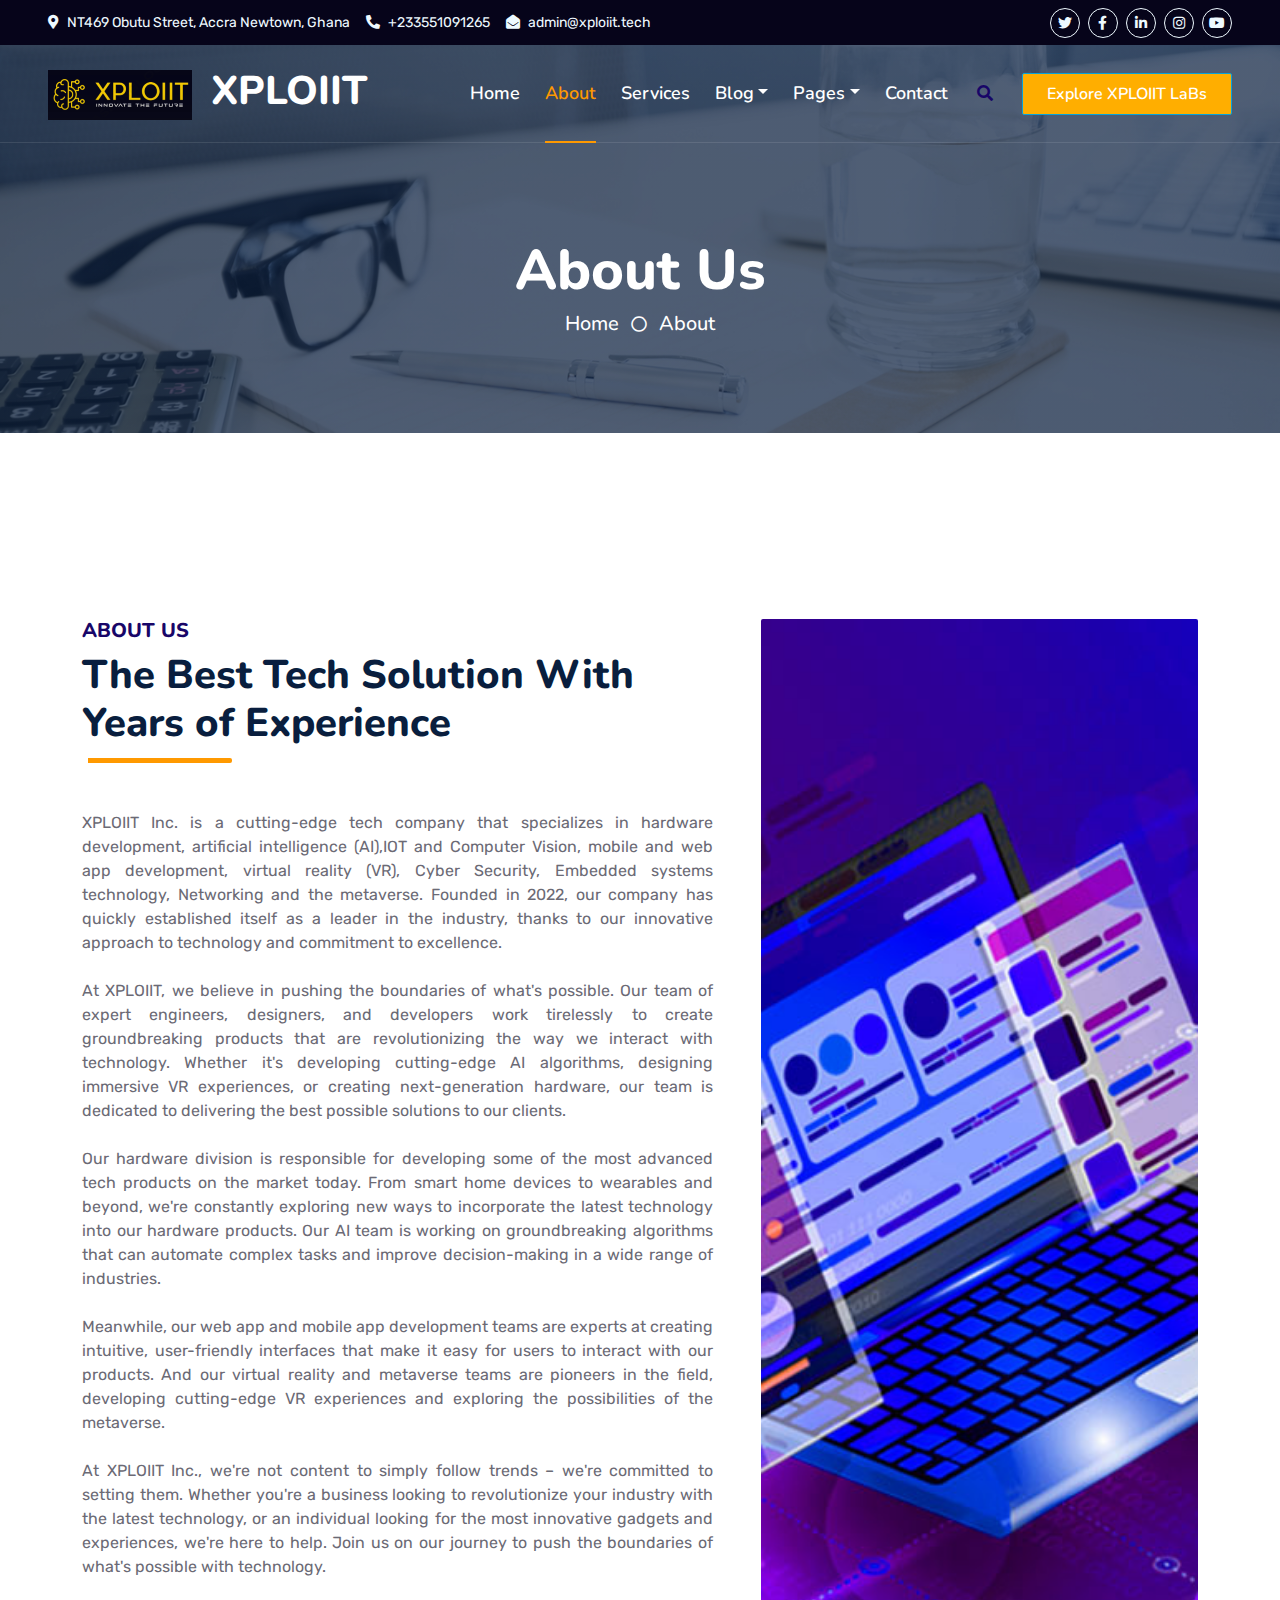
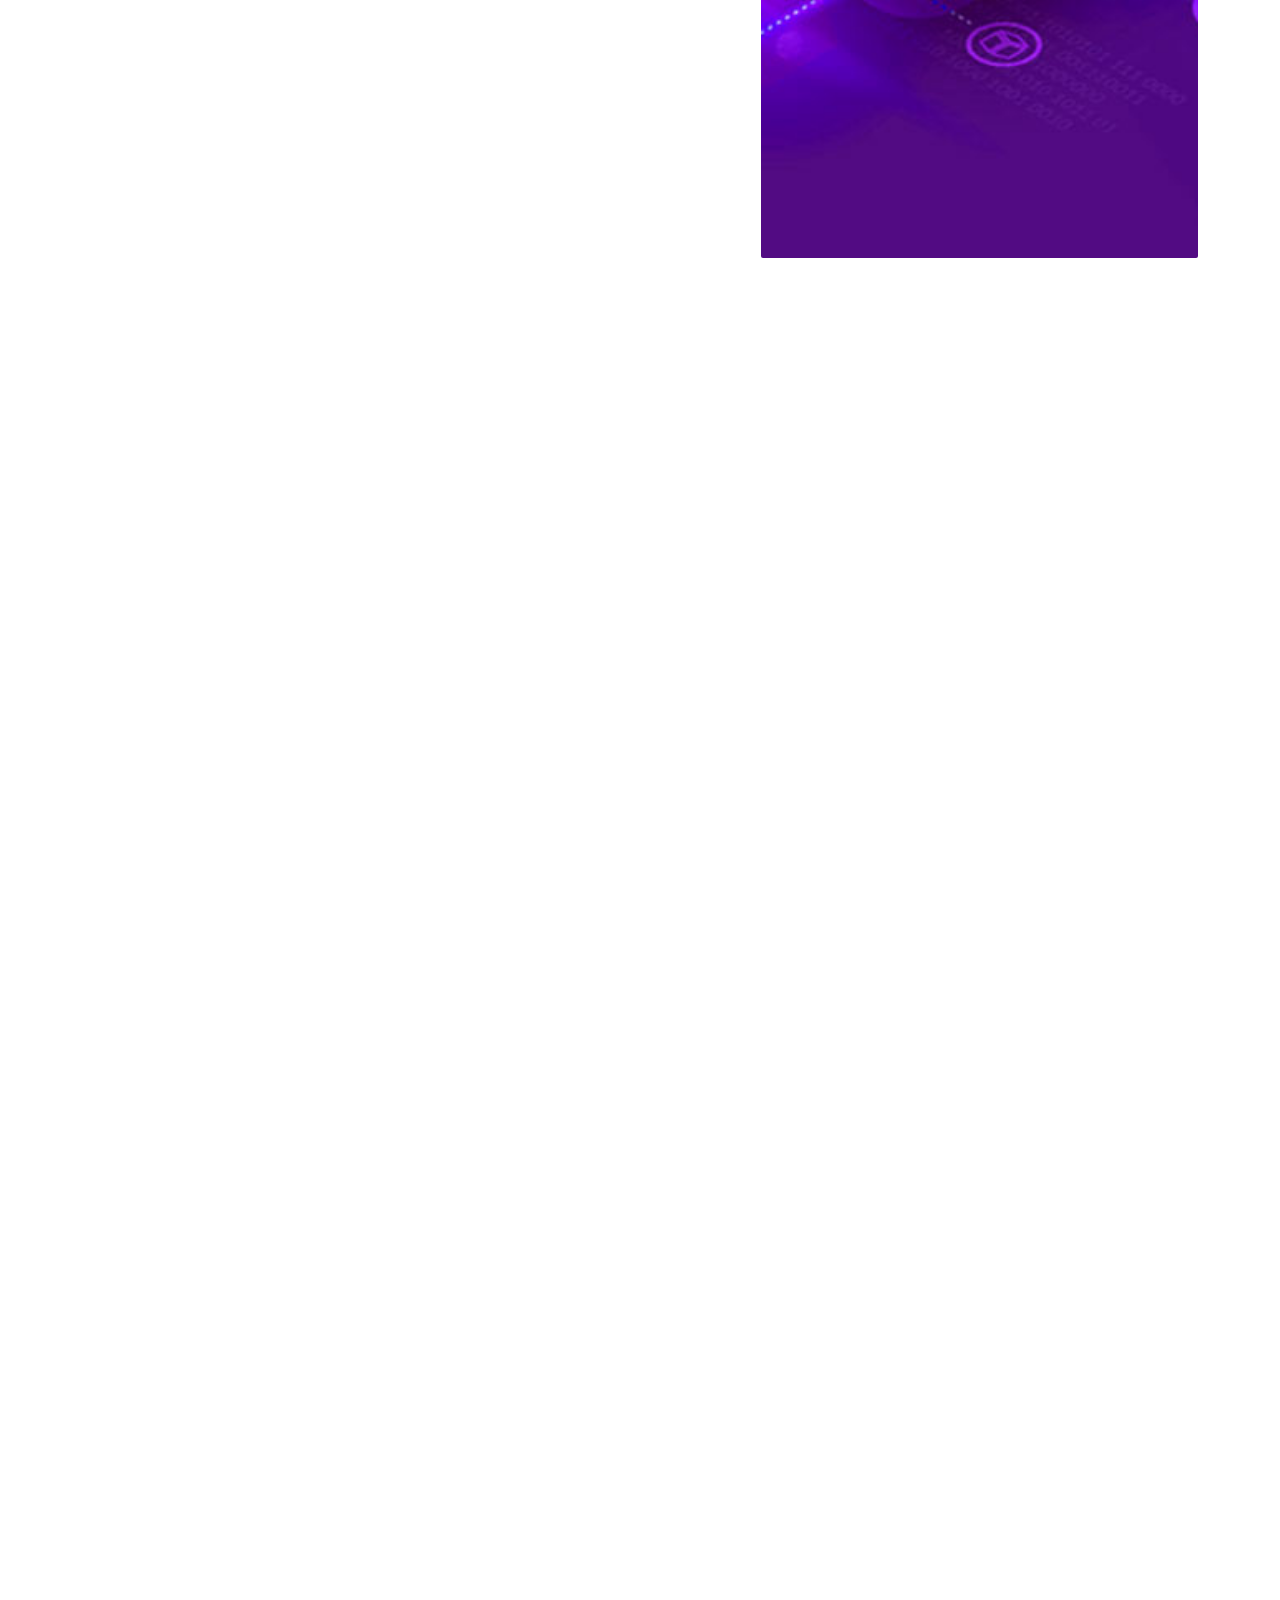
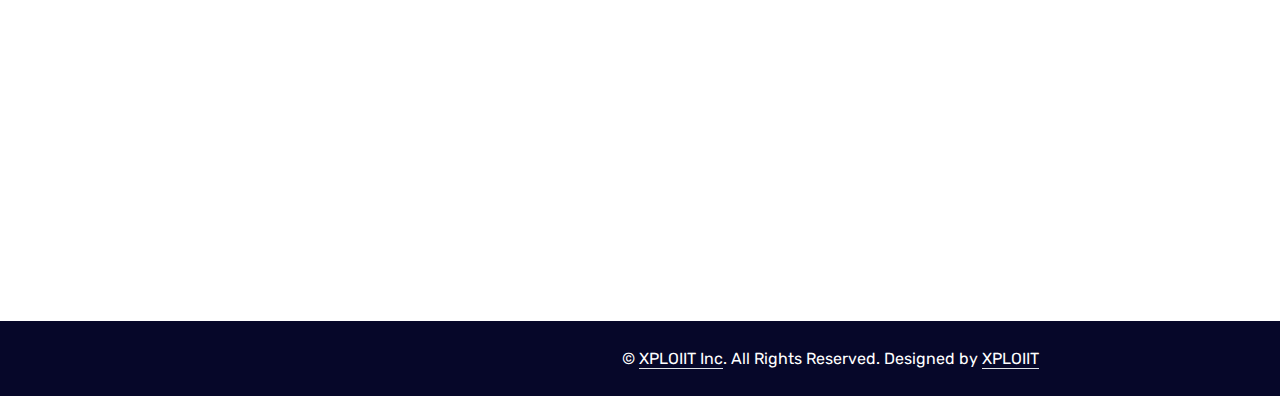
<file: public/about.html>
<!DOCTYPE html>
<html lang="en">

<head>
    <meta charset="utf-8">
    <title>XPLOIIT - Innovate The Future</title>
    <meta content="width=device-width, initial-scale=1.0" name="viewport">
    <meta content="Blending Innovation and Design for the Next Frontier" name="Tech Fusion">
    <meta content="Redefining What's Possible" name="Tech Evolution">
    <meta name="msvalidate.01" content="3BBA353D9FCB8566BD4DC71B04472F76" />
    <!-- Favicon -->
    <link href="pic/xpt-main.png" rel="icon">

    <!-- Google Web Fonts -->
    <link rel="preconnect" href="https://fonts.googleapis.com">
    <link rel="preconnect" href="https://fonts.gstatic.com" crossorigin>
    <link href="https://fonts.googleapis.com/css2?family=Nunito:wght@400;600;700;800&family=Rubik:wght@400;500;600;700&display=swap" rel="stylesheet">

    <!-- Icon Font Stylesheet -->
    <link href="https://cdnjs.cloudflare.com/ajax/libs/font-awesome/5.10.0/css/all.min.css" rel="stylesheet">
    <link href="https://cdn.jsdelivr.net/npm/bootstrap-icons@1.4.1/font/bootstrap-icons.css" rel="stylesheet">

    <!-- Libraries Stylesheet -->
    <link href="lib/owlcarousel/assets/owl.carousel.min.css" rel="stylesheet">
    <link href="lib/animate/animate.min.css" rel="stylesheet">

    <!-- Customized Bootstrap Stylesheet -->
    <link href="css/bootstrap.min.css" rel="stylesheet">

    <!-- Template Stylesheet -->
    <link href="css/style.css" rel="stylesheet">
</head>

<body>
    <!-- Spinner Start -->
    <div id="spinner" class="show bg-white position-fixed translate-middle w-100 vh-100 top-50 start-50 d-flex align-items-center justify-content-center">
        <div class="spinner"></div>
    </div>
    <!-- Spinner End -->


    <!-- Topbar Start -->
    <div class="container-fluid bg-dark px-5 d-none d-lg-block">
        <div class="row gx-0">
            <div class="col-lg-8 text-center text-lg-start mb-2 mb-lg-0">
                <div class="d-inline-flex align-items-center" style="height: 45px;">
                    <small class="me-3 text-light"><i class="fa fa-map-marker-alt me-2"></i>NT469 Obutu Street, Accra Newtown, Ghana</small>
                    <small class="me-3 text-light"><i class="fa fa-phone-alt me-2"></i>+233551091265</small>
                    <small class="text-light"><i class="fa fa-envelope-open me-2"></i>admin@xploiit.tech</small>
                </div>
            </div>
            <div class="col-lg-4 text-center text-lg-end">
                <div class="d-inline-flex align-items-center" style="height: 45px;">
                    <a class="btn btn-sm btn-outline-light btn-sm-square rounded-circle me-2" href=""><i class="fab fa-twitter fw-normal"></i></a>
                    <a class="btn btn-sm btn-outline-light btn-sm-square rounded-circle me-2" href=""><i class="fab fa-facebook-f fw-normal"></i></a>
                    <a class="btn btn-sm btn-outline-light btn-sm-square rounded-circle me-2" href=""><i class="fab fa-linkedin-in fw-normal"></i></a>
                    <a class="btn btn-sm btn-outline-light btn-sm-square rounded-circle me-2" href=""><i class="fab fa-instagram fw-normal"></i></a>
                    <a class="btn btn-sm btn-outline-light btn-sm-square rounded-circle" href=""><i class="fab fa-youtube fw-normal"></i></a>
                </div>
            </div>
        </div>
    </div>
    <!-- Topbar End -->


    <!-- Navbar Start -->
    <div class="container-fluid position-relative p-0">
        <nav class="navbar navbar-expand-lg navbar-dark px-5 py-3 py-lg-0">
            <a href="index.html" class="navbar-brand p-0">
                <h1 class="m-0"> <img src="./pic/xpt-main.png" class="me-2 fa"> XPLOIIT</h1>
            </a>
            <button class="navbar-toggler" type="button" data-bs-toggle="collapse" data-bs-target="#navbarCollapse">
                <span class="fa fa-bars"></span>
            </button>
            <div class="collapse navbar-collapse" id="navbarCollapse">
                <div class="navbar-nav ms-auto py-0">
                    <a href="index.html" class="nav-item nav-link">Home</a>
                    <a href="about.html" class="nav-item nav-link active">About</a>
                    <a href="service.html" class="nav-item nav-link">Services</a>
                    <div class="nav-item dropdown">
                        <a href="#" class="nav-link dropdown-toggle" data-bs-toggle="dropdown">Blog</a>
                        <div class="dropdown-menu m-0">
                            <a href="blog.html" class="dropdown-item">Blog Grid</a>
                            <a href="detail.html" class="dropdown-item">Blog Detail</a>
                        </div>
                    </div>
                    <div class="nav-item dropdown">
                        <a href="#" class="nav-link dropdown-toggle" data-bs-toggle="dropdown">Pages</a>
                        <div class="dropdown-menu m-0">
                            <a href="price.html" class="dropdown-item">Pricing Plan</a>
                            <a href="feature.html" class="dropdown-item">Our features</a>
                            <a href="team.html" class="dropdown-item">Team Members</a>
                            <a href="testimonial.html" class="dropdown-item">Testimonial</a>
                            <a href="quote.html" class="dropdown-item">Free Quote</a>
                        </div>
                    </div>
                    <a href="contact.html" class="nav-item nav-link">Contact</a>
                </div>
                <butaton type="button" class="btn text-primary ms-3" data-bs-toggle="modal" data-bs-target="#searchModal"><i class="fa fa-search"></i></butaton>
                <a href="https://microtech-labs.000webhostapp.com" class="btn btn-primary py-2 px-4 ms-3">Explore XPLOIIT LaBs</a>
            </div>
        </nav>

        <div class="container-fluid bg-primary py-5 bg-header" style="margin-bottom: 90px;">
            <div class="row py-5">
                <div class="col-12 pt-lg-5 mt-lg-5 text-center">
                    <h1 class="display-4 text-white animated zoomIn">About Us</h1>
                    <a href="" class="h5 text-white">Home</a>
                    <i class="far fa-circle text-white px-2"></i>
                    <a href="" class="h5 text-white">About</a>
                </div>
            </div>
        </div>
    </div>
    <!-- Navbar End -->


    <!-- Full Screen Search Start -->
    <div class="modal fade" id="searchModal" tabindex="-1">
        <div class="modal-dialog modal-fullscreen">
            <div class="modal-content" style="background: rgba(7, 24, 49, 0.7);">
                <div class="modal-header border-0">
                    <button type="button" class="btn bg-white btn-close" data-bs-dismiss="modal" aria-label="Close"></button>
                </div>
                <div class="modal-body d-flex align-items-center justify-content-center">
                    <div class="input-group" style="max-width: 600px;">
                        <input type="text" class="form-control bg-transparent border-primary p-3" placeholder="Type search keyword">
                        <button class="btn btn-primary px-4"><i class="bi bi-search"></i></button>
                    </div>
                </div>
            </div>
        </div>
    </div>
    <!-- Full Screen Search End -->


    <!-- About Start -->
    <div class="container-fluid py-5 wow fadeInUp" data-wow-delay="0.1s">
        <div class="container py-5">
            <div class="row g-5">
                <div class="col-lg-7">
                    <div class="section-title position-relative pb-3 mb-5">
                        <h5 class="fw-bold text-primary text-uppercase">About Us</h5>
                        <h1 class="mb-0">The Best Tech Solution With  Years of Experience</h1>
                    </div>
                    <p class="mb-4">XPLOIIT Inc. is a cutting-edge tech company that specializes in hardware development,
                         artificial intelligence (AI),IOT and Computer Vision, mobile and web app development, virtual reality (VR), Cyber Security, Embedded systems technology, Networking and the metaverse.
                         Founded in 2022, our company has quickly established itself as a leader in the industry, thanks to our innovative approach to technology and commitment to excellence.</p>
                         <p class="mb-4">At XPLOIIT, we believe in pushing the boundaries of what's possible. Our team of expert engineers, designers, and
                            developers work tirelessly to create groundbreaking products that are revolutionizing the way we interact with
                            technology. Whether it's developing cutting-edge AI algorithms, designing immersive VR experiences, or creating
                            next-generation hardware, our team is dedicated to delivering the best possible solutions to our clients.</p>
                            <p class="mb-4">Our hardware division is responsible for developing some of the most advanced tech products on the market today.
                                From smart home devices to wearables and beyond, we're constantly exploring new ways to incorporate the latest
                                technology into our hardware products. Our AI team is working on groundbreaking algorithms that can automate
                                complex tasks and improve decision-making in a wide range of industries.</p>
                            <p class="mb-4">Meanwhile, our web app and mobile app development teams are experts at creating intuitive, user-friendly
                                interfaces that make it easy for users to interact with our products. And our virtual reality and metaverse teams are
                                pioneers in the field, developing cutting-edge VR experiences and exploring the possibilities of the metaverse.</p>
                            <p class="mb-4">At XPLOIIT Inc., we're not content to simply follow trends – we're committed to setting them. Whether you're a
                                business looking to revolutionize your industry with the latest technology, or an individual looking for the most
                                innovative gadgets and experiences, we're here to help. Join us on our journey to push the boundaries of what's
                                possible with technology.</p>
                    <div class="row g-0 mb-3">
                        <div class="col-sm-6 wow zoomIn" data-wow-delay="0.2s">
                            <h5 class="mb-3"><i class="fa fa-check text-primary me-3"></i>Award Winning</h5>
                            <h5 class="mb-3"><i class="fa fa-check text-primary me-3"></i>Professional Staff</h5>
                        </div>
                        <div class="col-sm-6 wow zoomIn" data-wow-delay="0.4s">
                            <h5 class="mb-3"><i class="fa fa-check text-primary me-3"></i>24/7 Support</h5>
                            <h5 class="mb-3"><i class="fa fa-check text-primary me-3"></i>Fair Prices</h5>
                        </div>
                    </div>
                    <div class="d-flex align-items-center mb-4 wow fadeIn" data-wow-delay="0.6s">
                        <div class="bg-primary d-flex align-items-center justify-content-center rounded" style="width: 60px; height: 60px;">
                            <i class="fa fa-phone-alt text-white"></i>
                        </div>
                        <div class="ps-4">
                            <h5 class="mb-2">Call to ask any question</h5>
                          <a href="tel:+233551091265"><h4 class="text-primary mb-0">+233551091265</h4></a>
                        </div>
                    </div>
                    <a href="quote.html" class="btn btn-primary py-3 px-5 mt-3 wow zoomIn" data-wow-delay="0.9s">Request A Quote</a>
                </div>
                <div class="col-lg-5" style="min-height: 500px;">
                    <div class="position-relative h-100">
                        <img class="position-absolute w-100 h-100 rounded wow zoomIn" data-wow-delay="0.9s" src="img/about_right.jpg" style="object-fit: cover;">
                    </div>
                </div>
            </div>
        </div>
    </div>
    <!-- About End -->


    <!-- Team Start -->
    <div class="container-fluid py-5 wow fadeInUp" data-wow-delay="0.1s">
        <div class="container py-5">
            <div class="section-title text-center position-relative pb-3 mb-5 mx-auto" style="max-width: 600px;">
                <h5 class="fw-bold text-primary text-uppercase">Team Members</h5>
                <h1 class="mb-0">Professional Stuffs Ready to Help Your Business</h1>
            </div>
            <div class="row g-5">
                <div class="col-lg-4 wow slideInUp" data-wow-delay="0.3s">
                    <div class="team-item bg-light rounded overflow-hidden">
                        <div class="team-img position-relative overflow-hidden">
                            <img class="img-fluid w-100" src="img/ceo.jpeg" alt="">
                            <div class="team-social">
                                <a class="btn btn-lg btn-primary btn-lg-square rounded" href=""><i class="fab fa-twitter fw-normal"></i></a>
                                <a class="btn btn-lg btn-primary btn-lg-square rounded" href=""><i class="fab fa-facebook-f fw-normal"></i></a>
                                <a class="btn btn-lg btn-primary btn-lg-square rounded" href=""><i class="fab fa-instagram fw-normal"></i></a>
                                <a class="btn btn-lg btn-primary btn-lg-square rounded" href=""><i class="fab fa-linkedin-in fw-normal"></i></a>
                            </div>
                        </div>
                        <div class="text-center py-4">
                            <h4 class="text-primary">OKYERE NANA KOFI</h4>
                            <p class="text-uppercase m-0">HARDWARE DEVELOPER</p>
                        </div>
                    </div>
                </div>
                <div class="col-lg-4 wow slideInUp" data-wow-delay="0.6s">
                    <div class="team-item bg-light rounded overflow-hidden">
                        <div class="team-img position-relative overflow-hidden">
                            <img class="img-fluid w-100" src="img/team-2.jpg" alt="">
                            <div class="team-social">
                                <a class="btn btn-lg btn-primary btn-lg-square rounded" href=""><i class="fab fa-twitter fw-normal"></i></a>
                                <a class="btn btn-lg btn-primary btn-lg-square rounded" href=""><i class="fab fa-facebook-f fw-normal"></i></a>
                                <a class="btn btn-lg btn-primary btn-lg-square rounded" href=""><i class="fab fa-instagram fw-normal"></i></a>
                                <a class="btn btn-lg btn-primary btn-lg-square rounded" href=""><i class="fab fa-linkedin-in fw-normal"></i></a>
                            </div>
                        </div>
                        <div class="text-center py-4">
                            <h4 class="text-primary">FOSTER NUSER DELALI</h4>
                            <p class="text-uppercase m-0">BACKEND DEVELOPER</p>
                        </div>
                    </div>
                </div>
                <div class="col-lg-4 wow slideInUp" data-wow-delay="0.9s">
                    <div class="team-item bg-light rounded overflow-hidden">
                        <div class="team-img position-relative overflow-hidden">
                            <img class="img-fluid w-100" src="img/team-3.jpg" alt="">
                            <div class="team-social">
                                <a class="btn btn-lg btn-primary btn-lg-square rounded" href=""><i class="fab fa-twitter fw-normal"></i></a>
                                <a class="btn btn-lg btn-primary btn-lg-square rounded" href=""><i class="fab fa-facebook-f fw-normal"></i></a>
                                <a class="btn btn-lg btn-primary btn-lg-square rounded" href=""><i class="fab fa-instagram fw-normal"></i></a>
                                <a class="btn btn-lg btn-primary btn-lg-square rounded" href=""><i class="fab fa-linkedin-in fw-normal"></i></a>
                            </div>
                        </div>
                        <div class="text-center py-4">
                            <h4 class="text-primary">ANGEL ODURO-TEMENG TWUMASI</h4>
                            <p class="text-uppercase m-0">FULLSTACK DEVELOPER</p>
                        </div>
                    </div>
                </div>
            </div>
        </div>
    </div>
    <!-- Team End -->


    <!-- Vendor Start -->
    <div class="container-fluid py-5 wow fadeInUp" data-wow-delay="0.1s">
        <div class="container py-5 mb-5">
            <div class="bg-white">
                <div class="owl-carousel vendor-carousel">
                    <img src="pic/xpt-main.png" alt="">
                    <img src="pic/xpt1.png" alt="">
                    <img src="pic/xploiit-white.png" alt="">
                    <img src="pic/XPLOIIT new .png" alt="">
                    <img src="pic/xpt-main.png" alt="">
                    <img src="pic/xploiit-white.png" alt="">
                    <img src="pic/xpt1.png" alt="">
                    <img src="pic/XPLOIIT new .png" alt="">
                    <img src="pic/xploiit-white.png" alt="">
                    <img src="pic/xpt1.png" alt="">
                </div>
            </div>
        </div>
    </div>
    <!-- Vendor End -->
    

    <!-- Footer Start -->
    <div class="container-fluid bg-dark text-light mt-5 wow fadeInUp" data-wow-delay="0.1s">
        <div class="container">
            <div class="row gx-5">
                <div class="col-lg-4 col-md-6 footer-about">
                    <div class="d-flex flex-column align-items-center justify-content-center text-center h-100 bg-primary p-4">
                        <a href="index.html" class="navbar-brand">
                            <h1 class="m-0 text-white"><!--<i class="fa fa-user-tie me-2"></i>--> <img src="./pic/xpt-main.png" class="me-2 fa">XPLOIIT</h1>
                        </a>
                        <p class="mt-3 mb-4"> Let's help you Innovate the future. Sign Up to our newsletter feeds to stay updated with Our Futuristic and Innovative trends.</p>
                        <form action="Post">
                            <div class="input-group">
                                <input type="text" class="form-control border-white p-3" placeholder="Your Email">
                                <button class="btn btn-dark">Sign Up</button>
                            </div>
                        </form>
                    </div>
                </div>
                <div class="col-lg-8 col-md-6">
                    <div class="row gx-5">
                        <div class="col-lg-4 col-md-12 pt-5 mb-5">
                            <div class="section-title section-title-sm position-relative pb-3 mb-4">
                                <h3 class="text-light mb-0">Get In Touch</h3>
                            </div>
                            <div class="d-flex mb-2">
                                <i class="bi bi-geo-alt text-primary me-2"></i>
                                <p class="mb-0">NT469 Obutu Street, Accra Newtown, Ghana</p>
                            </div>
                            <div class="d-flex mb-2">
                                <i class="bi bi-envelope-open text-primary me-2"></i>
                                <p class="mb-0">admin@xploiit.tech</p>
                            </div>
                            <div class="d-flex mb-2">
                                <i class="bi bi-telephone text-primary me-2"></i>
                                <p class="mb-0">+233551091265</p>
                            </div>
                            <div class="d-flex mt-4">
                                <a class="btn btn-primary btn-square me-2" href="#"><i class="fab fa-twitter fw-normal"></i></a>
                                <a class="btn btn-primary btn-square me-2" href="#"><i class="fab fa-facebook-f fw-normal"></i></a>
                                <a class="btn btn-primary btn-square me-2" href="#"><i class="fab fa-linkedin-in fw-normal"></i></a>
                                <a class="btn btn-primary btn-square" href="#"><i class="fab fa-instagram fw-normal"></i></a>
                            </div>
                        </div>
                        <div class="col-lg-4 col-md-12 pt-0 pt-lg-5 mb-5">
                            <div class="section-title section-title-sm position-relative pb-3 mb-4">
                                <h3 class="text-light mb-0">Quick Links</h3>
                            </div>
                            <div class="link-animated d-flex flex-column justify-content-start">
                                <a class="text-light mb-2" href="#"><i class="bi bi-arrow-right text-primary me-2"></i>Home</a>
                                <a class="text-light mb-2" href="#"><i class="bi bi-arrow-right text-primary me-2"></i>About Us</a>
                                <a class="text-light mb-2" href="#"><i class="bi bi-arrow-right text-primary me-2"></i>Our Services</a>
                                <a class="text-light mb-2" href="#"><i class="bi bi-arrow-right text-primary me-2"></i>Meet The Team</a>
                                <a class="text-light mb-2" href="#"><i class="bi bi-arrow-right text-primary me-2"></i>Latest Blog</a>
                                <a class="text-light" href="#"><i class="bi bi-arrow-right text-primary me-2"></i>Contact Us</a>
                            </div>
                        </div>
                        <div class="col-lg-4 col-md-12 pt-0 pt-lg-5 mb-5">
                            <div class="section-title section-title-sm position-relative pb-3 mb-4">
                                <h3 class="text-light mb-0">Popular Links</h3>
                            </div>
                            <div class="link-animated d-flex flex-column justify-content-start">
                                <a class="text-light mb-2" href="#"><i class="bi bi-arrow-right text-primary me-2"></i>Home</a>
                                <a class="text-light mb-2" href="#"><i class="bi bi-arrow-right text-primary me-2"></i>About Us</a>
                                <a class="text-light mb-2" href="#"><i class="bi bi-arrow-right text-primary me-2"></i>Our Services</a>
                                <a class="text-light mb-2" href="#"><i class="bi bi-arrow-right text-primary me-2"></i>Meet The Team</a>
                                <a class="text-light mb-2" href="#"><i class="bi bi-arrow-right text-primary me-2"></i>Latest Blog</a>
                                <a class="text-light" href="#"><i class="bi bi-arrow-right text-primary me-2"></i>Contact Us</a>
                            </div>
                        </div>
                    </div>
                </div>
            </div>
        </div>
    </div>
    <div class="container-fluid text-white" style="background: #060729;">
        <div class="container text-center">
            <div class="row justify-content-end">
                <div class="col-lg-8 col-md-6">
                    <div class="d-flex align-items-center justify-content-center" style="height: 75px;">
                        <p class="mb-0">&copy; <a class="text-white border-bottom" href="#">XPLOIIT Inc</a>. All Rights Reserved. 
						
						<!--/*** This template is free as long as you keep the footer author’s credit link/attribution link/backlink. If you'd like to use the template without the footer author’s credit link/attribution link/backlink, you can purchase the Credit Removal License from "https://htmlcodex.com/credit-removal". Thank you for your support. ***/-->
						Designed by <a class="text-white border-bottom" href="https://www.xploiit.tech">XPLOIIT</a></p>
                    </div>
                </div>
            </div>
        </div>
    </div>
    <!-- Footer End -->


    <!-- Back to Top -->
    <a href="#" class="btn btn-lg btn-primary btn-lg-square rounded back-to-top"><i class="bi bi-arrow-up"></i></a>


    <!-- JavaScript Libraries -->
    <script src="https://code.jquery.com/jquery-3.4.1.min.js"></script>
    <script src="https://cdn.jsdelivr.net/npm/bootstrap@5.0.0/dist/js/bootstrap.bundle.min.js"></script>
    <script src="lib/wow/wow.min.js"></script>
    <script src="lib/easing/easing.min.js"></script>
    <script src="lib/waypoints/waypoints.min.js"></script>
    <script src="lib/counterup/counterup.min.js"></script>
    <script src="lib/owlcarousel/owl.carousel.min.js"></script>

    <!-- Template Javascript -->
    <script src="js/main.js"></script>
</body>

</html>
</file>
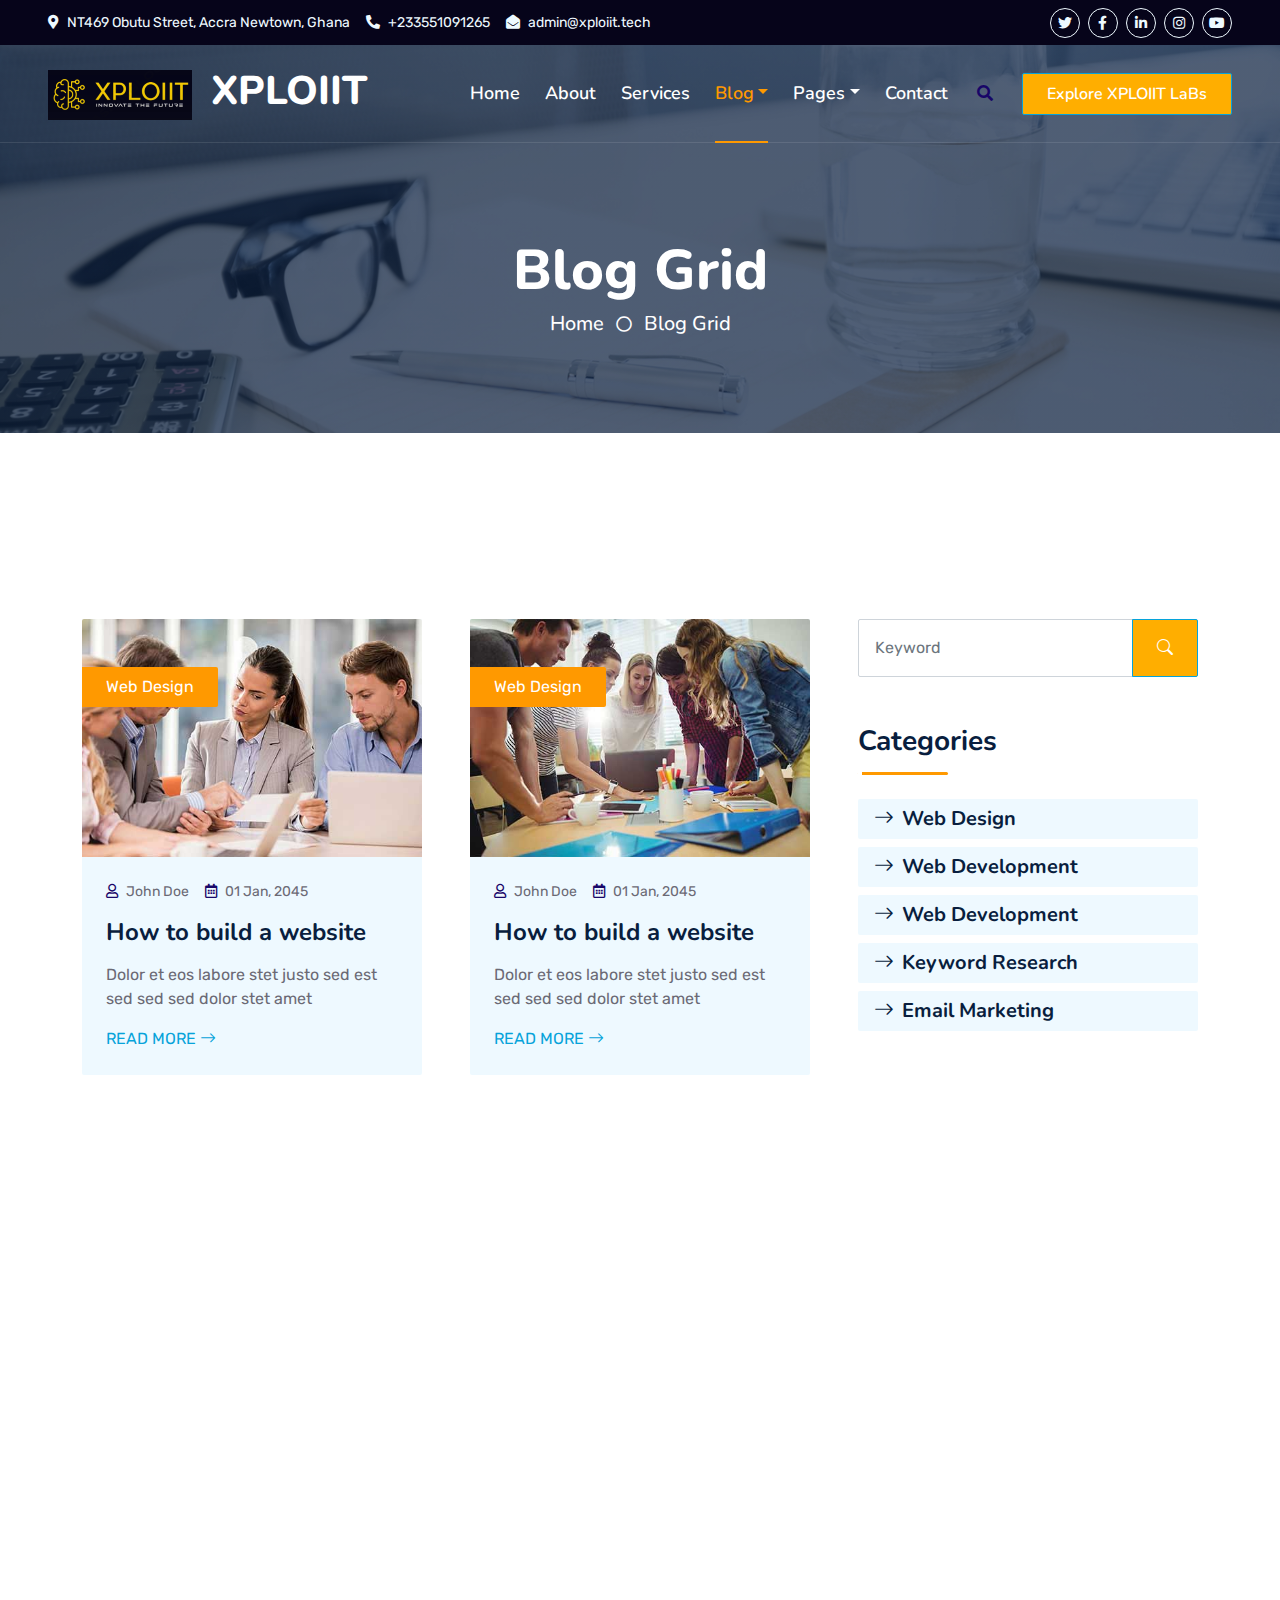
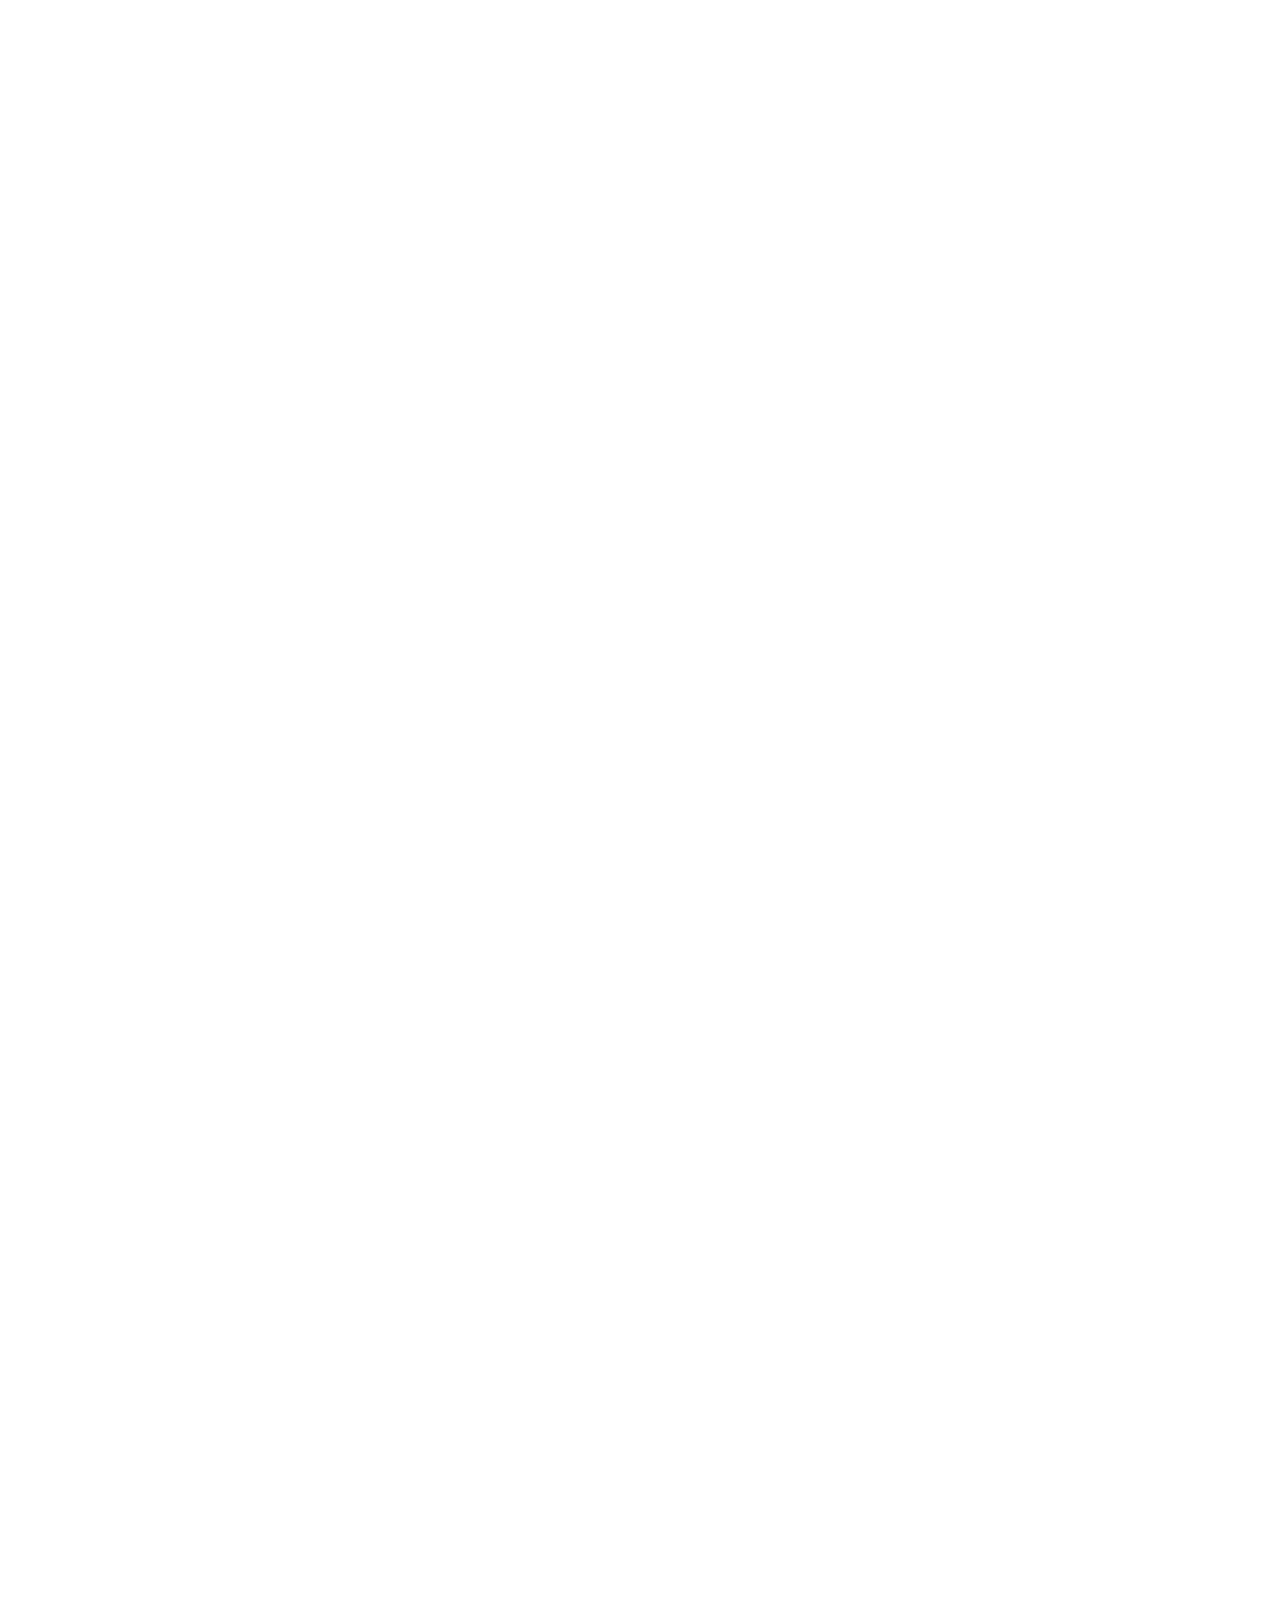
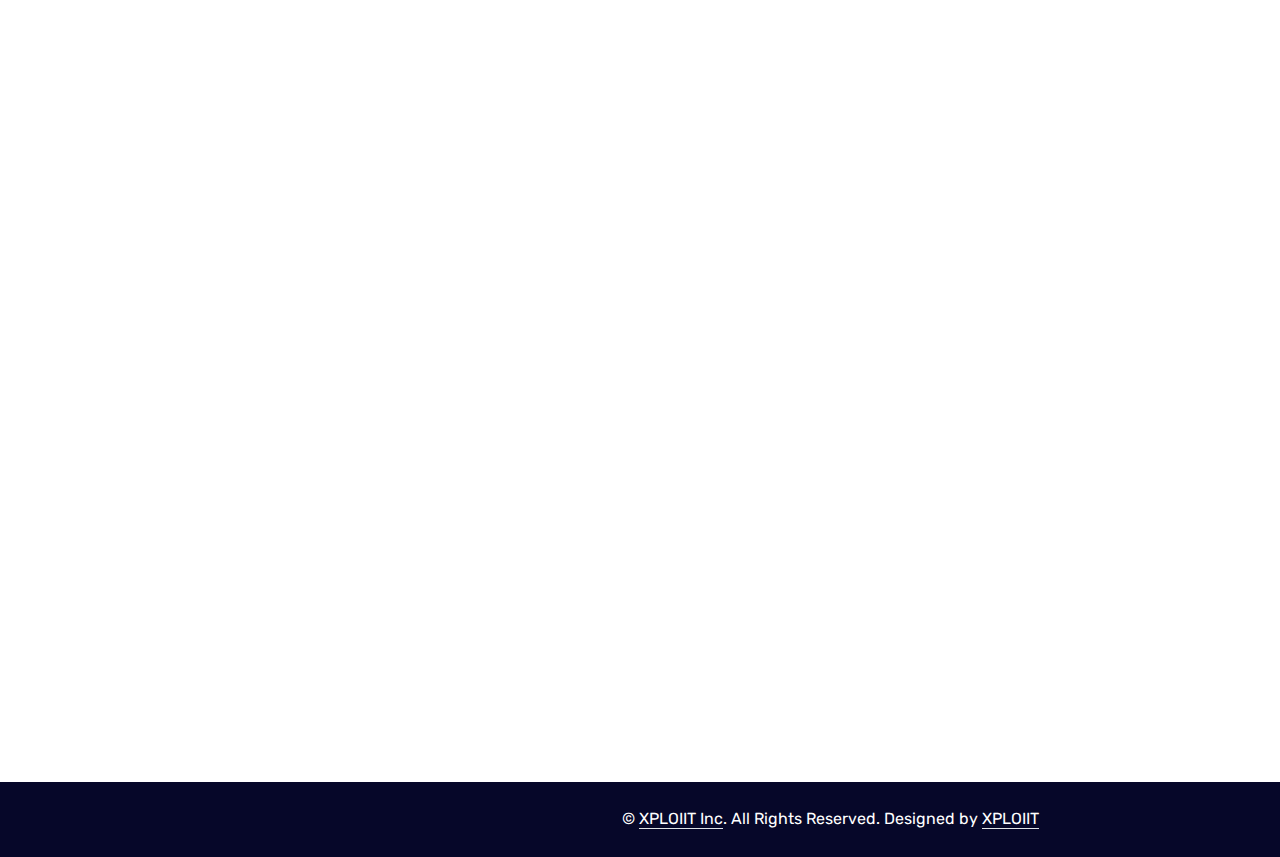
<file: public/blog.html>
<!DOCTYPE html>
<html lang="en">

<head>
    <meta charset="utf-8">
    <title>XPLOIIT - Innovate The Future</title>
    <meta content="width=device-width, initial-scale=1.0" name="viewport">
    <meta content="Blending Innovation and Design for the Next Frontier" name="Tech Fusion">
    <meta content="Redefining What's Possible" name="Tech Evolution">
    <meta name="msvalidate.01" content="3BBA353D9FCB8566BD4DC71B04472F76" />
    <!-- Favicon -->
    <link href="pic/xpt-main.png" rel="icon">

    <!-- Google Web Fonts -->
    <link rel="preconnect" href="https://fonts.googleapis.com">
    <link rel="preconnect" href="https://fonts.gstatic.com" crossorigin>
    <link href="https://fonts.googleapis.com/css2?family=Nunito:wght@400;600;700;800&family=Rubik:wght@400;500;600;700&display=swap" rel="stylesheet">

    <!-- Icon Font Stylesheet -->
    <link href="https://cdnjs.cloudflare.com/ajax/libs/font-awesome/5.10.0/css/all.min.css" rel="stylesheet">
    <link href="https://cdn.jsdelivr.net/npm/bootstrap-icons@1.4.1/font/bootstrap-icons.css" rel="stylesheet">

    <!-- Libraries Stylesheet -->
    <link href="lib/owlcarousel/assets/owl.carousel.min.css" rel="stylesheet">
    <link href="lib/animate/animate.min.css" rel="stylesheet">

    <!-- Customized Bootstrap Stylesheet -->
    <link href="css/bootstrap.min.css" rel="stylesheet">

    <!-- Template Stylesheet -->
    <link href="css/style.css" rel="stylesheet">
</head>

<body>
    <!-- Spinner Start -->
    <div id="spinner" class="show bg-white position-fixed translate-middle w-100 vh-100 top-50 start-50 d-flex align-items-center justify-content-center">
        <div class="spinner"></div>
    </div>
    <!-- Spinner End -->


    <!-- Topbar Start -->
    <div class="container-fluid bg-dark px-5 d-none d-lg-block">
        <div class="row gx-0">
            <div class="col-lg-8 text-center text-lg-start mb-2 mb-lg-0">
                <div class="d-inline-flex align-items-center" style="height: 45px;">
                    <small class="me-3 text-light"><i class="fa fa-map-marker-alt me-2"></i>NT469 Obutu Street, Accra Newtown, Ghana</small>
                    <small class="me-3 text-light"><i class="fa fa-phone-alt me-2"></i>+233551091265</small>
                    <small class="text-light"><i class="fa fa-envelope-open me-2"></i>admin@xploiit.tech</small>
                </div>
            </div>
            <div class="col-lg-4 text-center text-lg-end">
                <div class="d-inline-flex align-items-center" style="height: 45px;">
                    <a class="btn btn-sm btn-outline-light btn-sm-square rounded-circle me-2" href=""><i class="fab fa-twitter fw-normal"></i></a>
                    <a class="btn btn-sm btn-outline-light btn-sm-square rounded-circle me-2" href=""><i class="fab fa-facebook-f fw-normal"></i></a>
                    <a class="btn btn-sm btn-outline-light btn-sm-square rounded-circle me-2" href=""><i class="fab fa-linkedin-in fw-normal"></i></a>
                    <a class="btn btn-sm btn-outline-light btn-sm-square rounded-circle me-2" href=""><i class="fab fa-instagram fw-normal"></i></a>
                    <a class="btn btn-sm btn-outline-light btn-sm-square rounded-circle" href=""><i class="fab fa-youtube fw-normal"></i></a>
                </div>
            </div>
        </div>
    </div>
    <!-- Topbar End -->


    <!-- Navbar Start -->
    <div class="container-fluid position-relative p-0">
        <nav class="navbar navbar-expand-lg navbar-dark px-5 py-3 py-lg-0">
            <a href="index.html" class="navbar-brand p-0">
                <h1 class="m-0"> <!--<i class="fa fa-user-tie me-2"></i>--> <img src="./pic/xpt-main.png" class="me-2 fa"> XPLOIIT</h1>
            </a>
            <button class="navbar-toggler" type="button" data-bs-toggle="collapse" data-bs-target="#navbarCollapse">
                <span class="fa fa-bars"></span>
            </button>
            <div class="collapse navbar-collapse" id="navbarCollapse">
                <div class="navbar-nav ms-auto py-0">
                    <a href="index.html" class="nav-item nav-link">Home</a>
                    <a href="about.html" class="nav-item nav-link">About</a>
                    <a href="service.html" class="nav-item nav-link">Services</a>
                    <div class="nav-item dropdown">
                        <a href="#" class="nav-link dropdown-toggle active" data-bs-toggle="dropdown">Blog</a>
                        <div class="dropdown-menu m-0">
                            <a href="blog.html" class="dropdown-item active">Blog Grid</a>
                            <a href="detail.html" class="dropdown-item">Blog Detail</a>
                        </div>
                    </div>
                    <div class="nav-item dropdown">
                        <a href="#" class="nav-link dropdown-toggle" data-bs-toggle="dropdown">Pages</a>
                        <div class="dropdown-menu m-0">
                            <a href="price.html" class="dropdown-item">Pricing Plan</a>
                            <a href="feature.html" class="dropdown-item">Our features</a>
                            <a href="team.html" class="dropdown-item">Team Members</a>
                            <a href="testimonial.html" class="dropdown-item">Testimonial</a>
                            <a href="quote.html" class="dropdown-item">Free Quote</a>
                        </div>
                    </div>
                    <a href="contact.html" class="nav-item nav-link">Contact</a>
                </div>
                <butaton type="button" class="btn text-primary ms-3" data-bs-toggle="modal" data-bs-target="#searchModal"><i class="fa fa-search"></i></butaton>
                <a href="https://microtech-labs.000webhostapp.com" class="btn btn-primary py-2 px-4 ms-3">Explore XPLOIIT LaBs</a>
            </div>
        </nav>

        <div class="container-fluid bg-primary py-5 bg-header" style="margin-bottom: 90px;">
            <div class="row py-5">
                <div class="col-12 pt-lg-5 mt-lg-5 text-center">
                    <h1 class="display-4 text-white animated zoomIn">Blog Grid</h1>
                    <a href="" class="h5 text-white">Home</a>
                    <i class="far fa-circle text-white px-2"></i>
                    <a href="" class="h5 text-white">Blog Grid</a>
                </div>
            </div>
        </div>
    </div>
    <!-- Navbar End -->


    <!-- Full Screen Search Start -->
    <div class="modal fade" id="searchModal" tabindex="-1">
        <div class="modal-dialog modal-fullscreen">
            <div class="modal-content" style="background: rgba(9, 30, 62, .7);">
                <div class="modal-header border-0">
                    <button type="button" class="btn bg-white btn-close" data-bs-dismiss="modal" aria-label="Close"></button>
                </div>
                <div class="modal-body d-flex align-items-center justify-content-center">
                    <div class="input-group" style="max-width: 600px;">
                        <input type="text" class="form-control bg-transparent border-primary p-3" placeholder="Type search keyword">
                        <button class="btn btn-primary px-4"><i class="bi bi-search"></i></button>
                    </div>
                </div>
            </div>
        </div>
    </div>
    <!-- Full Screen Search End -->


    <!-- Blog Start -->
    <div class="container-fluid py-5 wow fadeInUp" data-wow-delay="0.1s">
        <div class="container py-5">
            <div class="row g-5">
                <!-- Blog list Start -->
                <div class="col-lg-8">
                    <div class="row g-5">
                        <div class="col-md-6 wow slideInUp" data-wow-delay="0.1s">
                            <div class="blog-item bg-light rounded overflow-hidden">
                                <div class="blog-img position-relative overflow-hidden">
                                    <img class="img-fluid" src="img/blog-1.jpg" alt="">
                                    <a class="position-absolute top-0 start-0 bg-primary text-white rounded-end mt-5 py-2 px-4" href="">Web Design</a>
                                </div>
                                <div class="p-4">
                                    <div class="d-flex mb-3">
                                        <small class="me-3"><i class="far fa-user text-primary me-2"></i>John Doe</small>
                                        <small><i class="far fa-calendar-alt text-primary me-2"></i>01 Jan, 2045</small>
                                    </div>
                                    <h4 class="mb-3">How to build a website</h4>
                                    <p>Dolor et eos labore stet justo sed est sed sed sed dolor stet amet</p>
                                    <a class="text-uppercase" href="">Read More <i class="bi bi-arrow-right"></i></a>
                                </div>
                            </div>
                        </div>
                        <div class="col-md-6 wow slideInUp" data-wow-delay="0.6s">
                            <div class="blog-item bg-light rounded overflow-hidden">
                                <div class="blog-img position-relative overflow-hidden">
                                    <img class="img-fluid" src="img/blog-2.jpg" alt="">
                                    <a class="position-absolute top-0 start-0 bg-primary text-white rounded-end mt-5 py-2 px-4" href="">Web Design</a>
                                </div>
                                <div class="p-4">
                                    <div class="d-flex mb-3">
                                        <small class="me-3"><i class="far fa-user text-primary me-2"></i>John Doe</small>
                                        <small><i class="far fa-calendar-alt text-primary me-2"></i>01 Jan, 2045</small>
                                    </div>
                                    <h4 class="mb-3">How to build a website</h4>
                                    <p>Dolor et eos labore stet justo sed est sed sed sed dolor stet amet</p>
                                    <a class="text-uppercase" href="">Read More <i class="bi bi-arrow-right"></i></a>
                                </div>
                            </div>
                        </div>
                        <div class="col-md-6 wow slideInUp" data-wow-delay="0.1s">
                            <div class="blog-item bg-light rounded overflow-hidden">
                                <div class="blog-img position-relative overflow-hidden">
                                    <img class="img-fluid" src="img/blog-3.jpg" alt="">
                                    <a class="position-absolute top-0 start-0 bg-primary text-white rounded-end mt-5 py-2 px-4" href="">Web Design</a>
                                </div>
                                <div class="p-4">
                                    <div class="d-flex mb-3">
                                        <small class="me-3"><i class="far fa-user text-primary me-2"></i>John Doe</small>
                                        <small><i class="far fa-calendar-alt text-primary me-2"></i>01 Jan, 2045</small>
                                    </div>
                                    <h4 class="mb-3">How to build a website</h4>
                                    <p>Dolor et eos labore stet justo sed est sed sed sed dolor stet amet</p>
                                    <a class="text-uppercase" href="">Read More <i class="bi bi-arrow-right"></i></a>
                                </div>
                            </div>
                        </div>
                        <div class="col-md-6 wow slideInUp" data-wow-delay="0.6s">
                            <div class="blog-item bg-light rounded overflow-hidden">
                                <div class="blog-img position-relative overflow-hidden">
                                    <img class="img-fluid" src="img/blog-1.jpg" alt="">
                                    <a class="position-absolute top-0 start-0 bg-primary text-white rounded-end mt-5 py-2 px-4" href="">Web Design</a>
                                </div>
                                <div class="p-4">
                                    <div class="d-flex mb-3">
                                        <small class="me-3"><i class="far fa-user text-primary me-2"></i>John Doe</small>
                                        <small><i class="far fa-calendar-alt text-primary me-2"></i>01 Jan, 2045</small>
                                    </div>
                                    <h4 class="mb-3">How to build a website</h4>
                                    <p>Dolor et eos labore stet justo sed est sed sed sed dolor stet amet</p>
                                    <a class="text-uppercase" href="">Read More <i class="bi bi-arrow-right"></i></a>
                                </div>
                            </div>
                        </div>
                        <div class="col-md-6 wow slideInUp" data-wow-delay="0.1s">
                            <div class="blog-item bg-light rounded overflow-hidden">
                                <div class="blog-img position-relative overflow-hidden">
                                    <img class="img-fluid" src="img/blog-2.jpg" alt="">
                                    <a class="position-absolute top-0 start-0 bg-primary text-white rounded-end mt-5 py-2 px-4" href="">Web Design</a>
                                </div>
                                <div class="p-4">
                                    <div class="d-flex mb-3">
                                        <small class="me-3"><i class="far fa-user text-primary me-2"></i>John Doe</small>
                                        <small><i class="far fa-calendar-alt text-primary me-2"></i>01 Jan, 2045</small>
                                    </div>
                                    <h4 class="mb-3">How to build a website</h4>
                                    <p>Dolor et eos labore stet justo sed est sed sed sed dolor stet amet</p>
                                    <a class="text-uppercase" href="">Read More <i class="bi bi-arrow-right"></i></a>
                                </div>
                            </div>
                        </div>
                        <div class="col-md-6 wow slideInUp" data-wow-delay="0.6s">
                            <div class="blog-item bg-light rounded overflow-hidden">
                                <div class="blog-img position-relative overflow-hidden">
                                    <img class="img-fluid" src="img/blog-3.jpg" alt="">
                                    <a class="position-absolute top-0 start-0 bg-primary text-white rounded-end mt-5 py-2 px-4" href="">Web Design</a>
                                </div>
                                <div class="p-4">
                                    <div class="d-flex mb-3">
                                        <small class="me-3"><i class="far fa-user text-primary me-2"></i>John Doe</small>
                                        <small><i class="far fa-calendar-alt text-primary me-2"></i>01 Jan, 2045</small>
                                    </div>
                                    <h4 class="mb-3">How to build a website</h4>
                                    <p>Dolor et eos labore stet justo sed est sed sed sed dolor stet amet</p>
                                    <a class="text-uppercase" href="">Read More <i class="bi bi-arrow-right"></i></a>
                                </div>
                            </div>
                        </div>
                        <div class="col-md-6 wow slideInUp" data-wow-delay="0.1s">
                            <div class="blog-item bg-light rounded overflow-hidden">
                                <div class="blog-img position-relative overflow-hidden">
                                    <img class="img-fluid" src="img/blog-1.jpg" alt="">
                                    <a class="position-absolute top-0 start-0 bg-primary text-white rounded-end mt-5 py-2 px-4" href="">Web Design</a>
                                </div>
                                <div class="p-4">
                                    <div class="d-flex mb-3">
                                        <small class="me-3"><i class="far fa-user text-primary me-2"></i>John Doe</small>
                                        <small><i class="far fa-calendar-alt text-primary me-2"></i>01 Jan, 2045</small>
                                    </div>
                                    <h4 class="mb-3">How to build a website</h4>
                                    <p>Dolor et eos labore stet justo sed est sed sed sed dolor stet amet</p>
                                    <a class="text-uppercase" href="">Read More <i class="bi bi-arrow-right"></i></a>
                                </div>
                            </div>
                        </div>
                        <div class="col-md-6 wow slideInUp" data-wow-delay="0.6s">
                            <div class="blog-item bg-light rounded overflow-hidden">
                                <div class="blog-img position-relative overflow-hidden">
                                    <img class="img-fluid" src="img/blog-2.jpg" alt="">
                                    <a class="position-absolute top-0 start-0 bg-primary text-white rounded-end mt-5 py-2 px-4" href="">Web Design</a>
                                </div>
                                <div class="p-4">
                                    <div class="d-flex mb-3">
                                        <small class="me-3"><i class="far fa-user text-primary me-2"></i>John Doe</small>
                                        <small><i class="far fa-calendar-alt text-primary me-2"></i>01 Jan, 2045</small>
                                    </div>
                                    <h4 class="mb-3">How to build a website</h4>
                                    <p>Dolor et eos labore stet justo sed est sed sed sed dolor stet amet</p>
                                    <a class="text-uppercase" href="">Read More <i class="bi bi-arrow-right"></i></a>
                                </div>
                            </div>
                        </div>
                        <div class="col-md-6 wow slideInUp" data-wow-delay="0.1s">
                            <div class="blog-item bg-light rounded overflow-hidden">
                                <div class="blog-img position-relative overflow-hidden">
                                    <img class="img-fluid" src="img/blog-3.jpg" alt="">
                                    <a class="position-absolute top-0 start-0 bg-primary text-white rounded-end mt-5 py-2 px-4" href="">Web Design</a>
                                </div>
                                <div class="p-4">
                                    <div class="d-flex mb-3">
                                        <small class="me-3"><i class="far fa-user text-primary me-2"></i>John Doe</small>
                                        <small><i class="far fa-calendar-alt text-primary me-2"></i>01 Jan, 2045</small>
                                    </div>
                                    <h4 class="mb-3">How to build a website</h4>
                                    <p>Dolor et eos labore stet justo sed est sed sed sed dolor stet amet</p>
                                    <a class="text-uppercase" href="">Read More <i class="bi bi-arrow-right"></i></a>
                                </div>
                            </div>
                        </div>
                        <div class="col-md-6 wow slideInUp" data-wow-delay="0.6s">
                            <div class="blog-item bg-light rounded overflow-hidden">
                                <div class="blog-img position-relative overflow-hidden">
                                    <img class="img-fluid" src="img/blog-1.jpg" alt="">
                                    <a class="position-absolute top-0 start-0 bg-primary text-white rounded-end mt-5 py-2 px-4" href="">Web Design</a>
                                </div>
                                <div class="p-4">
                                    <div class="d-flex mb-3">
                                        <small class="me-3"><i class="far fa-user text-primary me-2"></i>John Doe</small>
                                        <small><i class="far fa-calendar-alt text-primary me-2"></i>01 Jan, 2045</small>
                                    </div>
                                    <h4 class="mb-3">How to build a website</h4>
                                    <p>Dolor et eos labore stet justo sed est sed sed sed dolor stet amet</p>
                                    <a class="text-uppercase" href="">Read More <i class="bi bi-arrow-right"></i></a>
                                </div>
                            </div>
                        </div>
                        <div class="col-12 wow slideInUp" data-wow-delay="0.1s">
                            <nav aria-label="Page navigation">
                              <ul class="pagination pagination-lg m-0">
                                <li class="page-item disabled">
                                  <a class="page-link rounded-0" href="#" aria-label="Previous">
                                    <span aria-hidden="true"><i class="bi bi-arrow-left"></i></span>
                                  </a>
                                </li>
                                <li class="page-item active"><a class="page-link" href="#">1</a></li>
                                <li class="page-item"><a class="page-link" href="#">2</a></li>
                                <li class="page-item"><a class="page-link" href="#">3</a></li>
                                <li class="page-item">
                                  <a class="page-link rounded-0" href="#" aria-label="Next">
                                    <span aria-hidden="true"><i class="bi bi-arrow-right"></i></span>
                                  </a>
                                </li>
                              </ul>
                            </nav>
                        </div>
                    </div>
                </div>
                <!-- Blog list End -->
    
                <!-- Sidebar Start -->
                <div class="col-lg-4">
                    <!-- Search Form Start -->
                    <div class="mb-5 wow slideInUp" data-wow-delay="0.1s">
                        <div class="input-group">
                            <input type="text" class="form-control p-3" placeholder="Keyword">
                            <button class="btn btn-primary px-4"><i class="bi bi-search"></i></button>
                        </div>
                    </div>
                    <!-- Search Form End -->
    
                    <!-- Category Start -->
                    <div class="mb-5 wow slideInUp" data-wow-delay="0.1s">
                        <div class="section-title section-title-sm position-relative pb-3 mb-4">
                            <h3 class="mb-0">Categories</h3>
                        </div>
                        <div class="link-animated d-flex flex-column justify-content-start">
                            <a class="h5 fw-semi-bold bg-light rounded py-2 px-3 mb-2" href="#"><i class="bi bi-arrow-right me-2"></i>Web Design</a>
                            <a class="h5 fw-semi-bold bg-light rounded py-2 px-3 mb-2" href="#"><i class="bi bi-arrow-right me-2"></i>Web Development</a>
                            <a class="h5 fw-semi-bold bg-light rounded py-2 px-3 mb-2" href="#"><i class="bi bi-arrow-right me-2"></i>Web Development</a>
                            <a class="h5 fw-semi-bold bg-light rounded py-2 px-3 mb-2" href="#"><i class="bi bi-arrow-right me-2"></i>Keyword Research</a>
                            <a class="h5 fw-semi-bold bg-light rounded py-2 px-3 mb-2" href="#"><i class="bi bi-arrow-right me-2"></i>Email Marketing</a>
                        </div>
                    </div>
                    <!-- Category End -->
    
                    <!-- Recent Post Start -->
                    <div class="mb-5 wow slideInUp" data-wow-delay="0.1s">
                        <div class="section-title section-title-sm position-relative pb-3 mb-4">
                            <h3 class="mb-0">Recent Post</h3>
                        </div>
                        <div class="d-flex rounded overflow-hidden mb-3">
                            <img class="img-fluid" src="img/blog-1.jpg" style="width: 100px; height: 100px; object-fit: cover;" alt="">
                            <a href="" class="h5 fw-semi-bold d-flex align-items-center bg-light px-3 mb-0">Lorem ipsum dolor sit amet adipis elit
                            </a>
                        </div>
                        <div class="d-flex rounded overflow-hidden mb-3">
                            <img class="img-fluid" src="img/blog-2.jpg" style="width: 100px; height: 100px; object-fit: cover;" alt="">
                            <a href="" class="h5 fw-semi-bold d-flex align-items-center bg-light px-3 mb-0">Lorem ipsum dolor sit amet adipis elit
                            </a>
                        </div>
                        <div class="d-flex rounded overflow-hidden mb-3">
                            <img class="img-fluid" src="img/blog-3.jpg" style="width: 100px; height: 100px; object-fit: cover;" alt="">
                            <a href="" class="h5 fw-semi-bold d-flex align-items-center bg-light px-3 mb-0">Lorem ipsum dolor sit amet adipis elit
                            </a>
                        </div>
                        <div class="d-flex rounded overflow-hidden mb-3">
                            <img class="img-fluid" src="img/blog-1.jpg" style="width: 100px; height: 100px; object-fit: cover;" alt="">
                            <a href="" class="h5 fw-semi-bold d-flex align-items-center bg-light px-3 mb-0">Lorem ipsum dolor sit amet adipis elit
                            </a>
                        </div>
                        <div class="d-flex rounded overflow-hidden mb-3">
                            <img class="img-fluid" src="img/blog-2.jpg" style="width: 100px; height: 100px; object-fit: cover;" alt="">
                            <a href="" class="h5 fw-semi-bold d-flex align-items-center bg-light px-3 mb-0">Lorem ipsum dolor sit amet adipis elit
                            </a>
                        </div>
                        <div class="d-flex rounded overflow-hidden mb-3">
                            <img class="img-fluid" src="img/blog-3.jpg" style="width: 100px; height: 100px; object-fit: cover;" alt="">
                            <a href="" class="h5 fw-semi-bold d-flex align-items-center bg-light px-3 mb-0">Lorem ipsum dolor sit amet adipis elit
                            </a>
                        </div>
                    </div>
                    <!-- Recent Post End -->
    
                    <!-- Image Start -->
                    <div class="mb-5 wow slideInUp" data-wow-delay="0.1s">
                        <img src="img/blog-1.jpg" alt="" class="img-fluid rounded">
                    </div>
                    <!-- Image End -->
    
                    <!-- Tags Start -->
                    <div class="mb-5 wow slideInUp" data-wow-delay="0.1s">
                        <div class="section-title section-title-sm position-relative pb-3 mb-4">
                            <h3 class="mb-0">Tag Cloud</h3>
                        </div>
                        <div class="d-flex flex-wrap m-n1">
                            <a href="" class="btn btn-light m-1">Design</a>
                            <a href="" class="btn btn-light m-1">Development</a>
                            <a href="" class="btn btn-light m-1">Marketing</a>
                            <a href="" class="btn btn-light m-1">SEO</a>
                            <a href="" class="btn btn-light m-1">Writing</a>
                            <a href="" class="btn btn-light m-1">Consulting</a>
                            <a href="" class="btn btn-light m-1">Design</a>
                            <a href="" class="btn btn-light m-1">Development</a>
                            <a href="" class="btn btn-light m-1">Marketing</a>
                            <a href="" class="btn btn-light m-1">SEO</a>
                            <a href="" class="btn btn-light m-1">Writing</a>
                            <a href="" class="btn btn-light m-1">Consulting</a>
                        </div>
                    </div>
                    <!-- Tags End -->
    
                    <!-- Plain Text Start -->
                    <div class="wow slideInUp" data-wow-delay="0.1s">
                        <div class="section-title section-title-sm position-relative pb-3 mb-4">
                            <h3 class="mb-0">Plain Text</h3>
                        </div>
                        <div class="bg-light text-center" style="padding: 30px;">
                            <p>Vero sea et accusam justo dolor accusam lorem consetetur, dolores sit amet sit dolor clita kasd justo, diam accusam no sea ut tempor magna takimata, amet sit et diam dolor ipsum amet diam</p>
                            <a href="" class="btn btn-primary py-2 px-4">Read More</a>
                        </div>
                    </div>
                    <!-- Plain Text End -->
                </div>
                <!-- Sidebar End -->
            </div>
        </div>
    </div>
    <!-- Blog End -->


    <!-- Vendor Start -->
    <div class="container-fluid py-5 wow fadeInUp" data-wow-delay="0.1s">
        <div class="container py-5 mb-5">
            <div class="bg-white">
                <div class="owl-carousel vendor-carousel">
                    <img src="pic/xpt-main.png" alt="">
                    <img src="pic/xpt1.png" alt="">
                    <img src="pic/xploiit-white.png" alt="">
                    <img src="pic/XPLOIIT new .png" alt="">
                    <img src="pic/xpt-main.png" alt="">
                    <img src="pic/xploiit-white.png" alt="">
                    <img src="pic/xpt1.png" alt="">
                    <img src="pic/XPLOIIT new .png" alt="">
                    <img src="pic/xploiit-white.png" alt="">
                    <img src="pic/xpt1.png" alt="">
                </div>
            </div>
        </div>
    </div>
    <!-- Vendor End -->
    

    <!-- Footer Start -->
    <div class="container-fluid bg-dark text-light mt-5 wow fadeInUp" data-wow-delay="0.1s">
        <div class="container">
            <div class="row gx-5">
                <div class="col-lg-4 col-md-6 footer-about">
                    <div class="d-flex flex-column align-items-center justify-content-center text-center h-100 bg-primary p-4">
                        <a href="index.html" class="navbar-brand">
                            <h1 class="m-0 text-white"><!--<i class="fa fa-user-tie me-2"></i>--> <img src="./pic/xpt-main.png" class="me-2 fa">XPLOIIT</h1>
                        </a>
                        <p class="mt-3 mb-4"> Let's help you Innovate the future. Sign Up to our newsletter feeds to stay updated with Our Futuristic and Innovative trends.</p>
                        <form action="Post">
                            <div class="input-group">
                                <input type="text" class="form-control border-white p-3" placeholder="Your Email">
                                <button class="btn btn-dark">Sign Up</button>
                            </div>
                        </form>
                    </div>
                </div>
                <div class="col-lg-8 col-md-6">
                    <div class="row gx-5">
                        <div class="col-lg-4 col-md-12 pt-5 mb-5">
                            <div class="section-title section-title-sm position-relative pb-3 mb-4">
                                <h3 class="text-light mb-0">Get In Touch</h3>
                            </div>
                            <div class="d-flex mb-2">
                                <i class="bi bi-geo-alt text-primary me-2"></i>
                                <p class="mb-0">NT469 Obutu Street, Accra Newtown, Ghana</p>
                            </div>
                            <div class="d-flex mb-2">
                                <i class="bi bi-envelope-open text-primary me-2"></i>
                                <p class="mb-0">admin@xploiit.tech</p>
                            </div>
                            <div class="d-flex mb-2">
                                <i class="bi bi-telephone text-primary me-2"></i>
                                <p class="mb-0">+233551091265</p>
                            </div>
                            <div class="d-flex mt-4">
                                <a class="btn btn-primary btn-square me-2" href="#"><i class="fab fa-twitter fw-normal"></i></a>
                                <a class="btn btn-primary btn-square me-2" href="#"><i class="fab fa-facebook-f fw-normal"></i></a>
                                <a class="btn btn-primary btn-square me-2" href="#"><i class="fab fa-linkedin-in fw-normal"></i></a>
                                <a class="btn btn-primary btn-square" href="#"><i class="fab fa-instagram fw-normal"></i></a>
                            </div>
                        </div>
                        <div class="col-lg-4 col-md-12 pt-0 pt-lg-5 mb-5">
                            <div class="section-title section-title-sm position-relative pb-3 mb-4">
                                <h3 class="text-light mb-0">Quick Links</h3>
                            </div>
                            <div class="link-animated d-flex flex-column justify-content-start">
                                <a class="text-light mb-2" href="#"><i class="bi bi-arrow-right text-primary me-2"></i>Home</a>
                                <a class="text-light mb-2" href="#"><i class="bi bi-arrow-right text-primary me-2"></i>About Us</a>
                                <a class="text-light mb-2" href="#"><i class="bi bi-arrow-right text-primary me-2"></i>Our Services</a>
                                <a class="text-light mb-2" href="#"><i class="bi bi-arrow-right text-primary me-2"></i>Meet The Team</a>
                                <a class="text-light mb-2" href="#"><i class="bi bi-arrow-right text-primary me-2"></i>Latest Blog</a>
                                <a class="text-light" href="#"><i class="bi bi-arrow-right text-primary me-2"></i>Contact Us</a>
                            </div>
                        </div>
                        <div class="col-lg-4 col-md-12 pt-0 pt-lg-5 mb-5">
                            <div class="section-title section-title-sm position-relative pb-3 mb-4">
                                <h3 class="text-light mb-0">Popular Links</h3>
                            </div>
                            <div class="link-animated d-flex flex-column justify-content-start">
                                <a class="text-light mb-2" href="#"><i class="bi bi-arrow-right text-primary me-2"></i>Home</a>
                                <a class="text-light mb-2" href="#"><i class="bi bi-arrow-right text-primary me-2"></i>About Us</a>
                                <a class="text-light mb-2" href="#"><i class="bi bi-arrow-right text-primary me-2"></i>Our Services</a>
                                <a class="text-light mb-2" href="#"><i class="bi bi-arrow-right text-primary me-2"></i>Meet The Team</a>
                                <a class="text-light mb-2" href="#"><i class="bi bi-arrow-right text-primary me-2"></i>Latest Blog</a>
                                <a class="text-light" href="#"><i class="bi bi-arrow-right text-primary me-2"></i>Contact Us</a>
                            </div>
                        </div>
                    </div>
                </div>
            </div>
        </div>
    </div>
    <div class="container-fluid text-white" style="background: #060729;">
        <div class="container text-center">
            <div class="row justify-content-end">
                <div class="col-lg-8 col-md-6">
                    <div class="d-flex align-items-center justify-content-center" style="height: 75px;">
                        <p class="mb-0">&copy; <a class="text-white border-bottom" href="#">XPLOIIT Inc</a>. All Rights Reserved. 
						
						<!--/*** This template is free as long as you keep the footer author’s credit link/attribution link/backlink. If you'd like to use the template without the footer author’s credit link/attribution link/backlink, you can purchase the Credit Removal License from "https://htmlcodex.com/credit-removal". Thank you for your support. ***/-->
						Designed by <a class="text-white border-bottom" href="https://www.xploiit.tech">XPLOIIT</a></p>
                    </div>
                </div>
            </div>
        </div>
    </div>
    <!-- Footer End -->


    <!-- Back to Top -->
    <a href="#" class="btn btn-lg btn-primary btn-lg-square rounded back-to-top"><i class="bi bi-arrow-up"></i></a>


    <!-- JavaScript Libraries -->
    <script src="https://code.jquery.com/jquery-3.4.1.min.js"></script>
    <script src="https://cdn.jsdelivr.net/npm/bootstrap@5.0.0/dist/js/bootstrap.bundle.min.js"></script>
    <script src="lib/wow/wow.min.js"></script>
    <script src="lib/easing/easing.min.js"></script>
    <script src="lib/waypoints/waypoints.min.js"></script>
    <script src="lib/counterup/counterup.min.js"></script>
    <script src="lib/owlcarousel/owl.carousel.min.js"></script>

    <!-- Template Javascript -->
    <script src="js/main.js"></script>
</body>

</html>
</file>
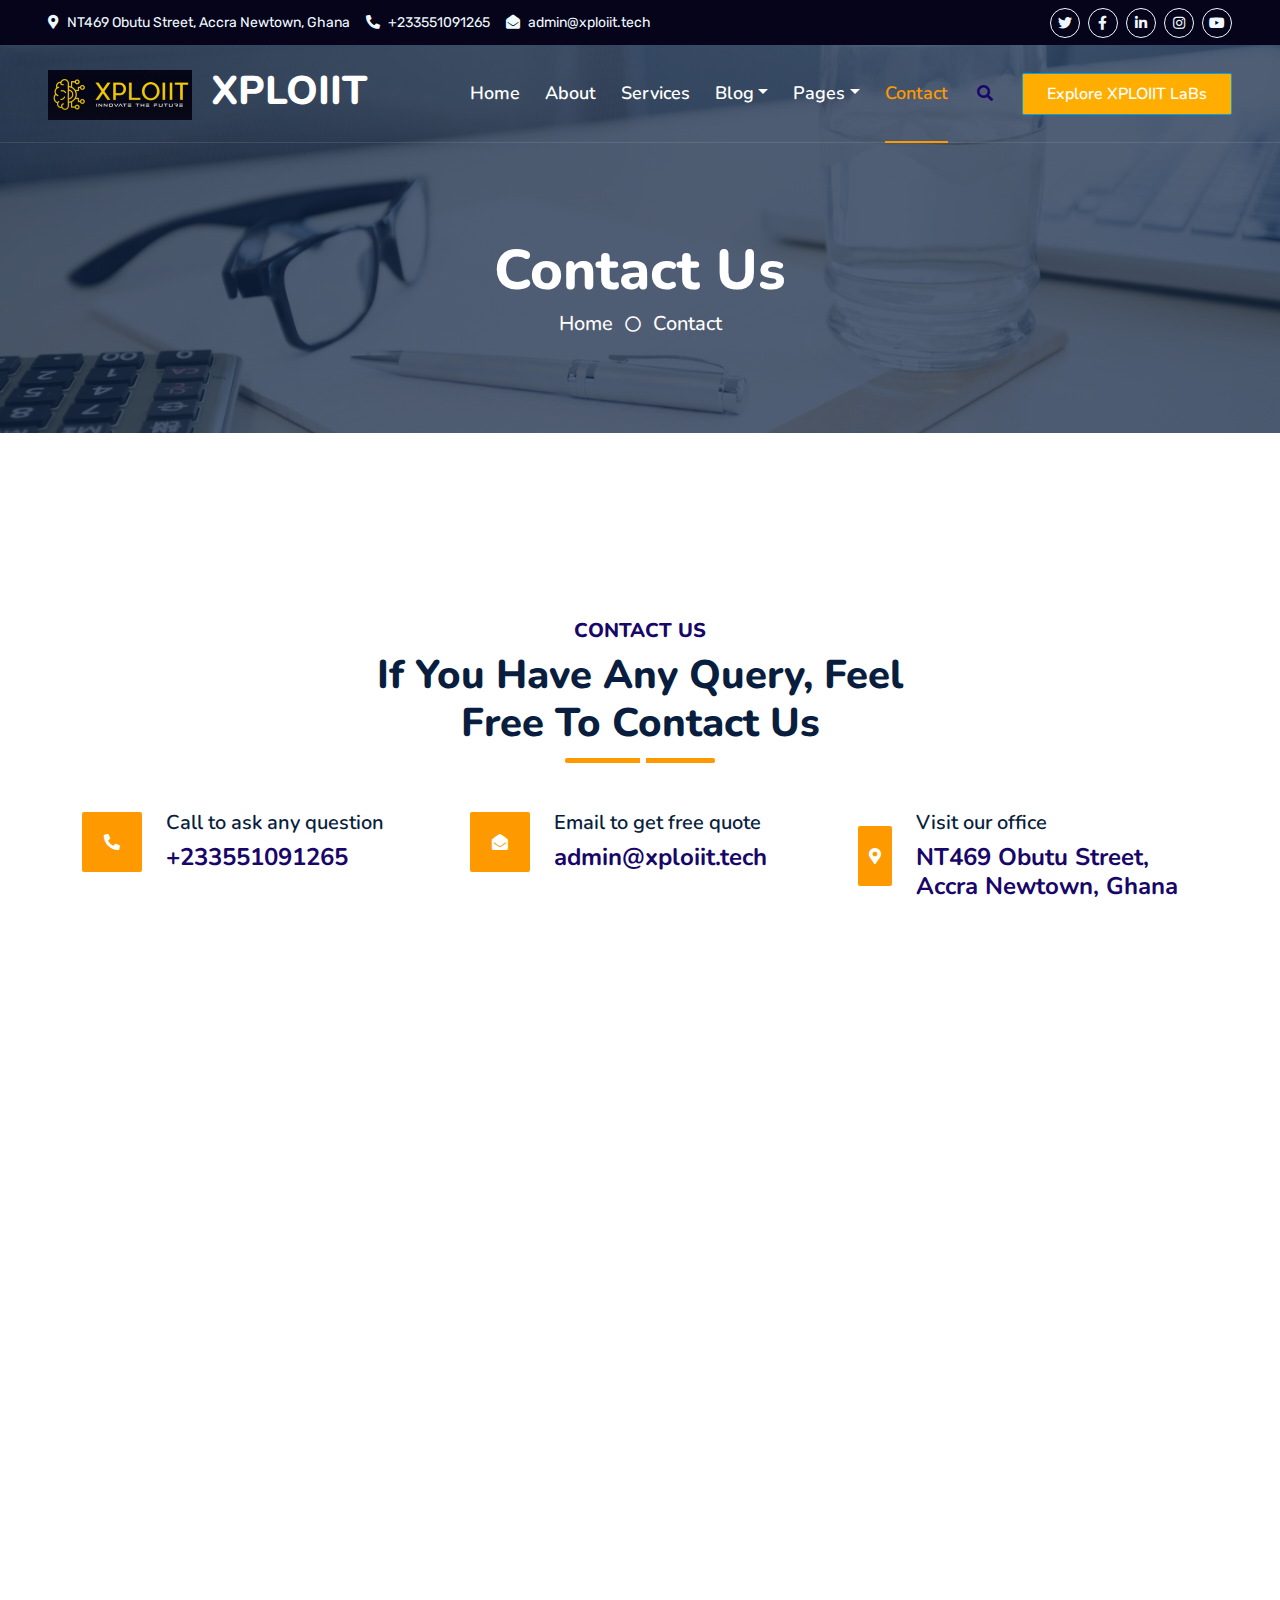
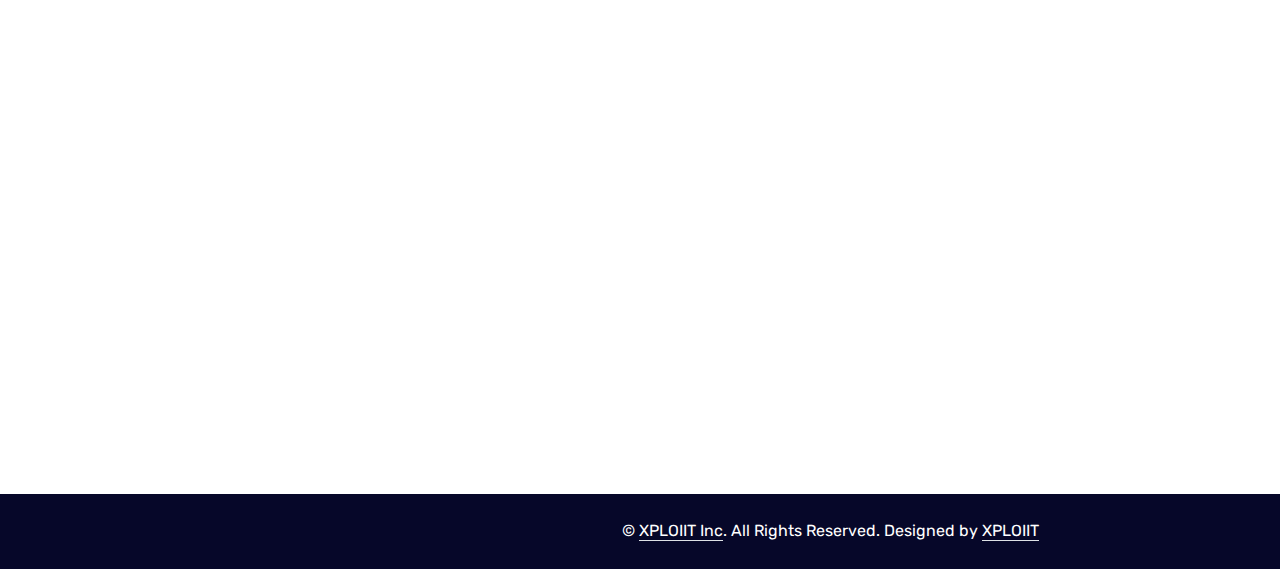
<file: public/contact.html>
<!DOCTYPE html>
<html lang="en">

<head>
    <meta charset="utf-8">
    <title>XPLOIIT - Innovate The Future</title>
    <meta content="width=device-width, initial-scale=1.0" name="viewport">
    <meta content="Blending Innovation and Design for the Next Frontier" name="Tech Fusion">
    <meta content="Redefining What's Possible" name="Tech Evolution">
    <meta name="msvalidate.01" content="3BBA353D9FCB8566BD4DC71B04472F76" />
    <!-- Favicon -->
    <link href="pic/xpt-main.png" rel="icon">

    <!-- Google Web Fonts -->
    <link rel="preconnect" href="https://fonts.googleapis.com">
    <link rel="preconnect" href="https://fonts.gstatic.com" crossorigin>
    <link href="https://fonts.googleapis.com/css2?family=Nunito:wght@400;600;700;800&family=Rubik:wght@400;500;600;700&display=swap" rel="stylesheet">

    <!-- Icon Font Stylesheet -->
    <link href="https://cdnjs.cloudflare.com/ajax/libs/font-awesome/5.10.0/css/all.min.css" rel="stylesheet">
    <link href="https://cdn.jsdelivr.net/npm/bootstrap-icons@1.4.1/font/bootstrap-icons.css" rel="stylesheet">

    <!-- Libraries Stylesheet -->
    <link href="lib/owlcarousel/assets/owl.carousel.min.css" rel="stylesheet">
    <link href="lib/animate/animate.min.css" rel="stylesheet">

    <!-- Customized Bootstrap Stylesheet -->
    <link href="css/bootstrap.min.css" rel="stylesheet">

    <!-- Template Stylesheet -->
    <link href="css/style.css" rel="stylesheet">
</head>

<body>
    <!-- Spinner Start -->
    <div id="spinner" class="show bg-white position-fixed translate-middle w-100 vh-100 top-50 start-50 d-flex align-items-center justify-content-center">
        <div class="spinner"></div>
    </div>
    <!-- Spinner End -->


    <!-- Topbar Start -->
    <div class="container-fluid bg-dark px-5 d-none d-lg-block">
        <div class="row gx-0">
            <div class="col-lg-8 text-center text-lg-start mb-2 mb-lg-0">
                <div class="d-inline-flex align-items-center" style="height: 45px;">
                    <small class="me-3 text-light"><i class="fa fa-map-marker-alt me-2"></i>NT469 Obutu Street, Accra Newtown, Ghana</small>
                    <small class="me-3 text-light"><i class="fa fa-phone-alt me-2"></i>+233551091265</small>
                    <small class="text-light"><i class="fa fa-envelope-open me-2"></i>admin@xploiit.tech</small>
                </div>
            </div>
            <div class="col-lg-4 text-center text-lg-end">
                <div class="d-inline-flex align-items-center" style="height: 45px;">
                    <a class="btn btn-sm btn-outline-light btn-sm-square rounded-circle me-2" href=""><i class="fab fa-twitter fw-normal"></i></a>
                    <a class="btn btn-sm btn-outline-light btn-sm-square rounded-circle me-2" href=""><i class="fab fa-facebook-f fw-normal"></i></a>
                    <a class="btn btn-sm btn-outline-light btn-sm-square rounded-circle me-2" href=""><i class="fab fa-linkedin-in fw-normal"></i></a>
                    <a class="btn btn-sm btn-outline-light btn-sm-square rounded-circle me-2" href=""><i class="fab fa-instagram fw-normal"></i></a>
                    <a class="btn btn-sm btn-outline-light btn-sm-square rounded-circle" href=""><i class="fab fa-youtube fw-normal"></i></a>
                </div>
            </div>
        </div>
    </div>
    <!-- Topbar End -->


    <!-- Navbar Start -->
    <div class="container-fluid position-relative p-0">
        <nav class="navbar navbar-expand-lg navbar-dark px-5 py-3 py-lg-0">
            <a href="index.html" class="navbar-brand p-0">
                <h1 class="m-0"> <!--<i class="fa fa-user-tie me-2"></i>--> <img src="./pic/xpt-main.png" class="me-2 fa"> XPLOIIT</h1>
            </a>
            <button class="navbar-toggler" type="button" data-bs-toggle="collapse" data-bs-target="#navbarCollapse">
                <span class="fa fa-bars"></span>
            </button>
            <div class="collapse navbar-collapse" id="navbarCollapse">
                <div class="navbar-nav ms-auto py-0">
                    <a href="index.html" class="nav-item nav-link">Home</a>
                    <a href="about.html" class="nav-item nav-link">About</a>
                    <a href="service.html" class="nav-item nav-link">Services</a>
                    <div class="nav-item dropdown">
                        <a href="#" class="nav-link dropdown-toggle" data-bs-toggle="dropdown">Blog</a>
                        <div class="dropdown-menu m-0">
                            <a href="blog.html" class="dropdown-item">Blog Grid</a>
                            <a href="detail.html" class="dropdown-item">Blog Detail</a>
                        </div>
                    </div>
                    <div class="nav-item dropdown">
                        <a href="#" class="nav-link dropdown-toggle" data-bs-toggle="dropdown">Pages</a>
                        <div class="dropdown-menu m-0">
                            <a href="price.html" class="dropdown-item">Pricing Plan</a>
                            <a href="feature.html" class="dropdown-item">Our features</a>
                            <a href="team.html" class="dropdown-item">Team Members</a>
                            <a href="testimonial.html" class="dropdown-item">Testimonial</a>
                            <a href="quote.html" class="dropdown-item">Free Quote</a>
                        </div>
                    </div>
                    <a href="contact.html" class="nav-item nav-link active">Contact</a>
                </div>
                <butaton type="button" class="btn text-primary ms-3" data-bs-toggle="modal" data-bs-target="#searchModal"><i class="fa fa-search"></i></butaton>
                <a href="https://microtech-labs.000webhostapp.com" class="btn btn-primary py-2 px-4 ms-3">Explore XPLOIIT LaBs</a>
            </div>
        </nav>

        <div class="container-fluid bg-primary py-5 bg-header" style="margin-bottom: 90px;">
            <div class="row py-5">
                <div class="col-12 pt-lg-5 mt-lg-5 text-center">
                    <h1 class="display-4 text-white animated zoomIn">Contact Us</h1>
                    <a href="" class="h5 text-white">Home</a>
                    <i class="far fa-circle text-white px-2"></i>
                    <a href="" class="h5 text-white">Contact</a>
                </div>
            </div>
        </div>
    </div>
    <!-- Navbar End -->


    <!-- Full Screen Search Start -->
    <div class="modal fade" id="searchModal" tabindex="-1">
        <div class="modal-dialog modal-fullscreen">
            <div class="modal-content" style="background: rgba(9, 30, 62, .7);">
                <div class="modal-header border-0">
                    <button type="button" class="btn bg-white btn-close" data-bs-dismiss="modal" aria-label="Close"></button>
                </div>
                <div class="modal-body d-flex align-items-center justify-content-center">
                    <div class="input-group" style="max-width: 600px;">
                        <input type="text" class="form-control bg-transparent border-primary p-3" placeholder="Type search keyword">
                        <button class="btn btn-primary px-4"><i class="bi bi-search"></i></button>
                    </div>
                </div>
            </div>
        </div>
    </div>
    <!-- Full Screen Search End -->


    <!-- Contact Start -->
    <div class="container-fluid py-5 wow fadeInUp" data-wow-delay="0.1s">
        <div class="container py-5">
            <div class="section-title text-center position-relative pb-3 mb-5 mx-auto" style="max-width: 600px;">
                <h5 class="fw-bold text-primary text-uppercase">Contact Us</h5>
                <h1 class="mb-0">If You Have Any Query, Feel Free To Contact Us</h1>
            </div>
            <div class="row g-5 mb-5">
                <div class="col-lg-4">
                    <div class="d-flex align-items-center wow fadeIn" data-wow-delay="0.1s">
                        <div class="bg-primary d-flex align-items-center justify-content-center rounded" style="width: 60px; height: 60px;">
                            <i class="fa fa-phone-alt text-white"></i>
                        </div>
                        <div class="ps-4">
                            <h5 class="mb-2">Call to ask any question</h5>
                            <h4 class="text-primary mb-0">+233551091265</h4>
                        </div>
                    </div>
                </div>
                <div class="col-lg-4">
                    <div class="d-flex align-items-center wow fadeIn" data-wow-delay="0.4s">
                        <div class="bg-primary d-flex align-items-center justify-content-center rounded" style="width: 60px; height: 60px;">
                            <i class="fa fa-envelope-open text-white"></i>
                        </div>
                        <div class="ps-4">
                            <h5 class="mb-2">Email to get free quote</h5>
                            <h4 class="text-primary mb-0">admin@xploiit.tech</h4>
                        </div>
                    </div>
                </div>
                <div class="col-lg-4">
                    <div class="d-flex align-items-center wow fadeIn" data-wow-delay="0.8s">
                        <div class="bg-primary d-flex align-items-center justify-content-center rounded" style="width: 60px; height: 60px;">
                            <i class="fa fa-map-marker-alt text-white"></i>
                        </div>
                        <div class="ps-4">
                            <h5 class="mb-2">Visit our office</h5>
                            <h4 class="text-primary mb-0">NT469 Obutu Street, Accra Newtown, Ghana</h4>
                        </div>
                    </div>
                </div>
            </div>
            <div class="row g-5">
                <div class="col-lg-6 wow slideInUp" data-wow-delay="0.3s">
                    <form>
                        <div class="row g-3">
                            <div class="col-md-6">
                                <input type="text" class="form-control border-0 bg-light px-4" placeholder="Your Name" style="height: 55px;">
                            </div>
                            <div class="col-md-6">
                                <input type="email" class="form-control border-0 bg-light px-4" placeholder="Your Email" style="height: 55px;">
                            </div>
                            <div class="col-12">
                                <input type="text" class="form-control border-0 bg-light px-4" placeholder="Subject" style="height: 55px;">
                            </div>
                            <div class="col-12">
                                <textarea class="form-control border-0 bg-light px-4 py-3" rows="4" placeholder="Message"></textarea>
                            </div>
                            <div class="col-12">
                                <button class="btn btn-primary w-100 py-3" type="submit">Send Message</button>
                            </div>
                        </div>
                    </form>
                </div>
                <div class="col-lg-6 wow slideInUp" data-wow-delay="0.6s">
                    <iframe class="position-relative rounded w-100 h-100"
                        src="https://www.google.com/maps/embed?pb=!1m18!1m12!1m3!1d3001156.4288297426!2d-78.01371936852176!3d42.72876761954724!2m3!1f0!2f0!3f0!3m2!1i1024!2i768!4f13.1!3m3!1m2!1s0x4ccc4bf0f123a5a9%3A0xddcfc6c1de189567!2sNew%20York%2C%20USA!5e0!3m2!1sen!2sbd!4v1603794290143!5m2!1sen!2sbd"
                        frameborder="0" style="min-height: 350px; border:0;" allowfullscreen="" aria-hidden="false"
                        tabindex="0"></iframe>
                </div>
            </div>
        </div>
    </div>
    <!-- Contact End -->


     <!-- Vendor Start -->
     <div class="container-fluid py-5 wow fadeInUp" data-wow-delay="0.1s">
        <div class="container py-5 mb-5">
            <div class="bg-white">
                <div class="owl-carousel vendor-carousel">
                    <img src="pic/xpt-main.png" alt="">
                    <img src="pic/xpt1.png" alt="">
                    <img src="pic/xploiit-white.png" alt="">
                    <img src="pic/XPLOIIT new .png" alt="">
                    <img src="pic/xpt-main.png" alt="">
                    <img src="pic/xploiit-white.png" alt="">
                    <img src="pic/xpt1.png" alt="">
                    <img src="pic/XPLOIIT new .png" alt="">
                    <img src="pic/xploiit-white.png" alt="">
                    <img src="pic/xpt1.png" alt="">
                </div>
            </div>
        </div>
    </div>
    <!-- Vendor End -->
    

    <!-- Footer Start -->
    <div class="container-fluid bg-dark text-light mt-5 wow fadeInUp" data-wow-delay="0.1s">
        <div class="container">
            <div class="row gx-5">
                <div class="col-lg-4 col-md-6 footer-about">
                    <div class="d-flex flex-column align-items-center justify-content-center text-center h-100 bg-primary p-4">
                        <a href="index.html" class="navbar-brand">
                            <h1 class="m-0 text-white"><!--<i class="fa fa-user-tie me-2"></i>--> <img src="./pic/xpt-main.png" class="me-2 fa">XPLOIIT</h1>
                        </a>
                        <p class="mt-3 mb-4"> Let's help you Innovate the future. Sign Up to our newsletter feeds to stay updated with Our Futuristic and Innovative trends.</p>
                        <form action="Post">
                            <div class="input-group">
                                <input type="text" class="form-control border-white p-3" placeholder="Your Email">
                                <button class="btn btn-dark">Sign Up</button>
                            </div>
                        </form>
                    </div>
                </div>
                <div class="col-lg-8 col-md-6">
                    <div class="row gx-5">
                        <div class="col-lg-4 col-md-12 pt-5 mb-5">
                            <div class="section-title section-title-sm position-relative pb-3 mb-4">
                                <h3 class="text-light mb-0">Get In Touch</h3>
                            </div>
                            <div class="d-flex mb-2">
                                <i class="bi bi-geo-alt text-primary me-2"></i>
                                <p class="mb-0">NT469 Obutu Street, Accra Newtown, Ghana</p>
                            </div>
                            <div class="d-flex mb-2">
                                <i class="bi bi-envelope-open text-primary me-2"></i>
                                <p class="mb-0">admin@xploiit.tech</p>
                            </div>
                            <div class="d-flex mb-2">
                                <i class="bi bi-telephone text-primary me-2"></i>
                                <p class="mb-0">+233551091265</p>
                            </div>
                            <div class="d-flex mt-4">
                                <a class="btn btn-primary btn-square me-2" href="#"><i class="fab fa-twitter fw-normal"></i></a>
                                <a class="btn btn-primary btn-square me-2" href="#"><i class="fab fa-facebook-f fw-normal"></i></a>
                                <a class="btn btn-primary btn-square me-2" href="#"><i class="fab fa-linkedin-in fw-normal"></i></a>
                                <a class="btn btn-primary btn-square" href="#"><i class="fab fa-instagram fw-normal"></i></a>
                            </div>
                        </div>
                        <div class="col-lg-4 col-md-12 pt-0 pt-lg-5 mb-5">
                            <div class="section-title section-title-sm position-relative pb-3 mb-4">
                                <h3 class="text-light mb-0">Quick Links</h3>
                            </div>
                            <div class="link-animated d-flex flex-column justify-content-start">
                                <a class="text-light mb-2" href="#"><i class="bi bi-arrow-right text-primary me-2"></i>Home</a>
                                <a class="text-light mb-2" href="#"><i class="bi bi-arrow-right text-primary me-2"></i>About Us</a>
                                <a class="text-light mb-2" href="#"><i class="bi bi-arrow-right text-primary me-2"></i>Our Services</a>
                                <a class="text-light mb-2" href="#"><i class="bi bi-arrow-right text-primary me-2"></i>Meet The Team</a>
                                <a class="text-light mb-2" href="#"><i class="bi bi-arrow-right text-primary me-2"></i>Latest Blog</a>
                                <a class="text-light" href="#"><i class="bi bi-arrow-right text-primary me-2"></i>Contact Us</a>
                            </div>
                        </div>
                        <div class="col-lg-4 col-md-12 pt-0 pt-lg-5 mb-5">
                            <div class="section-title section-title-sm position-relative pb-3 mb-4">
                                <h3 class="text-light mb-0">Popular Links</h3>
                            </div>
                            <div class="link-animated d-flex flex-column justify-content-start">
                                <a class="text-light mb-2" href="#"><i class="bi bi-arrow-right text-primary me-2"></i>Home</a>
                                <a class="text-light mb-2" href="#"><i class="bi bi-arrow-right text-primary me-2"></i>About Us</a>
                                <a class="text-light mb-2" href="#"><i class="bi bi-arrow-right text-primary me-2"></i>Our Services</a>
                                <a class="text-light mb-2" href="#"><i class="bi bi-arrow-right text-primary me-2"></i>Meet The Team</a>
                                <a class="text-light mb-2" href="#"><i class="bi bi-arrow-right text-primary me-2"></i>Latest Blog</a>
                                <a class="text-light" href="#"><i class="bi bi-arrow-right text-primary me-2"></i>Contact Us</a>
                            </div>
                        </div>
                    </div>
                </div>
            </div>
        </div>
    </div>
    <div class="container-fluid text-white" style="background: #060729;">
        <div class="container text-center">
            <div class="row justify-content-end">
                <div class="col-lg-8 col-md-6">
                    <div class="d-flex align-items-center justify-content-center" style="height: 75px;">
                        <p class="mb-0">&copy; <a class="text-white border-bottom" href="#">XPLOIIT Inc</a>. All Rights Reserved. 
						
						<!--/*** This template is free as long as you keep the footer author’s credit link/attribution link/backlink. If you'd like to use the template without the footer author’s credit link/attribution link/backlink, you can purchase the Credit Removal License from "https://htmlcodex.com/credit-removal". Thank you for your support. ***/-->
						Designed by <a class="text-white border-bottom" href="https://www.xploiit.tech">XPLOIIT</a></p>
                    </div>
                </div>
            </div>
        </div>
    </div>
    <!-- Footer End -->


    <!-- Back to Top -->
    <a href="#" class="btn btn-lg btn-primary btn-lg-square rounded back-to-top"><i class="bi bi-arrow-up"></i></a>


    <!-- JavaScript Libraries -->
    <script src="https://code.jquery.com/jquery-3.4.1.min.js"></script>
    <script src="https://cdn.jsdelivr.net/npm/bootstrap@5.0.0/dist/js/bootstrap.bundle.min.js"></script>
    <script src="lib/wow/wow.min.js"></script>
    <script src="lib/easing/easing.min.js"></script>
    <script src="lib/waypoints/waypoints.min.js"></script>
    <script src="lib/counterup/counterup.min.js"></script>
    <script src="lib/owlcarousel/owl.carousel.min.js"></script>

    <!-- Template Javascript -->
    <script src="js/main.js"></script>
</body>

</html>
</file>
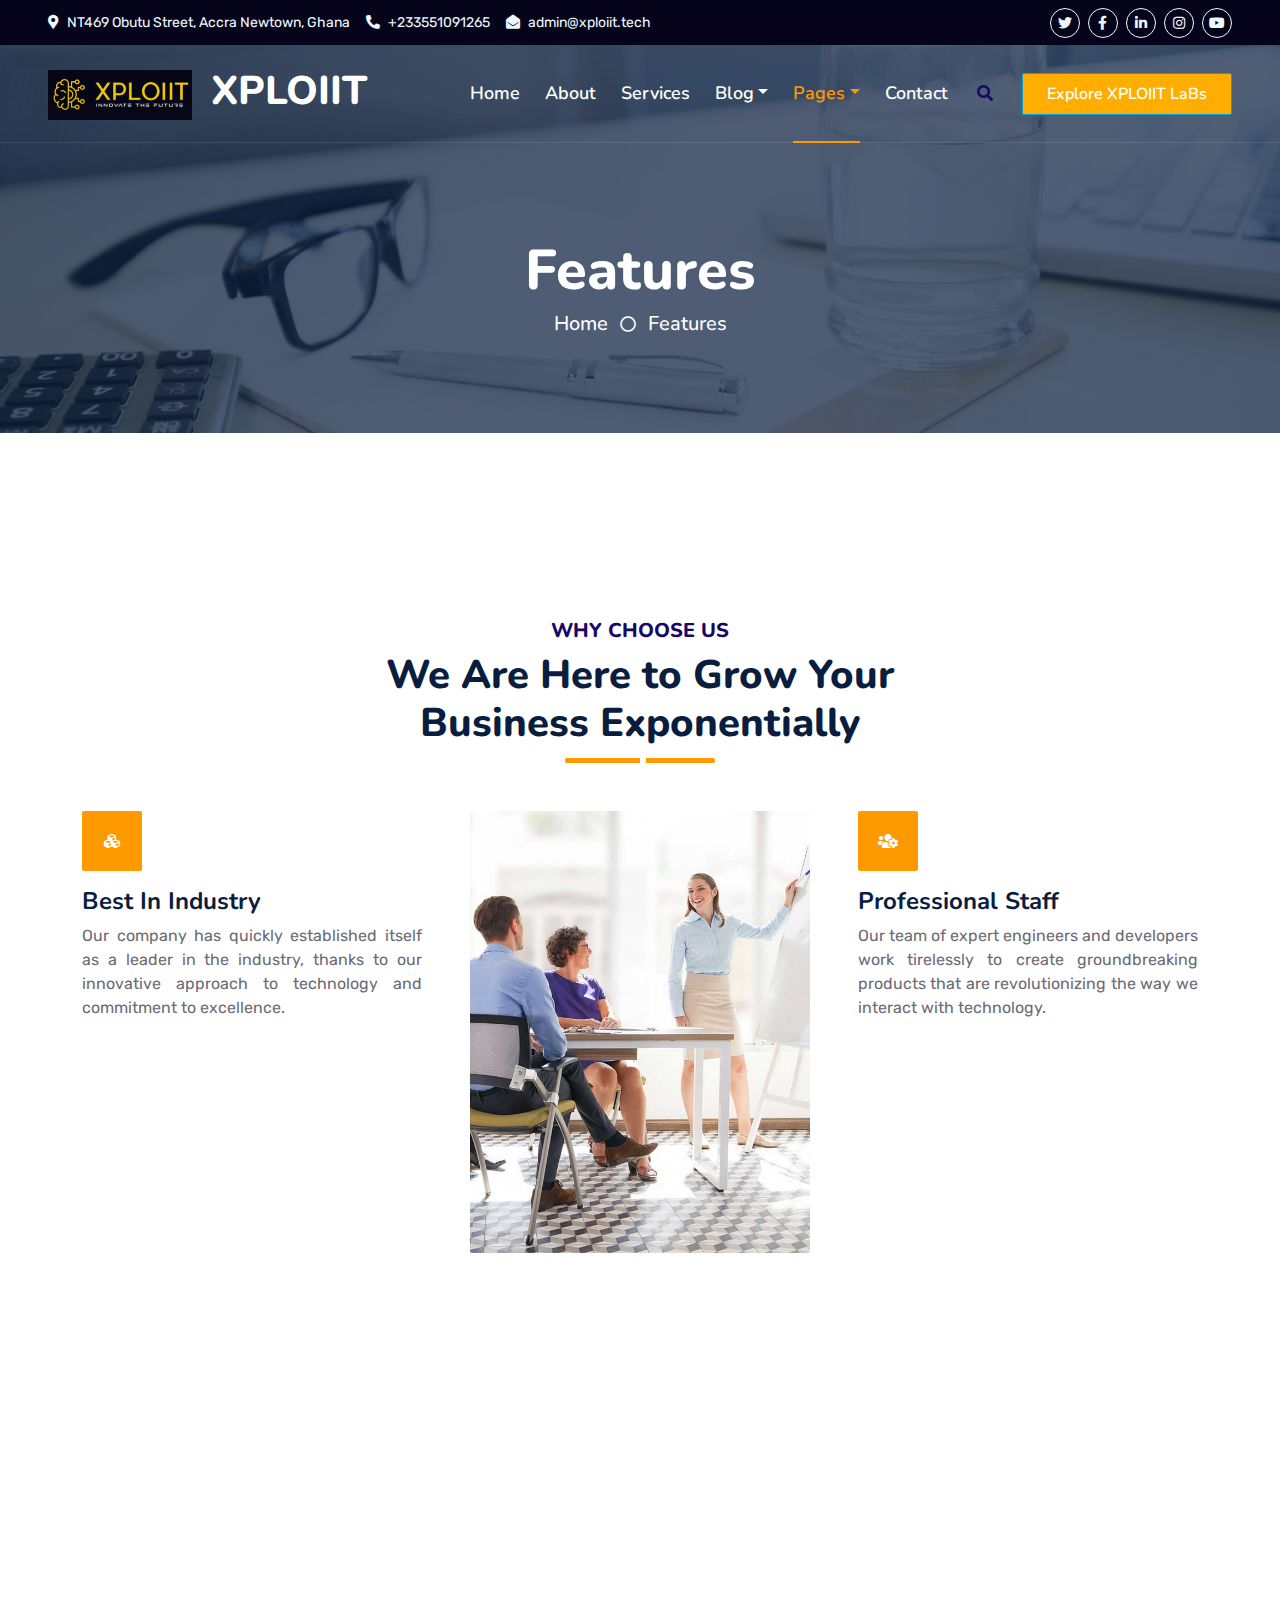
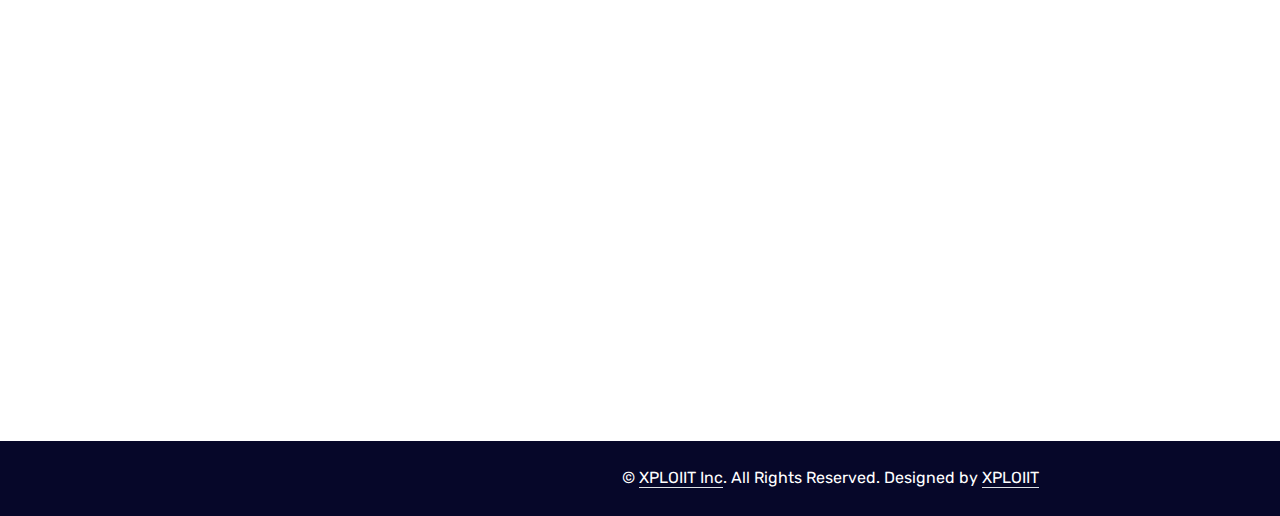
<file: public/feature.html>
<!DOCTYPE html>
<html lang="en">

<head>
    <meta charset="utf-8">
    <title>XPLOIIT - Innovate The Future</title>
    <meta content="width=device-width, initial-scale=1.0" name="viewport">
    <meta content="Blending Innovation and Design for the Next Frontier" name="Tech Fusion">
    <meta content="Redefining What's Possible" name="Tech Evolution">
    <meta name="msvalidate.01" content="3BBA353D9FCB8566BD4DC71B04472F76" />
    <!-- Favicon -->
    <link href="pic/xpt-main.png" rel="icon">

    <!-- Google Web Fonts -->
    <link rel="preconnect" href="https://fonts.googleapis.com">
    <link rel="preconnect" href="https://fonts.gstatic.com" crossorigin>
    <link href="https://fonts.googleapis.com/css2?family=Nunito:wght@400;600;700;800&family=Rubik:wght@400;500;600;700&display=swap" rel="stylesheet">

    <!-- Icon Font Stylesheet -->
    <link href="https://cdnjs.cloudflare.com/ajax/libs/font-awesome/5.10.0/css/all.min.css" rel="stylesheet">
    <link href="https://cdn.jsdelivr.net/npm/bootstrap-icons@1.4.1/font/bootstrap-icons.css" rel="stylesheet">

    <!-- Libraries Stylesheet -->
    <link href="lib/owlcarousel/assets/owl.carousel.min.css" rel="stylesheet">
    <link href="lib/animate/animate.min.css" rel="stylesheet">

    <!-- Customized Bootstrap Stylesheet -->
    <link href="css/bootstrap.min.css" rel="stylesheet">

    <!-- Template Stylesheet -->
    <link href="css/style.css" rel="stylesheet">
</head>
<body>
    <!-- Spinner Start -->
    <div id="spinner" class="show bg-white position-fixed translate-middle w-100 vh-100 top-50 start-50 d-flex align-items-center justify-content-center">
        <div class="spinner"></div>
    </div>
    <!-- Spinner End -->


    <!-- Topbar Start -->
    <div class="container-fluid bg-dark px-5 d-none d-lg-block">
        <div class="row gx-0">
            <div class="col-lg-8 text-center text-lg-start mb-2 mb-lg-0">
                <div class="d-inline-flex align-items-center" style="height: 45px;">
                    <small class="me-3 text-light"><i class="fa fa-map-marker-alt me-2"></i>NT469 Obutu Street, Accra Newtown, Ghana</small>
                    <small class="me-3 text-light"><i class="fa fa-phone-alt me-2"></i>+233551091265</small>
                    <small class="text-light"><i class="fa fa-envelope-open me-2"></i>admin@xploiit.tech</small>
                </div>
            </div>
            <div class="col-lg-4 text-center text-lg-end">
                <div class="d-inline-flex align-items-center" style="height: 45px;">
                    <a class="btn btn-sm btn-outline-light btn-sm-square rounded-circle me-2" href=""><i class="fab fa-twitter fw-normal"></i></a>
                    <a class="btn btn-sm btn-outline-light btn-sm-square rounded-circle me-2" href=""><i class="fab fa-facebook-f fw-normal"></i></a>
                    <a class="btn btn-sm btn-outline-light btn-sm-square rounded-circle me-2" href=""><i class="fab fa-linkedin-in fw-normal"></i></a>
                    <a class="btn btn-sm btn-outline-light btn-sm-square rounded-circle me-2" href=""><i class="fab fa-instagram fw-normal"></i></a>
                    <a class="btn btn-sm btn-outline-light btn-sm-square rounded-circle" href=""><i class="fab fa-youtube fw-normal"></i></a>
                </div>
            </div>
        </div>
    </div>
    <!-- Topbar End -->


    <!-- Navbar Start -->
    <div class="container-fluid position-relative p-0">
        <nav class="navbar navbar-expand-lg navbar-dark px-5 py-3 py-lg-0">
            <a href="index.html" class="navbar-brand p-0">
                <h1 class="m-0"> <!--<i class="fa fa-user-tie me-2"></i>--> <img src="./pic/xpt-main.png" class="me-2 fa"> XPLOIIT</h1>
            </a>
            <button class="navbar-toggler" type="button" data-bs-toggle="collapse" data-bs-target="#navbarCollapse">
                <span class="fa fa-bars"></span>
            </button>
            <div class="collapse navbar-collapse" id="navbarCollapse">
                <div class="navbar-nav ms-auto py-0">
                    <a href="index.html" class="nav-item nav-link">Home</a>
                    <a href="about.html" class="nav-item nav-link">About</a>
                    <a href="service.html" class="nav-item nav-link">Services</a>
                    <div class="nav-item dropdown">
                        <a href="#" class="nav-link dropdown-toggle" data-bs-toggle="dropdown">Blog</a>
                        <div class="dropdown-menu m-0">
                            <a href="blog.html" class="dropdown-item">Blog Grid</a>
                            <a href="detail.html" class="dropdown-item">Blog Detail</a>
                        </div>
                    </div>
                    <div class="nav-item dropdown">
                        <a href="#" class="nav-link dropdown-toggle active" data-bs-toggle="dropdown">Pages</a>
                        <div class="dropdown-menu m-0">
                            <a href="price.html" class="dropdown-item">Pricing Plan</a>
                            <a href="feature.html" class="dropdown-item active">Our features</a>
                            <a href="team.html" class="dropdown-item">Team Members</a>
                            <a href="testimonial.html" class="dropdown-item">Testimonial</a>
                            <a href="quote.html" class="dropdown-item">Free Quote</a>
                        </div>
                    </div>
                    <a href="contact.html" class="nav-item nav-link">Contact</a>
                </div>
                <butaton type="button" class="btn text-primary ms-3" data-bs-toggle="modal" data-bs-target="#searchModal"><i class="fa fa-search"></i></butaton>
                <a href="https://microtech-labs.000webhostapp.com" class="btn btn-primary py-2 px-4 ms-3">Explore XPLOIIT LaBs</a>
            </div>
        </nav>

        <div class="container-fluid bg-primary py-5 bg-header" style="margin-bottom: 90px;">
            <div class="row py-5">
                <div class="col-12 pt-lg-5 mt-lg-5 text-center">
                    <h1 class="display-4 text-white animated zoomIn">Features</h1>
                    <a href="" class="h5 text-white">Home</a>
                    <i class="far fa-circle text-white px-2"></i>
                    <a href="" class="h5 text-white">Features</a>
                </div>
            </div>
        </div>
    </div>
    <!-- Navbar End -->


    <!-- Full Screen Search Start -->
    <div class="modal fade" id="searchModal" tabindex="-1">
        <div class="modal-dialog modal-fullscreen">
            <div class="modal-content" style="background: rgba(9, 30, 62, .7);">
                <div class="modal-header border-0">
                    <button type="button" class="btn bg-white btn-close" data-bs-dismiss="modal" aria-label="Close"></button>
                </div>
                <div class="modal-body d-flex align-items-center justify-content-center">
                    <div class="input-group" style="max-width: 600px;">
                        <input type="text" class="form-control bg-transparent border-primary p-3" placeholder="Type search keyword">
                        <button class="btn btn-primary px-4"><i class="bi bi-search"></i></button>
                    </div>
                </div>
            </div>
        </div>
    </div>
    <!-- Full Screen Search End -->


       <!-- Features Start -->
       <div class="container-fluid py-5 wow fadeInUp" data-wow-delay="0.1s">
        <div class="container py-5">
            <div class="section-title text-center position-relative pb-3 mb-5 mx-auto" style="max-width: 600px;">
                <h5 class="fw-bold text-primary text-uppercase">Why Choose Us</h5>
                <h1 class="mb-0">We Are Here to Grow Your Business Exponentially</h1>
            </div>
            <div class="row g-5">
                <div class="col-lg-4">
                    <div class="row g-5">
                        <div class="col-12 wow zoomIn" data-wow-delay="0.2s">
                            <div class="bg-primary rounded d-flex align-items-center justify-content-center mb-3" style="width: 60px; height: 60px;">
                                <i class="fa fa-cubes text-white"></i>
                            </div>
                            <h4>Best In Industry</h4>
                            <p class="mb-0" id="choose">Our company has quickly established itself as a leader in the industry, thanks to our innovative approach to technology and commitment to excellence.</p>
                        </div>
                        <div class="col-12 wow zoomIn" data-wow-delay="0.6s">
                            <div class="bg-primary rounded d-flex align-items-center justify-content-center mb-3" style="width: 60px; height: 60px;">
                                <i class="fa fa-award text-white"></i>
                            </div>
                            <h4>Award Winning</h4>
                            <p class="mb-0" id="choose">XPLOIIT is one of the best award winning tech companies due to our innovative way of solving problems</p>
                        </div>
                    </div>
                </div>
                <div class="col-lg-4  wow zoomIn" data-wow-delay="0.9s" style="min-height: 350px;">
                    <div class="position-relative h-100">
                        <img class="position-absolute w-100 h-100 rounded wow zoomIn" data-wow-delay="0.1s" src="img/feature.jpg" style="object-fit: cover;">
                    </div>
                </div>
                <div class="col-lg-4">
                    <div class="row g-5">
                        <div class="col-12 wow zoomIn" data-wow-delay="0.4s">
                            <div class="bg-primary rounded d-flex align-items-center justify-content-center mb-3" style="width: 60px; height: 60px;">
                                <i class="fa fa-users-cog text-white"></i>
                            </div>
                            <h4>Professional Staff</h4>
                            <p class="mb-0" id="choose">Our team of expert engineers and developers work tirelessly to create groundbreaking products that are revolutionizing the way we interact with technology.</p>
                        </div>
                        <div class="col-12 wow zoomIn" data-wow-delay="0.8s">
                            <div class="bg-primary rounded d-flex align-items-center justify-content-center mb-3" style="width: 60px; height: 60px;">
                                <i class="fa fa-phone-alt text-white"></i>
                            </div>
                            <h4>24/7 Support</h4>
                            <p class="mb-0" id="choose">We offer 24/7 Customer relation support to ease things and help you with better experience. so let's grow together </p>
                        </div>
                    </div>
                </div>
            </div>
        </div>
    </div>
    <!-- Features Start -->


     <!-- Vendor Start -->
     <div class="container-fluid py-5 wow fadeInUp" data-wow-delay="0.1s">
        <div class="container py-5 mb-5">
            <div class="bg-white">
                <div class="owl-carousel vendor-carousel">
                    <img src="pic/xpt-main.png" alt="">
                    <img src="pic/xpt1.png" alt="">
                    <img src="pic/xploiit-white.png" alt="">
                    <img src="pic/XPLOIIT new .png" alt="">
                    <img src="pic/xpt-main.png" alt="">
                    <img src="pic/xploiit-white.png" alt="">
                    <img src="pic/xpt1.png" alt="">
                    <img src="pic/XPLOIIT new .png" alt="">
                    <img src="pic/xploiit-white.png" alt="">
                    <img src="pic/xpt1.png" alt="">
                </div>
            </div>
        </div>
    </div>
    <!-- Vendor End -->
    

    <!-- Footer Start -->
    <div class="container-fluid bg-dark text-light mt-5 wow fadeInUp" data-wow-delay="0.1s">
        <div class="container">
            <div class="row gx-5">
                <div class="col-lg-4 col-md-6 footer-about">
                    <div class="d-flex flex-column align-items-center justify-content-center text-center h-100 bg-primary p-4">
                        <a href="index.html" class="navbar-brand">
                            <h1 class="m-0 text-white"><!--<i class="fa fa-user-tie me-2"></i>--> <img src="./pic/xpt-main.png" class="me-2 fa">XPLOIIT</h1>
                        </a>
                        <p class="mt-3 mb-4"> Let's help you Innovate the future. Sign Up to our newsletter feeds to stay updated with Our Futuristic and Innovative trends.</p>
                        <form action="Post">
                            <div class="input-group">
                                <input type="text" class="form-control border-white p-3" placeholder="Your Email">
                                <button class="btn btn-dark">Sign Up</button>
                            </div>
                        </form>
                    </div>
                </div>
                <div class="col-lg-8 col-md-6">
                    <div class="row gx-5">
                        <div class="col-lg-4 col-md-12 pt-5 mb-5">
                            <div class="section-title section-title-sm position-relative pb-3 mb-4">
                                <h3 class="text-light mb-0">Get In Touch</h3>
                            </div>
                            <div class="d-flex mb-2">
                                <i class="bi bi-geo-alt text-primary me-2"></i>
                                <p class="mb-0">NT469 Obutu Street, Accra Newtown, Ghana</p>
                            </div>
                            <div class="d-flex mb-2">
                                <i class="bi bi-envelope-open text-primary me-2"></i>
                                <p class="mb-0">admin@xploiit.tech</p>
                            </div>
                            <div class="d-flex mb-2">
                                <i class="bi bi-telephone text-primary me-2"></i>
                                <p class="mb-0">+233551091265</p>
                            </div>
                            <div class="d-flex mt-4">
                                <a class="btn btn-primary btn-square me-2" href="#"><i class="fab fa-twitter fw-normal"></i></a>
                                <a class="btn btn-primary btn-square me-2" href="#"><i class="fab fa-facebook-f fw-normal"></i></a>
                                <a class="btn btn-primary btn-square me-2" href="#"><i class="fab fa-linkedin-in fw-normal"></i></a>
                                <a class="btn btn-primary btn-square" href="#"><i class="fab fa-instagram fw-normal"></i></a>
                            </div>
                        </div>
                        <div class="col-lg-4 col-md-12 pt-0 pt-lg-5 mb-5">
                            <div class="section-title section-title-sm position-relative pb-3 mb-4">
                                <h3 class="text-light mb-0">Quick Links</h3>
                            </div>
                            <div class="link-animated d-flex flex-column justify-content-start">
                                <a class="text-light mb-2" href="#"><i class="bi bi-arrow-right text-primary me-2"></i>Home</a>
                                <a class="text-light mb-2" href="#"><i class="bi bi-arrow-right text-primary me-2"></i>About Us</a>
                                <a class="text-light mb-2" href="#"><i class="bi bi-arrow-right text-primary me-2"></i>Our Services</a>
                                <a class="text-light mb-2" href="#"><i class="bi bi-arrow-right text-primary me-2"></i>Meet The Team</a>
                                <a class="text-light mb-2" href="#"><i class="bi bi-arrow-right text-primary me-2"></i>Latest Blog</a>
                                <a class="text-light" href="#"><i class="bi bi-arrow-right text-primary me-2"></i>Contact Us</a>
                            </div>
                        </div>
                        <div class="col-lg-4 col-md-12 pt-0 pt-lg-5 mb-5">
                            <div class="section-title section-title-sm position-relative pb-3 mb-4">
                                <h3 class="text-light mb-0">Popular Links</h3>
                            </div>
                            <div class="link-animated d-flex flex-column justify-content-start">
                                <a class="text-light mb-2" href="#"><i class="bi bi-arrow-right text-primary me-2"></i>Home</a>
                                <a class="text-light mb-2" href="#"><i class="bi bi-arrow-right text-primary me-2"></i>About Us</a>
                                <a class="text-light mb-2" href="#"><i class="bi bi-arrow-right text-primary me-2"></i>Our Services</a>
                                <a class="text-light mb-2" href="#"><i class="bi bi-arrow-right text-primary me-2"></i>Meet The Team</a>
                                <a class="text-light mb-2" href="#"><i class="bi bi-arrow-right text-primary me-2"></i>Latest Blog</a>
                                <a class="text-light" href="#"><i class="bi bi-arrow-right text-primary me-2"></i>Contact Us</a>
                            </div>
                        </div>
                    </div>
                </div>
            </div>
        </div>
    </div>
    <div class="container-fluid text-white" style="background: #060729;">
        <div class="container text-center">
            <div class="row justify-content-end">
                <div class="col-lg-8 col-md-6">
                    <div class="d-flex align-items-center justify-content-center" style="height: 75px;">
                        <p class="mb-0">&copy; <a class="text-white border-bottom" href="#">XPLOIIT Inc</a>. All Rights Reserved. 
						
						<!--/*** This template is free as long as you keep the footer author’s credit link/attribution link/backlink. If you'd like to use the template without the footer author’s credit link/attribution link/backlink, you can purchase the Credit Removal License from "https://htmlcodex.com/credit-removal". Thank you for your support. ***/-->
						Designed by <a class="text-white border-bottom" href="https://www.xploiit.tech">XPLOIIT</a></p>
                    </div>
                </div>
            </div>
        </div>
    </div>
    <!-- Footer End -->


    <!-- Back to Top -->
    <a href="#" class="btn btn-lg btn-primary btn-lg-square rounded back-to-top"><i class="bi bi-arrow-up"></i></a>


    <!-- JavaScript Libraries -->
    <script src="https://code.jquery.com/jquery-3.4.1.min.js"></script>
    <script src="https://cdn.jsdelivr.net/npm/bootstrap@5.0.0/dist/js/bootstrap.bundle.min.js"></script>
    <script src="lib/wow/wow.min.js"></script>
    <script src="lib/easing/easing.min.js"></script>
    <script src="lib/waypoints/waypoints.min.js"></script>
    <script src="lib/counterup/counterup.min.js"></script>
    <script src="lib/owlcarousel/owl.carousel.min.js"></script>

    <!-- Template Javascript -->
    <script src="js/main.js"></script>
</body>

</html>
</file>
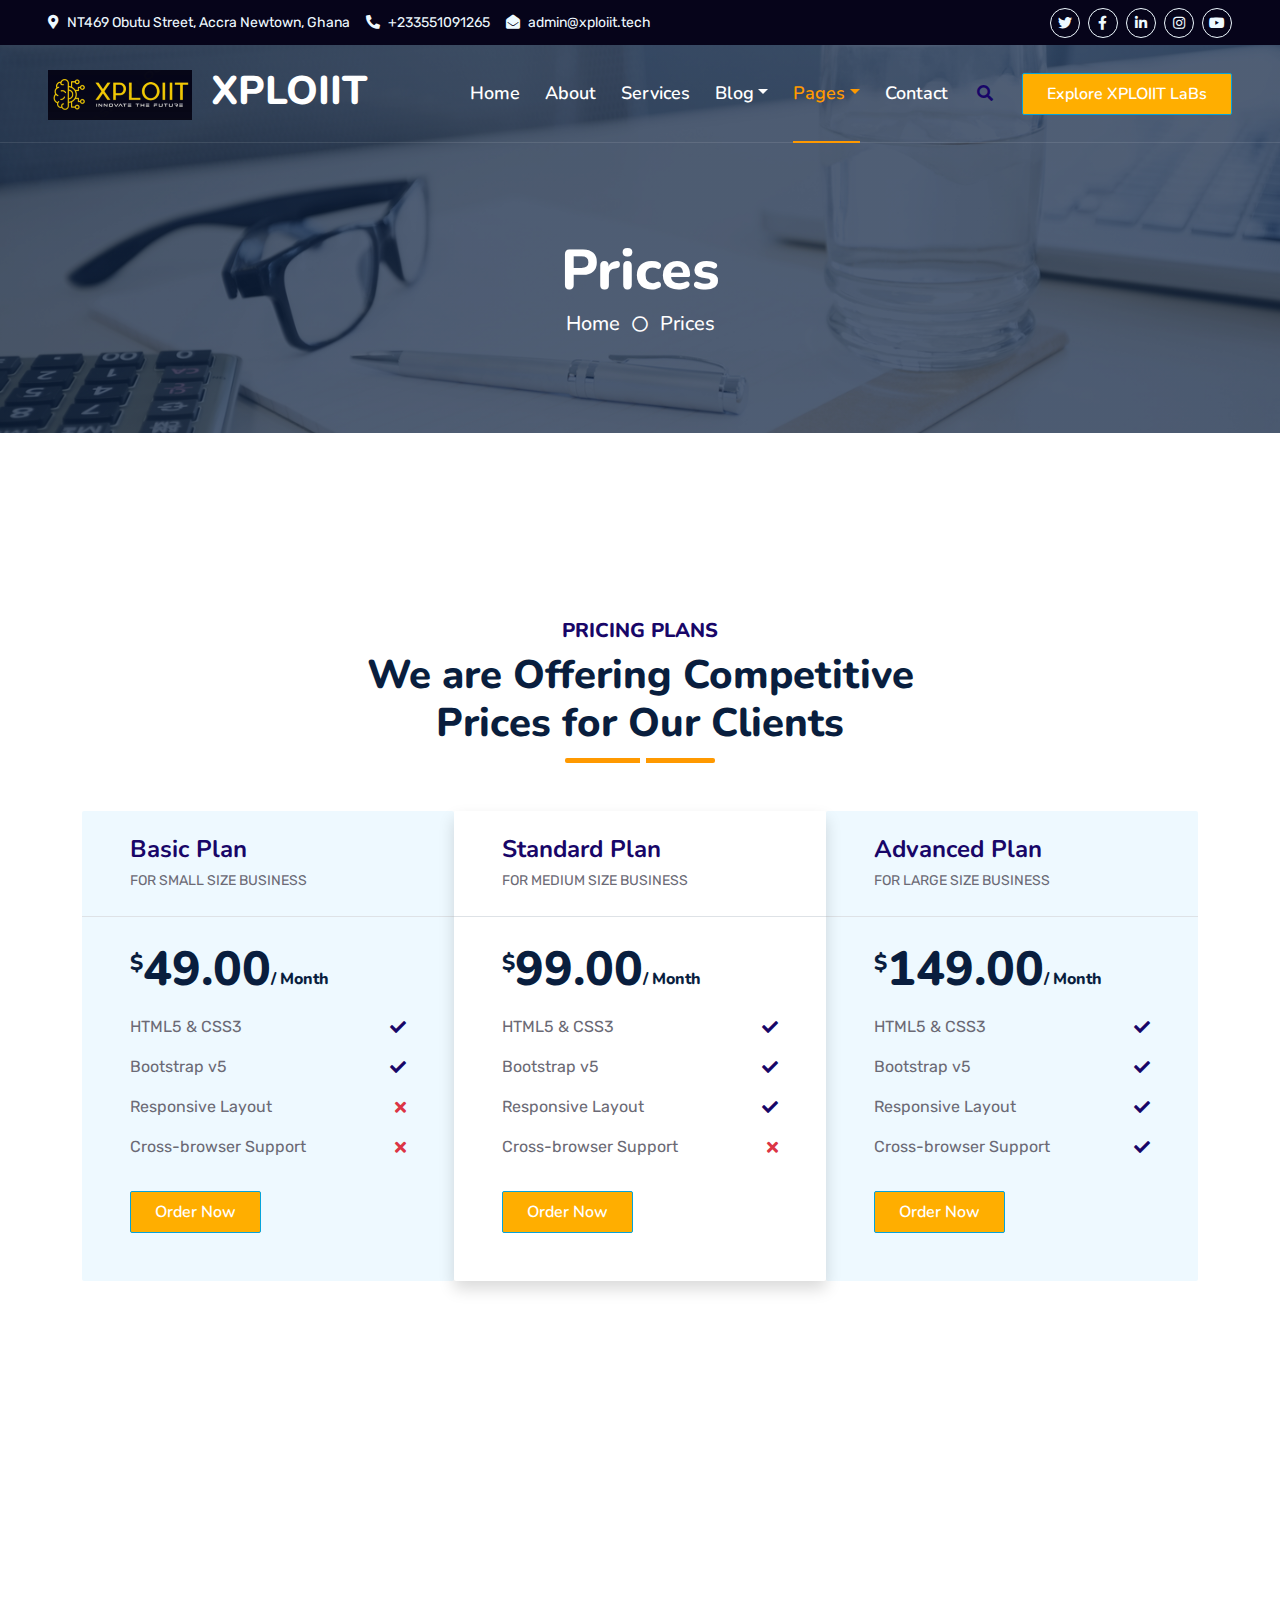
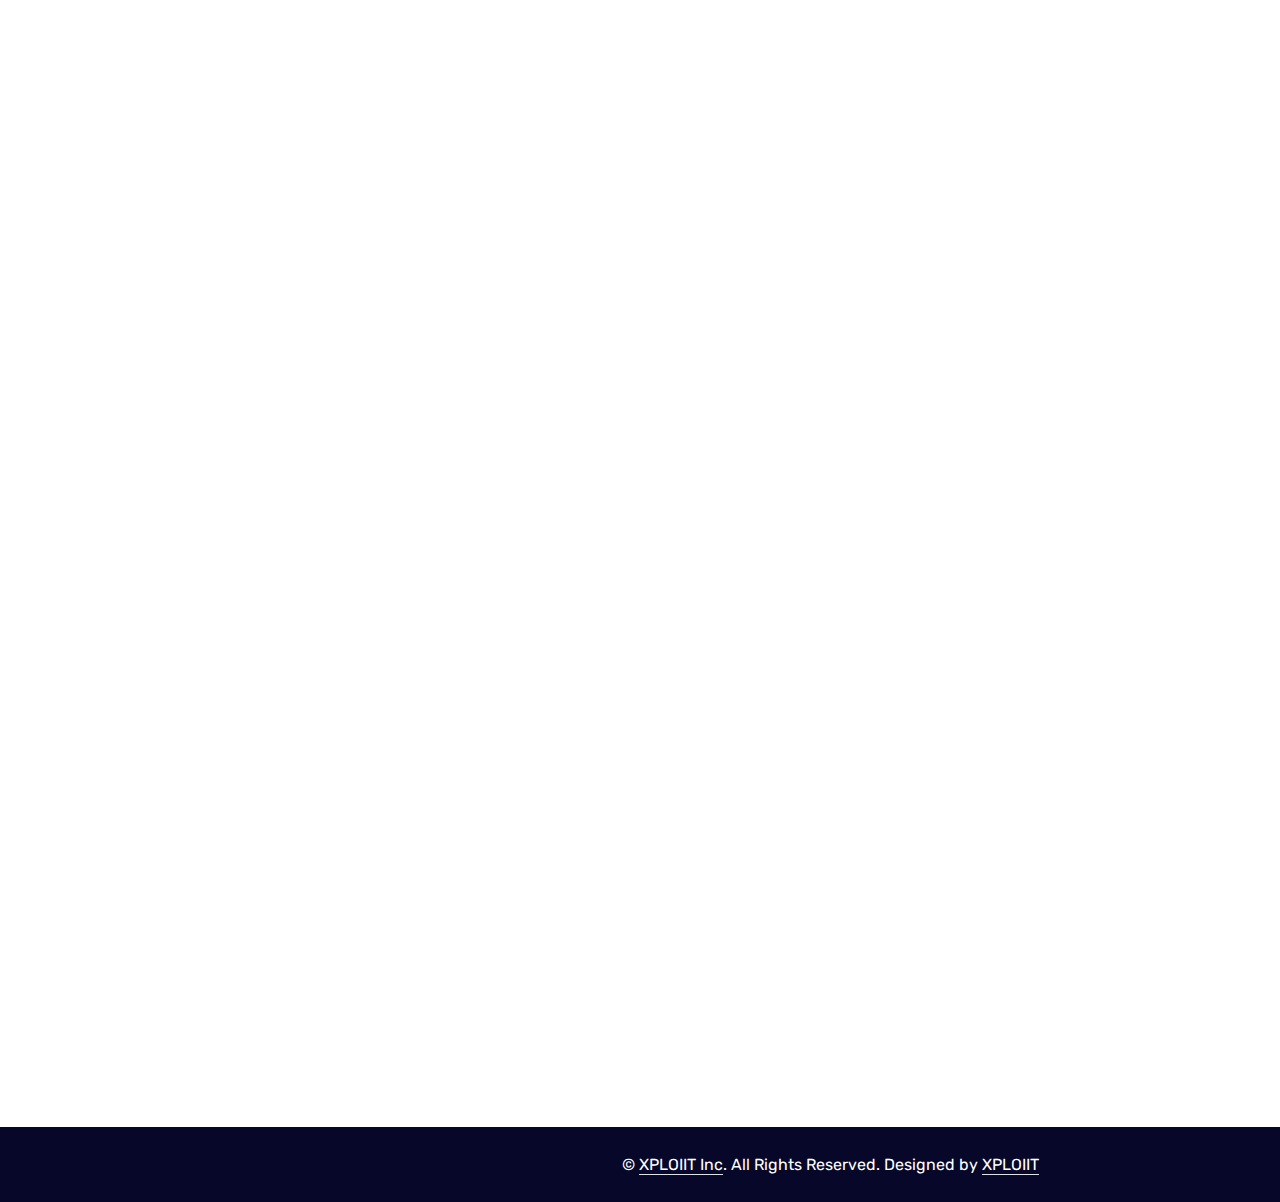
<file: public/price.html>
<!DOCTYPE html>
<html lang="en">

<head>
    <meta charset="utf-8">
    <title>XPLOIIT - Innovate The Future</title>
    <meta content="width=device-width, initial-scale=1.0" name="viewport">
    <meta content="Blending Innovation and Design for the Next Frontier" name="Tech Fusion">
    <meta content="Redefining What's Possible" name="Tech Evolution">
    <meta name="msvalidate.01" content="3BBA353D9FCB8566BD4DC71B04472F76" />
    <!-- Favicon -->
    <link href="pic/xpt-main.png" rel="icon">

    <!-- Google Web Fonts -->
    <link rel="preconnect" href="https://fonts.googleapis.com">
    <link rel="preconnect" href="https://fonts.gstatic.com" crossorigin>
    <link href="https://fonts.googleapis.com/css2?family=Nunito:wght@400;600;700;800&family=Rubik:wght@400;500;600;700&display=swap" rel="stylesheet">

    <!-- Icon Font Stylesheet -->
    <link href="https://cdnjs.cloudflare.com/ajax/libs/font-awesome/5.10.0/css/all.min.css" rel="stylesheet">
    <link href="https://cdn.jsdelivr.net/npm/bootstrap-icons@1.4.1/font/bootstrap-icons.css" rel="stylesheet">

    <!-- Libraries Stylesheet -->
    <link href="lib/owlcarousel/assets/owl.carousel.min.css" rel="stylesheet">
    <link href="lib/animate/animate.min.css" rel="stylesheet">

    <!-- Customized Bootstrap Stylesheet -->
    <link href="css/bootstrap.min.css" rel="stylesheet">

    <!-- Template Stylesheet -->
    <link href="css/style.css" rel="stylesheet">
</head>

<body>
    <!-- Spinner Start -->
    <div id="spinner" class="show bg-white position-fixed translate-middle w-100 vh-100 top-50 start-50 d-flex align-items-center justify-content-center">
        <div class="spinner"></div>
    </div>
    <!-- Spinner End -->


    <!-- Topbar Start -->
    <div class="container-fluid bg-dark px-5 d-none d-lg-block">
        <div class="row gx-0">
            <div class="col-lg-8 text-center text-lg-start mb-2 mb-lg-0">
                <div class="d-inline-flex align-items-center" style="height: 45px;">
                    <small class="me-3 text-light"><i class="fa fa-map-marker-alt me-2"></i>NT469 Obutu Street, Accra Newtown, Ghana</small>
                    <small class="me-3 text-light"><i class="fa fa-phone-alt me-2"></i>+233551091265</small>
                    <small class="text-light"><i class="fa fa-envelope-open me-2"></i>admin@xploiit.tech</small>
                </div>
            </div>
            <div class="col-lg-4 text-center text-lg-end">
                <div class="d-inline-flex align-items-center" style="height: 45px;">
                    <a class="btn btn-sm btn-outline-light btn-sm-square rounded-circle me-2" href=""><i class="fab fa-twitter fw-normal"></i></a>
                    <a class="btn btn-sm btn-outline-light btn-sm-square rounded-circle me-2" href=""><i class="fab fa-facebook-f fw-normal"></i></a>
                    <a class="btn btn-sm btn-outline-light btn-sm-square rounded-circle me-2" href=""><i class="fab fa-linkedin-in fw-normal"></i></a>
                    <a class="btn btn-sm btn-outline-light btn-sm-square rounded-circle me-2" href=""><i class="fab fa-instagram fw-normal"></i></a>
                    <a class="btn btn-sm btn-outline-light btn-sm-square rounded-circle" href=""><i class="fab fa-youtube fw-normal"></i></a>
                </div>
            </div>
        </div>
    </div>
    <!-- Topbar End -->


    <!-- Navbar Start -->
    <div class="container-fluid position-relative p-0">
        <nav class="navbar navbar-expand-lg navbar-dark px-5 py-3 py-lg-0">
            <a href="index.html" class="navbar-brand p-0">
                <h1 class="m-0"> <!--<i class="fa fa-user-tie me-2"></i>--> <img src="./pic/xpt-main.png" class="me-2 fa"> XPLOIIT</h1>
            </a>
            <button class="navbar-toggler" type="button" data-bs-toggle="collapse" data-bs-target="#navbarCollapse">
                <span class="fa fa-bars"></span>
            </button>
            <div class="collapse navbar-collapse" id="navbarCollapse">
                <div class="navbar-nav ms-auto py-0">
                    <a href="index.html" class="nav-item nav-link">Home</a>
                    <a href="about.html" class="nav-item nav-link">About</a>
                    <a href="service.html" class="nav-item nav-link">Services</a>
                    <div class="nav-item dropdown">
                        <a href="#" class="nav-link dropdown-toggle" data-bs-toggle="dropdown">Blog</a>
                        <div class="dropdown-menu m-0">
                            <a href="blog.html" class="dropdown-item">Blog Grid</a>
                            <a href="detail.html" class="dropdown-item">Blog Detail</a>
                        </div>
                    </div>
                    <div class="nav-item dropdown">
                        <a href="#" class="nav-link dropdown-toggle active" data-bs-toggle="dropdown">Pages</a>
                        <div class="dropdown-menu m-0">
                            <a href="price.html" class="dropdown-item active">Pricing Plan</a>
                            <a href="feature.html" class="dropdown-item">Our features</a>
                            <a href="team.html" class="dropdown-item">Team Members</a>
                            <a href="testimonial.html" class="dropdown-item">Testimonial</a>
                            <a href="quote.html" class="dropdown-item">Free Quote</a>
                        </div>
                    </div>
                    <a href="contact.html" class="nav-item nav-link">Contact</a>
                </div>
                <butaton type="button" class="btn text-primary ms-3" data-bs-toggle="modal" data-bs-target="#searchModal"><i class="fa fa-search"></i></butaton>
                <a href="https://microtech-labs.000webhostapp.com" class="btn btn-primary py-2 px-4 ms-3">Explore XPLOIIT LaBs</a>
            </div>
        </nav>

        <div class="container-fluid bg-primary py-5 bg-header" style="margin-bottom: 90px;">
            <div class="row py-5">
                <div class="col-12 pt-lg-5 mt-lg-5 text-center">
                    <h1 class="display-4 text-white animated zoomIn">Prices</h1>
                    <a href="" class="h5 text-white">Home</a>
                    <i class="far fa-circle text-white px-2"></i>
                    <a href="" class="h5 text-white">Prices</a>
                </div>
            </div>
        </div>
    </div>
    <!-- Navbar End -->


    <!-- Full Screen Search Start -->
    <div class="modal fade" id="searchModal" tabindex="-1">
        <div class="modal-dialog modal-fullscreen">
            <div class="modal-content" style="background: rgba(9, 30, 62, .7);">
                <div class="modal-header border-0">
                    <button type="button" class="btn bg-white btn-close" data-bs-dismiss="modal" aria-label="Close"></button>
                </div>
                <div class="modal-body d-flex align-items-center justify-content-center">
                    <div class="input-group" style="max-width: 600px;">
                        <input type="text" class="form-control bg-transparent border-primary p-3" placeholder="Type search keyword">
                        <button class="btn btn-primary px-4"><i class="bi bi-search"></i></button>
                    </div>
                </div>
            </div>
        </div>
    </div>
    <!-- Full Screen Search End -->


    <!-- Pricing Plan Start -->
    <div class="container-fluid py-5 wow fadeInUp" data-wow-delay="0.1s">
        <div class="container py-5">
            <div class="section-title text-center position-relative pb-3 mb-5 mx-auto" style="max-width: 600px;">
                <h5 class="fw-bold text-primary text-uppercase">Pricing Plans</h5>
                <h1 class="mb-0">We are Offering Competitive Prices for Our Clients</h1>
            </div>
            <div class="row g-0">
                <div class="col-lg-4 wow slideInUp" data-wow-delay="0.6s">
                    <div class="bg-light rounded">
                        <div class="border-bottom py-4 px-5 mb-4">
                            <h4 class="text-primary mb-1">Basic Plan</h4>
                            <small class="text-uppercase">For Small Size Business</small>
                        </div>
                        <div class="p-5 pt-0">
                            <h1 class="display-5 mb-3">
                                <small class="align-top" style="font-size: 22px; line-height: 45px;">$</small>49.00<small
                                    class="align-bottom" style="font-size: 16px; line-height: 40px;">/ Month</small>
                            </h1>
                            <div class="d-flex justify-content-between mb-3"><span>HTML5 & CSS3</span><i class="fa fa-check text-primary pt-1"></i></div>
                            <div class="d-flex justify-content-between mb-3"><span>Bootstrap v5</span><i class="fa fa-check text-primary pt-1"></i></div>
                            <div class="d-flex justify-content-between mb-3"><span>Responsive Layout</span><i class="fa fa-times text-danger pt-1"></i></div>
                            <div class="d-flex justify-content-between mb-2"><span>Cross-browser Support</span><i class="fa fa-times text-danger pt-1"></i></div>
                            <a href="" class="btn btn-primary py-2 px-4 mt-4">Order Now</a>
                        </div>
                    </div>
                </div>
                <div class="col-lg-4 wow slideInUp" data-wow-delay="0.3s">
                    <div class="bg-white rounded shadow position-relative" style="z-index: 1;">
                        <div class="border-bottom py-4 px-5 mb-4">
                            <h4 class="text-primary mb-1">Standard Plan</h4>
                            <small class="text-uppercase">For Medium Size Business</small>
                        </div>
                        <div class="p-5 pt-0">
                            <h1 class="display-5 mb-3">
                                <small class="align-top" style="font-size: 22px; line-height: 45px;">$</small>99.00<small
                                    class="align-bottom" style="font-size: 16px; line-height: 40px;">/ Month</small>
                            </h1>
                            <div class="d-flex justify-content-between mb-3"><span>HTML5 & CSS3</span><i class="fa fa-check text-primary pt-1"></i></div>
                            <div class="d-flex justify-content-between mb-3"><span>Bootstrap v5</span><i class="fa fa-check text-primary pt-1"></i></div>
                            <div class="d-flex justify-content-between mb-3"><span>Responsive Layout</span><i class="fa fa-check text-primary pt-1"></i></div>
                            <div class="d-flex justify-content-between mb-2"><span>Cross-browser Support</span><i class="fa fa-times text-danger pt-1"></i></div>
                            <a href="" class="btn btn-primary py-2 px-4 mt-4">Order Now</a>
                        </div>
                    </div>
                </div>
                <div class="col-lg-4 wow slideInUp" data-wow-delay="0.9s">
                    <div class="bg-light rounded">
                        <div class="border-bottom py-4 px-5 mb-4">
                            <h4 class="text-primary mb-1">Advanced Plan</h4>
                            <small class="text-uppercase">For Large Size Business</small>
                        </div>
                        <div class="p-5 pt-0">
                            <h1 class="display-5 mb-3">
                                <small class="align-top" style="font-size: 22px; line-height: 45px;">$</small>149.00<small
                                    class="align-bottom" style="font-size: 16px; line-height: 40px;">/ Month</small>
                            </h1>
                            <div class="d-flex justify-content-between mb-3"><span>HTML5 & CSS3</span><i class="fa fa-check text-primary pt-1"></i></div>
                            <div class="d-flex justify-content-between mb-3"><span>Bootstrap v5</span><i class="fa fa-check text-primary pt-1"></i></div>
                            <div class="d-flex justify-content-between mb-3"><span>Responsive Layout</span><i class="fa fa-check text-primary pt-1"></i></div>
                            <div class="d-flex justify-content-between mb-2"><span>Cross-browser Support</span><i class="fa fa-check text-primary pt-1"></i></div>
                            <a href="" class="btn btn-primary py-2 px-4 mt-4">Order Now</a>
                        </div>
                    </div>
                </div>
            </div>
        </div>
    </div>
    <!-- Pricing Plan End -->


    <!-- Quote Start -->
    <div class="container-fluid py-5 wow fadeInUp" data-wow-delay="0.1s">
        <div class="container py-5">
            <div class="row g-5">
                <div class="col-lg-7">
                    <div class="section-title position-relative pb-3 mb-5">
                        <h5 class="fw-bold text-primary text-uppercase">Request A Quote</h5>
                        <h1 class="mb-0">Need A Free Quote? Please Feel Free to Contact Us</h1>
                    </div>
                    <div class="row gx-3">
                        <div class="col-sm-6 wow zoomIn" data-wow-delay="0.2s">
                            <h5 class="mb-4"><i class="fa fa-reply text-primary me-3"></i>Reply within 24 hours</h5>
                        </div>
                        <div class="col-sm-6 wow zoomIn" data-wow-delay="0.4s">
                            <h5 class="mb-4"><i class="fa fa-phone-alt text-primary me-3"></i>24 hrs telephone support</h5>
                        </div>
                    </div>
                    <p class="mb-4">" <em>Quitters never win and winners never quit</em> " Your dream of scaling up your business starts with XPLOIIT Inc. Clear your doubts and contact us for a free coatching on your most passionate work. Join Us and let's walk you through the world of Innovations</p>
                    <div class="d-flex align-items-center mt-2 wow zoomIn" data-wow-delay="0.6s">
                        <div class="bg-primary d-flex align-items-center justify-content-center rounded" style="width: 60px; height: 60px;">
                            <i class="fa fa-phone-alt text-white"></i>
                        </div>
                        <div class="ps-4">
                            <h5 class="mb-2">Call to ask any question</h5>
                            <h4 class="text-primary mb-0">+233551091265</h4>
                        </div>
                    </div>
                </div>
                <div class="col-lg-5">
                    <div class="bg-primary rounded h-100 d-flex align-items-center p-5 wow zoomIn" data-wow-delay="0.9s">
                        <form>
                            <div class="row g-3">
                                <div class="col-xl-12">
                                    <input type="text" class="form-control bg-light border-0" placeholder="Your Name" style="height: 55px;">
                                </div>
                                <div class="col-12">
                                    <input type="email" class="form-control bg-light border-0" placeholder="Your Email" style="height: 55px;">
                                </div>
                                <div class="col-12">
                                    <select class="form-select bg-light border-0" style="height: 55px;">
                                        <option selected>Select A Service</option>
                                        <option value="1">Web App Development</option>
                                        <option value="2">Mobile App Development</option>
                                        <option value="3">AI Projects</option>
                                        <option value="3">Cyber Security</option>
                                        <option value="3">Embedded System Design</option>
                                        <option value="3">IOT and Computer Vision</option>
                                        <option value="3">Networking</option>
                                        <option value="3">UX UI Designs</option>
                                        <option value="3">Other Digital Solutions</option>
                                    </select>
                                </div>
                                <div class="col-12">
                                    <textarea class="form-control bg-light border-0" rows="3" placeholder="Message"></textarea>
                                </div>
                                <div class="col-12">
                                    <button class="btn btn-dark w-100 py-3" type="submit">Request A Quote</button>
                                </div>
                            </div>
                        </form>
                    </div>
                </div>
            </div>
        </div>
    </div>
    <!-- Quote End -->


     <!-- Vendor Start -->
     <div class="container-fluid py-5 wow fadeInUp" data-wow-delay="0.1s">
        <div class="container py-5 mb-5">
            <div class="bg-white">
                <div class="owl-carousel vendor-carousel">
                    <img src="pic/xpt-main.png" alt="">
                    <img src="pic/xpt1.png" alt="">
                    <img src="pic/xploiit-white.png" alt="">
                    <img src="pic/XPLOIIT new .png" alt="">
                    <img src="pic/xpt-main.png" alt="">
                    <img src="pic/xploiit-white.png" alt="">
                    <img src="pic/xpt1.png" alt="">
                    <img src="pic/XPLOIIT new .png" alt="">
                    <img src="pic/xploiit-white.png" alt="">
                    <img src="pic/xpt1.png" alt="">
                </div>
            </div>
        </div>
    </div>
    <!-- Vendor End -->
    

    <!-- Footer Start -->
    <div class="container-fluid bg-dark text-light mt-5 wow fadeInUp" data-wow-delay="0.1s">
        <div class="container">
            <div class="row gx-5">
                <div class="col-lg-4 col-md-6 footer-about">
                    <div class="d-flex flex-column align-items-center justify-content-center text-center h-100 bg-primary p-4">
                        <a href="index.html" class="navbar-brand">
                            <h1 class="m-0 text-white"><!--<i class="fa fa-user-tie me-2"></i>--> <img src="./pic/xpt-main.png" class="me-2 fa">XPLOIIT</h1>
                        </a>
                        <p class="mt-3 mb-4"> Let's help you Innovate the future. Sign Up to our newsletter feeds to stay updated with Our Futuristic and Innovative trends.</p>
                        <form action="Post">
                            <div class="input-group">
                                <input type="text" class="form-control border-white p-3" placeholder="Your Email">
                                <button class="btn btn-dark">Sign Up</button>
                            </div>
                        </form>
                    </div>
                </div>
                <div class="col-lg-8 col-md-6">
                    <div class="row gx-5">
                        <div class="col-lg-4 col-md-12 pt-5 mb-5">
                            <div class="section-title section-title-sm position-relative pb-3 mb-4">
                                <h3 class="text-light mb-0">Get In Touch</h3>
                            </div>
                            <div class="d-flex mb-2">
                                <i class="bi bi-geo-alt text-primary me-2"></i>
                                <p class="mb-0">NT469 Obutu Street, Accra Newtown, Ghana</p>
                            </div>
                            <div class="d-flex mb-2">
                                <i class="bi bi-envelope-open text-primary me-2"></i>
                                <p class="mb-0">admin@xploiit.tech</p>
                            </div>
                            <div class="d-flex mb-2">
                                <i class="bi bi-telephone text-primary me-2"></i>
                                <p class="mb-0">+233551091265</p>
                            </div>
                            <div class="d-flex mt-4">
                                <a class="btn btn-primary btn-square me-2" href="#"><i class="fab fa-twitter fw-normal"></i></a>
                                <a class="btn btn-primary btn-square me-2" href="#"><i class="fab fa-facebook-f fw-normal"></i></a>
                                <a class="btn btn-primary btn-square me-2" href="#"><i class="fab fa-linkedin-in fw-normal"></i></a>
                                <a class="btn btn-primary btn-square" href="#"><i class="fab fa-instagram fw-normal"></i></a>
                            </div>
                        </div>
                        <div class="col-lg-4 col-md-12 pt-0 pt-lg-5 mb-5">
                            <div class="section-title section-title-sm position-relative pb-3 mb-4">
                                <h3 class="text-light mb-0">Quick Links</h3>
                            </div>
                            <div class="link-animated d-flex flex-column justify-content-start">
                                <a class="text-light mb-2" href="#"><i class="bi bi-arrow-right text-primary me-2"></i>Home</a>
                                <a class="text-light mb-2" href="#"><i class="bi bi-arrow-right text-primary me-2"></i>About Us</a>
                                <a class="text-light mb-2" href="#"><i class="bi bi-arrow-right text-primary me-2"></i>Our Services</a>
                                <a class="text-light mb-2" href="#"><i class="bi bi-arrow-right text-primary me-2"></i>Meet The Team</a>
                                <a class="text-light mb-2" href="#"><i class="bi bi-arrow-right text-primary me-2"></i>Latest Blog</a>
                                <a class="text-light" href="#"><i class="bi bi-arrow-right text-primary me-2"></i>Contact Us</a>
                            </div>
                        </div>
                        <div class="col-lg-4 col-md-12 pt-0 pt-lg-5 mb-5">
                            <div class="section-title section-title-sm position-relative pb-3 mb-4">
                                <h3 class="text-light mb-0">Popular Links</h3>
                            </div>
                            <div class="link-animated d-flex flex-column justify-content-start">
                                <a class="text-light mb-2" href="#"><i class="bi bi-arrow-right text-primary me-2"></i>Home</a>
                                <a class="text-light mb-2" href="#"><i class="bi bi-arrow-right text-primary me-2"></i>About Us</a>
                                <a class="text-light mb-2" href="#"><i class="bi bi-arrow-right text-primary me-2"></i>Our Services</a>
                                <a class="text-light mb-2" href="#"><i class="bi bi-arrow-right text-primary me-2"></i>Meet The Team</a>
                                <a class="text-light mb-2" href="#"><i class="bi bi-arrow-right text-primary me-2"></i>Latest Blog</a>
                                <a class="text-light" href="#"><i class="bi bi-arrow-right text-primary me-2"></i>Contact Us</a>
                            </div>
                        </div>
                    </div>
                </div>
            </div>
        </div>
    </div>
    <div class="container-fluid text-white" style="background: #060729;">
        <div class="container text-center">
            <div class="row justify-content-end">
                <div class="col-lg-8 col-md-6">
                    <div class="d-flex align-items-center justify-content-center" style="height: 75px;">
                        <p class="mb-0">&copy; <a class="text-white border-bottom" href="#">XPLOIIT Inc</a>. All Rights Reserved. 
						
						<!--/*** This template is free as long as you keep the footer author’s credit link/attribution link/backlink. If you'd like to use the template without the footer author’s credit link/attribution link/backlink, you can purchase the Credit Removal License from "https://htmlcodex.com/credit-removal". Thank you for your support. ***/-->
						Designed by <a class="text-white border-bottom" href="https://www.xploiit.tech">XPLOIIT</a></p>
                    </div>
                </div>
            </div>
        </div>
    </div>
    <!-- Footer End -->


    <!-- Back to Top -->
    <a href="#" class="btn btn-lg btn-primary btn-lg-square rounded back-to-top"><i class="bi bi-arrow-up"></i></a>


    <!-- JavaScript Libraries -->
    <script src="https://code.jquery.com/jquery-3.4.1.min.js"></script>
    <script src="https://cdn.jsdelivr.net/npm/bootstrap@5.0.0/dist/js/bootstrap.bundle.min.js"></script>
    <script src="lib/wow/wow.min.js"></script>
    <script src="lib/easing/easing.min.js"></script>
    <script src="lib/waypoints/waypoints.min.js"></script>
    <script src="lib/counterup/counterup.min.js"></script>
    <script src="lib/owlcarousel/owl.carousel.min.js"></script>

    <!-- Template Javascript -->
    <script src="js/main.js"></script>
</body>

</html>
</file>
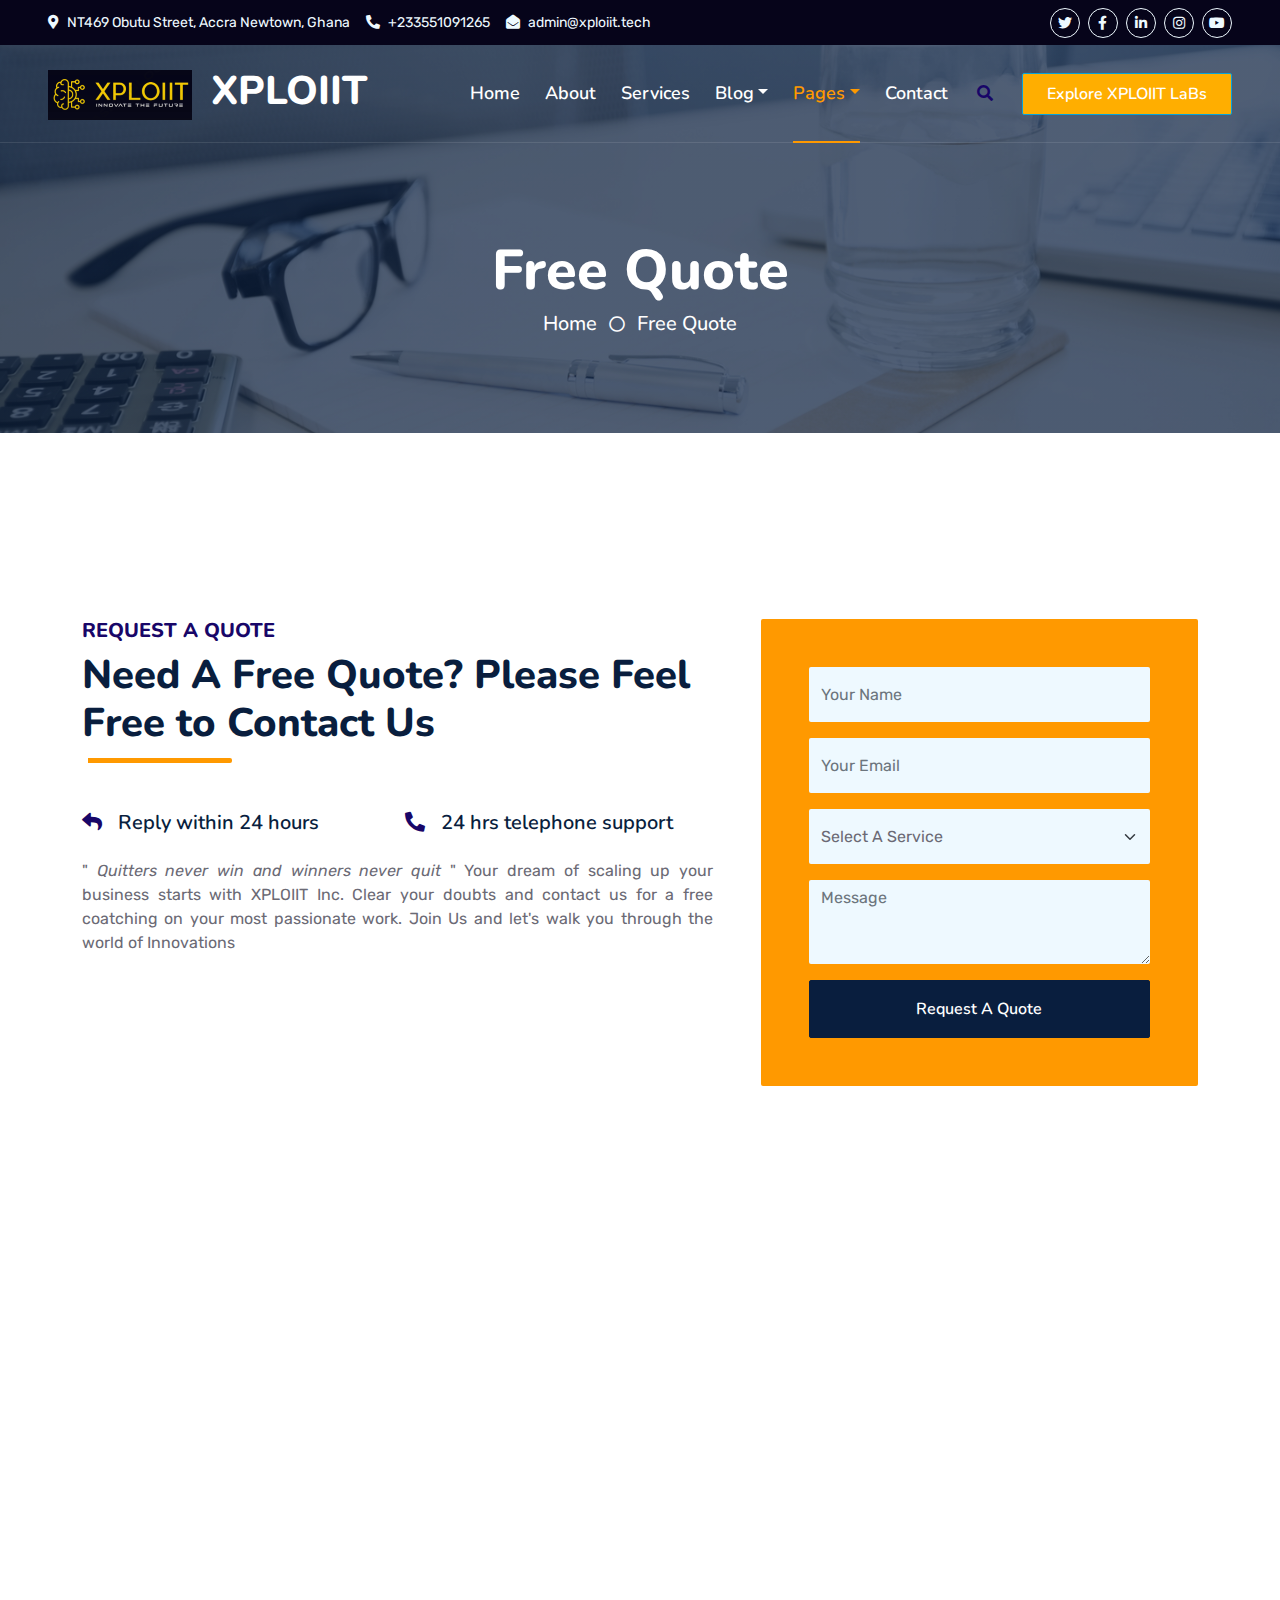
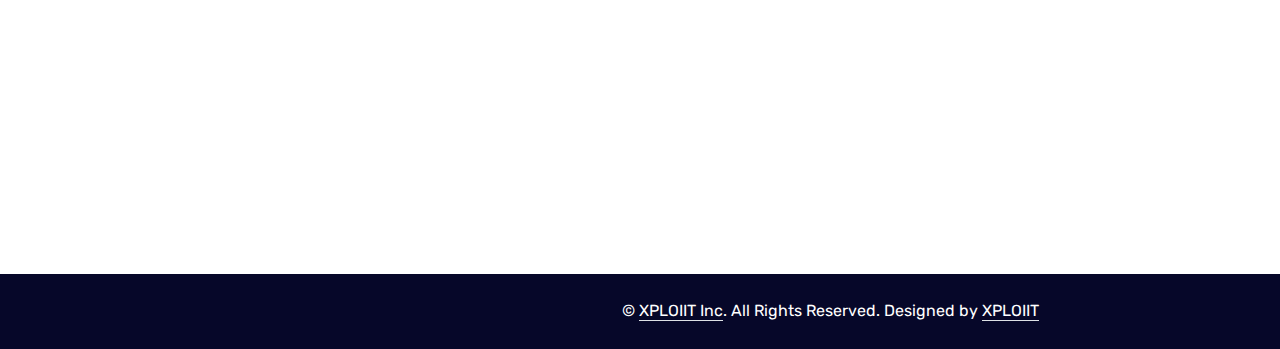
<file: public/quote.html>
<!DOCTYPE html>
<html lang="en">

<head>
    <meta charset="utf-8">
    <title>XPLOIIT - Innovate The Future</title>
    <meta content="width=device-width, initial-scale=1.0" name="viewport">
    <meta content="Blending Innovation and Design for the Next Frontier" name="Tech Fusion">
    <meta content="Redefining What's Possible" name="Tech Evolution">
    <meta name="msvalidate.01" content="3BBA353D9FCB8566BD4DC71B04472F76" />
    <!-- Favicon -->
    <link href="pic/xpt-main.png" rel="icon">

    <!-- Google Web Fonts -->
    <link rel="preconnect" href="https://fonts.googleapis.com">
    <link rel="preconnect" href="https://fonts.gstatic.com" crossorigin>
    <link href="https://fonts.googleapis.com/css2?family=Nunito:wght@400;600;700;800&family=Rubik:wght@400;500;600;700&display=swap" rel="stylesheet">

    <!-- Icon Font Stylesheet -->
    <link href="https://cdnjs.cloudflare.com/ajax/libs/font-awesome/5.10.0/css/all.min.css" rel="stylesheet">
    <link href="https://cdn.jsdelivr.net/npm/bootstrap-icons@1.4.1/font/bootstrap-icons.css" rel="stylesheet">

    <!-- Libraries Stylesheet -->
    <link href="lib/owlcarousel/assets/owl.carousel.min.css" rel="stylesheet">
    <link href="lib/animate/animate.min.css" rel="stylesheet">

    <!-- Customized Bootstrap Stylesheet -->
    <link href="css/bootstrap.min.css" rel="stylesheet">

    <!-- Template Stylesheet -->
    <link href="css/style.css" rel="stylesheet">
</head>
<body>
    <!-- Spinner Start -->
    <div id="spinner" class="show bg-white position-fixed translate-middle w-100 vh-100 top-50 start-50 d-flex align-items-center justify-content-center">
        <div class="spinner"></div>
    </div>
    <!-- Spinner End -->


    <!-- Topbar Start -->
    <div class="container-fluid bg-dark px-5 d-none d-lg-block">
        <div class="row gx-0">
            <div class="col-lg-8 text-center text-lg-start mb-2 mb-lg-0">
                <div class="d-inline-flex align-items-center" style="height: 45px;">
                    <small class="me-3 text-light"><i class="fa fa-map-marker-alt me-2"></i>NT469 Obutu Street, Accra Newtown, Ghana</small>
                    <small class="me-3 text-light"><i class="fa fa-phone-alt me-2"></i>+233551091265</small>
                    <small class="text-light"><i class="fa fa-envelope-open me-2"></i>admin@xploiit.tech</small>
                </div>
            </div>
            <div class="col-lg-4 text-center text-lg-end">
                <div class="d-inline-flex align-items-center" style="height: 45px;">
                    <a class="btn btn-sm btn-outline-light btn-sm-square rounded-circle me-2" href=""><i class="fab fa-twitter fw-normal"></i></a>
                    <a class="btn btn-sm btn-outline-light btn-sm-square rounded-circle me-2" href=""><i class="fab fa-facebook-f fw-normal"></i></a>
                    <a class="btn btn-sm btn-outline-light btn-sm-square rounded-circle me-2" href=""><i class="fab fa-linkedin-in fw-normal"></i></a>
                    <a class="btn btn-sm btn-outline-light btn-sm-square rounded-circle me-2" href=""><i class="fab fa-instagram fw-normal"></i></a>
                    <a class="btn btn-sm btn-outline-light btn-sm-square rounded-circle" href=""><i class="fab fa-youtube fw-normal"></i></a>
                </div>
            </div>
        </div>
    </div>
    <!-- Topbar End -->


    <!-- Navbar Start -->
    <div class="container-fluid position-relative p-0">
        <nav class="navbar navbar-expand-lg navbar-dark px-5 py-3 py-lg-0">
            <a href="index.html" class="navbar-brand p-0">
                <h1 class="m-0"> <!--<i class="fa fa-user-tie me-2"></i>--> <img src="./pic/xpt-main.png" class="me-2 fa"> XPLOIIT</h1>
            </a>
            <button class="navbar-toggler" type="button" data-bs-toggle="collapse" data-bs-target="#navbarCollapse">
                <span class="fa fa-bars"></span>
            </button>
            <div class="collapse navbar-collapse" id="navbarCollapse">
                <div class="navbar-nav ms-auto py-0">
                    <a href="index.html" class="nav-item nav-link">Home</a>
                    <a href="about.html" class="nav-item nav-link">About</a>
                    <a href="service.html" class="nav-item nav-link">Services</a>
                    <div class="nav-item dropdown">
                        <a href="#" class="nav-link dropdown-toggle" data-bs-toggle="dropdown">Blog</a>
                        <div class="dropdown-menu m-0">
                            <a href="blog.html" class="dropdown-item">Blog Grid</a>
                            <a href="detail.html" class="dropdown-item">Blog Detail</a>
                        </div>
                    </div>
                    <div class="nav-item dropdown">
                        <a href="#" class="nav-link dropdown-toggle active" data-bs-toggle="dropdown">Pages</a>
                        <div class="dropdown-menu m-0">
                            <a href="price.html" class="dropdown-item">Pricing Plan</a>
                            <a href="feature.html" class="dropdown-item">Our features</a>
                            <a href="team.html" class="dropdown-item">Team Members</a>
                            <a href="testimonial.html" class="dropdown-item">Testimonial</a>
                            <a href="quote.html" class="dropdown-item active">Free Quote</a>
                        </div>
                    </div>
                    <a href="contact.html" class="nav-item nav-link">Contact</a>
                </div>
                <butaton type="button" class="btn text-primary ms-3" data-bs-toggle="modal" data-bs-target="#searchModal"><i class="fa fa-search"></i></butaton>
                <a href="https://microtech-labs.000webhostapp.com" class="btn btn-primary py-2 px-4 ms-3">Explore XPLOIIT LaBs</a>
            </div>
        </nav>

        <div class="container-fluid bg-primary py-5 bg-header" style="margin-bottom: 90px;">
            <div class="row py-5">
                <div class="col-12 pt-lg-5 mt-lg-5 text-center">
                    <h1 class="display-4 text-white animated zoomIn">Free Quote</h1>
                    <a href="" class="h5 text-white">Home</a>
                    <i class="far fa-circle text-white px-2"></i>
                    <a href="" class="h5 text-white">Free Quote</a>
                </div>
            </div>
        </div>
    </div>
    <!-- Navbar End -->


    <!-- Full Screen Search Start -->
    <div class="modal fade" id="searchModal" tabindex="-1">
        <div class="modal-dialog modal-fullscreen">
            <div class="modal-content" style="background: rgba(9, 30, 62, .7);">
                <div class="modal-header border-0">
                    <button type="button" class="btn bg-white btn-close" data-bs-dismiss="modal" aria-label="Close"></button>
                </div>
                <div class="modal-body d-flex align-items-center justify-content-center">
                    <div class="input-group" style="max-width: 600px;">
                        <input type="text" class="form-control bg-transparent border-primary p-3" placeholder="Type search keyword">
                        <button class="btn btn-primary px-4"><i class="bi bi-search"></i></button>
                    </div>
                </div>
            </div>
        </div>
    </div>
    <!-- Full Screen Search End -->


    <!-- Quote Start -->
    <div class="container-fluid py-5 wow fadeInUp" data-wow-delay="0.1s">
        <div class="container py-5">
            <div class="row g-5">
                <div class="col-lg-7">
                    <div class="section-title position-relative pb-3 mb-5">
                        <h5 class="fw-bold text-primary text-uppercase">Request A Quote</h5>
                        <h1 class="mb-0">Need A Free Quote? Please Feel Free to Contact Us</h1>
                    </div>
                    <div class="row gx-3">
                        <div class="col-sm-6 wow zoomIn" data-wow-delay="0.2s">
                            <h5 class="mb-4"><i class="fa fa-reply text-primary me-3"></i>Reply within 24 hours</h5>
                        </div>
                        <div class="col-sm-6 wow zoomIn" data-wow-delay="0.4s">
                            <h5 class="mb-4"><i class="fa fa-phone-alt text-primary me-3"></i>24 hrs telephone support</h5>
                        </div>
                    </div>
                    <p class="mb-4">" <em>Quitters never win and winners never quit</em> " Your dream of scaling up your business starts with XPLOIIT Inc. Clear your doubts and contact us for a free coatching on your most passionate work. Join Us and let's walk you through the world of Innovations</p>
                    <div class="d-flex align-items-center mt-2 wow zoomIn" data-wow-delay="0.6s">
                        <div class="bg-primary d-flex align-items-center justify-content-center rounded" style="width: 60px; height: 60px;">
                            <i class="fa fa-phone-alt text-white"></i>
                        </div>
                        <div class="ps-4">
                            <h5 class="mb-2">Call to ask any question</h5>
                            <h4 class="text-primary mb-0">+233551091265</h4>
                        </div>
                    </div>
                </div>
                <div class="col-lg-5">
                    <div class="bg-primary rounded h-100 d-flex align-items-center p-5 wow zoomIn" data-wow-delay="0.9s">
                        <form>
                            <div class="row g-3">
                                <div class="col-xl-12">
                                    <input type="text" class="form-control bg-light border-0" placeholder="Your Name" style="height: 55px;">
                                </div>
                                <div class="col-12">
                                    <input type="email" class="form-control bg-light border-0" placeholder="Your Email" style="height: 55px;">
                                </div>
                                <div class="col-12">
                                    <select class="form-select bg-light border-0" style="height: 55px;">
                                        <option selected>Select A Service</option>
                                        <option value="1">Web App Development</option>
                                        <option value="2">Mobile App Development</option>
                                        <option value="3">AI Projects</option>
                                        <option value="3">Cyber Security</option>
                                        <option value="3">Embedded System Design</option>
                                        <option value="3">IOT and Computer Vision</option>
                                        <option value="3">Networking</option>
                                        <option value="3">UX UI Designs</option>
                                        <option value="3">Other Digital Solutions</option>
                                    </select>
                                </div>
                                <div class="col-12">
                                    <textarea class="form-control bg-light border-0" rows="3" placeholder="Message"></textarea>
                                </div>
                                <div class="col-12">
                                    <button class="btn btn-dark w-100 py-3" type="submit">Request A Quote</button>
                                </div>
                            </div>
                        </form>
                    </div>
                </div>
            </div>
        </div>
    </div>
    <!-- Quote End -->


     <!-- Vendor Start -->
     <div class="container-fluid py-5 wow fadeInUp" data-wow-delay="0.1s">
        <div class="container py-5 mb-5">
            <div class="bg-white">
                <div class="owl-carousel vendor-carousel">
                    <img src="pic/xpt-main.png" alt="">
                    <img src="pic/xpt1.png" alt="">
                    <img src="pic/xploiit-white.png" alt="">
                    <img src="pic/XPLOIIT new .png" alt="">
                    <img src="pic/xpt-main.png" alt="">
                    <img src="pic/xploiit-white.png" alt="">
                    <img src="pic/xpt1.png" alt="">
                    <img src="pic/XPLOIIT new .png" alt="">
                    <img src="pic/xploiit-white.png" alt="">
                    <img src="pic/xpt1.png" alt="">
                </div>
            </div>
        </div>
    </div>
    <!-- Vendor End -->
    

    <!-- Footer Start -->
    <div class="container-fluid bg-dark text-light mt-5 wow fadeInUp" data-wow-delay="0.1s">
        <div class="container">
            <div class="row gx-5">
                <div class="col-lg-4 col-md-6 footer-about">
                    <div class="d-flex flex-column align-items-center justify-content-center text-center h-100 bg-primary p-4">
                        <a href="index.html" class="navbar-brand">
                            <h1 class="m-0 text-white"><!--<i class="fa fa-user-tie me-2"></i>--> <img src="./pic/xpt-main.png" class="me-2 fa">XPLOIIT</h1>
                        </a>
                        <p class="mt-3 mb-4"> Let's help you Innovate the future. Sign Up to our newsletter feeds to stay updated with Our Futuristic and Innovative trends.</p>
                        <form action="Post">
                            <div class="input-group">
                                <input type="text" class="form-control border-white p-3" placeholder="Your Email">
                                <button class="btn btn-dark">Sign Up</button>
                            </div>
                        </form>
                    </div>
                </div>
                <div class="col-lg-8 col-md-6">
                    <div class="row gx-5">
                        <div class="col-lg-4 col-md-12 pt-5 mb-5">
                            <div class="section-title section-title-sm position-relative pb-3 mb-4">
                                <h3 class="text-light mb-0">Get In Touch</h3>
                            </div>
                            <div class="d-flex mb-2">
                                <i class="bi bi-geo-alt text-primary me-2"></i>
                                <p class="mb-0">NT469 Obutu Street, Accra Newtown, Ghana</p>
                            </div>
                            <div class="d-flex mb-2">
                                <i class="bi bi-envelope-open text-primary me-2"></i>
                                <p class="mb-0">admin@xploiit.tech</p>
                            </div>
                            <div class="d-flex mb-2">
                                <i class="bi bi-telephone text-primary me-2"></i>
                                <p class="mb-0">+233551091265</p>
                            </div>
                            <div class="d-flex mt-4">
                                <a class="btn btn-primary btn-square me-2" href="#"><i class="fab fa-twitter fw-normal"></i></a>
                                <a class="btn btn-primary btn-square me-2" href="#"><i class="fab fa-facebook-f fw-normal"></i></a>
                                <a class="btn btn-primary btn-square me-2" href="#"><i class="fab fa-linkedin-in fw-normal"></i></a>
                                <a class="btn btn-primary btn-square" href="#"><i class="fab fa-instagram fw-normal"></i></a>
                            </div>
                        </div>
                        <div class="col-lg-4 col-md-12 pt-0 pt-lg-5 mb-5">
                            <div class="section-title section-title-sm position-relative pb-3 mb-4">
                                <h3 class="text-light mb-0">Quick Links</h3>
                            </div>
                            <div class="link-animated d-flex flex-column justify-content-start">
                                <a class="text-light mb-2" href="#"><i class="bi bi-arrow-right text-primary me-2"></i>Home</a>
                                <a class="text-light mb-2" href="#"><i class="bi bi-arrow-right text-primary me-2"></i>About Us</a>
                                <a class="text-light mb-2" href="#"><i class="bi bi-arrow-right text-primary me-2"></i>Our Services</a>
                                <a class="text-light mb-2" href="#"><i class="bi bi-arrow-right text-primary me-2"></i>Meet The Team</a>
                                <a class="text-light mb-2" href="#"><i class="bi bi-arrow-right text-primary me-2"></i>Latest Blog</a>
                                <a class="text-light" href="#"><i class="bi bi-arrow-right text-primary me-2"></i>Contact Us</a>
                            </div>
                        </div>
                        <div class="col-lg-4 col-md-12 pt-0 pt-lg-5 mb-5">
                            <div class="section-title section-title-sm position-relative pb-3 mb-4">
                                <h3 class="text-light mb-0">Popular Links</h3>
                            </div>
                            <div class="link-animated d-flex flex-column justify-content-start">
                                <a class="text-light mb-2" href="#"><i class="bi bi-arrow-right text-primary me-2"></i>Home</a>
                                <a class="text-light mb-2" href="#"><i class="bi bi-arrow-right text-primary me-2"></i>About Us</a>
                                <a class="text-light mb-2" href="#"><i class="bi bi-arrow-right text-primary me-2"></i>Our Services</a>
                                <a class="text-light mb-2" href="#"><i class="bi bi-arrow-right text-primary me-2"></i>Meet The Team</a>
                                <a class="text-light mb-2" href="#"><i class="bi bi-arrow-right text-primary me-2"></i>Latest Blog</a>
                                <a class="text-light" href="#"><i class="bi bi-arrow-right text-primary me-2"></i>Contact Us</a>
                            </div>
                        </div>
                    </div>
                </div>
            </div>
        </div>
    </div>
    <div class="container-fluid text-white" style="background: #060729;">
        <div class="container text-center">
            <div class="row justify-content-end">
                <div class="col-lg-8 col-md-6">
                    <div class="d-flex align-items-center justify-content-center" style="height: 75px;">
                        <p class="mb-0">&copy; <a class="text-white border-bottom" href="#">XPLOIIT Inc</a>. All Rights Reserved. 
						
						<!--/*** This template is free as long as you keep the footer author’s credit link/attribution link/backlink. If you'd like to use the template without the footer author’s credit link/attribution link/backlink, you can purchase the Credit Removal License from "https://htmlcodex.com/credit-removal". Thank you for your support. ***/-->
						Designed by <a class="text-white border-bottom" href="https://www.xploiit.tech">XPLOIIT</a></p>
                    </div>
                </div>
            </div>
        </div>
    </div>
    <!-- Footer End -->


    <!-- Back to Top -->
    <a href="#" class="btn btn-lg btn-primary btn-lg-square rounded back-to-top"><i class="bi bi-arrow-up"></i></a>


    <!-- JavaScript Libraries -->
    <script src="https://code.jquery.com/jquery-3.4.1.min.js"></script>
    <script src="https://cdn.jsdelivr.net/npm/bootstrap@5.0.0/dist/js/bootstrap.bundle.min.js"></script>
    <script src="lib/wow/wow.min.js"></script>
    <script src="lib/easing/easing.min.js"></script>
    <script src="lib/waypoints/waypoints.min.js"></script>
    <script src="lib/counterup/counterup.min.js"></script>
    <script src="lib/owlcarousel/owl.carousel.min.js"></script>

    <!-- Template Javascript -->
    <script src="js/main.js"></script>
</body>

</html>
</file>
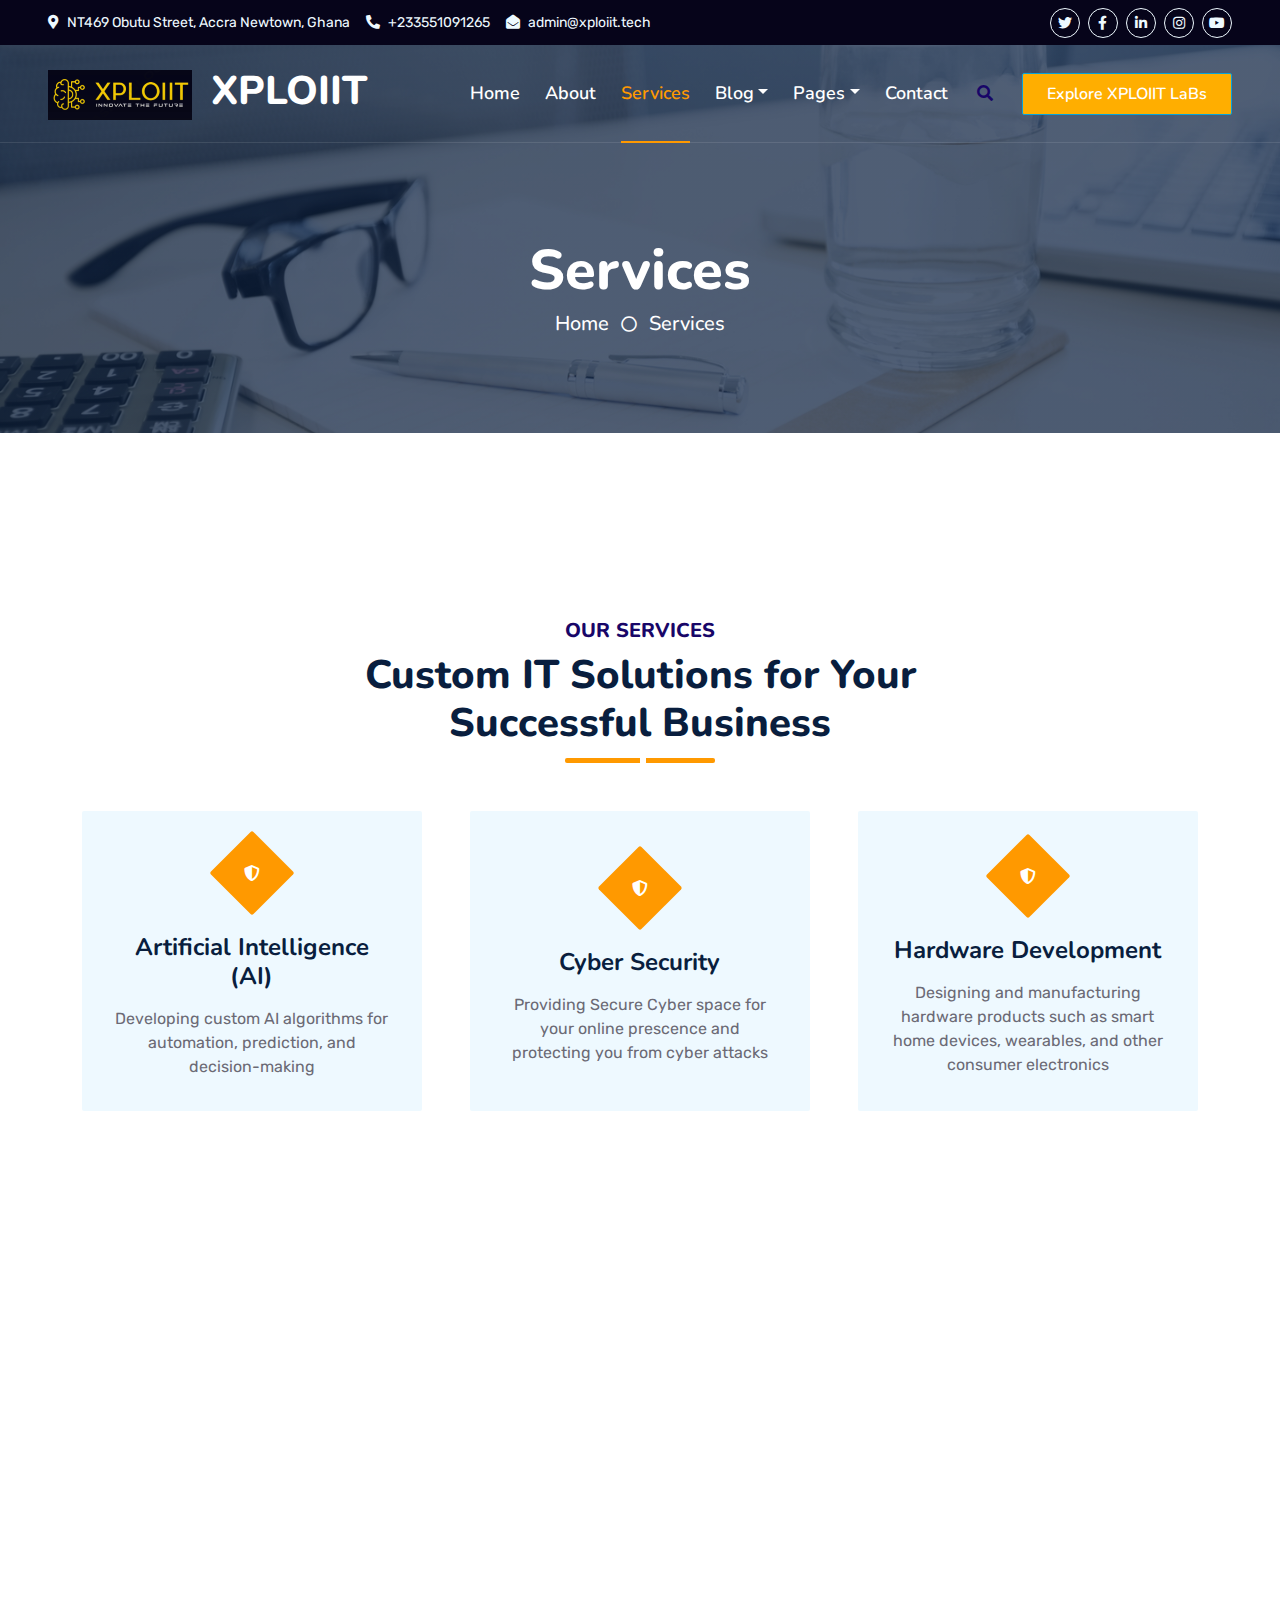
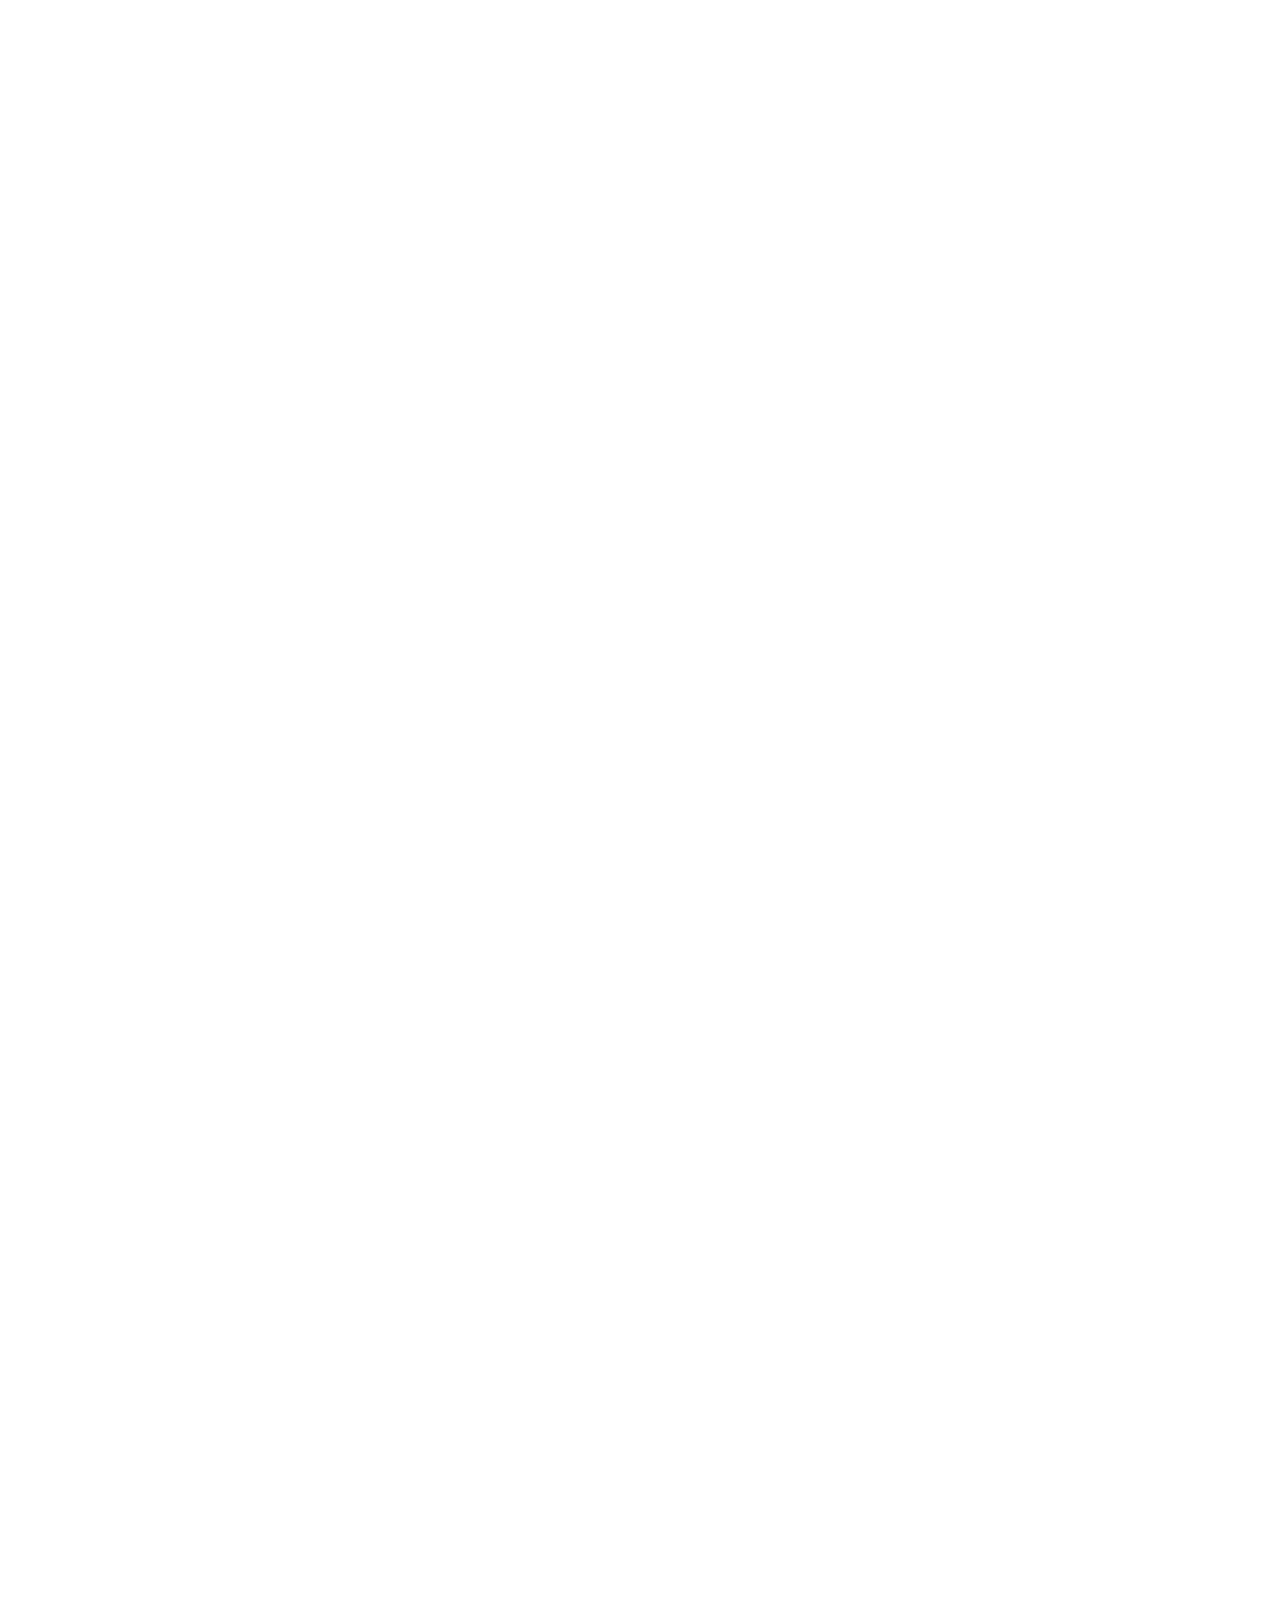
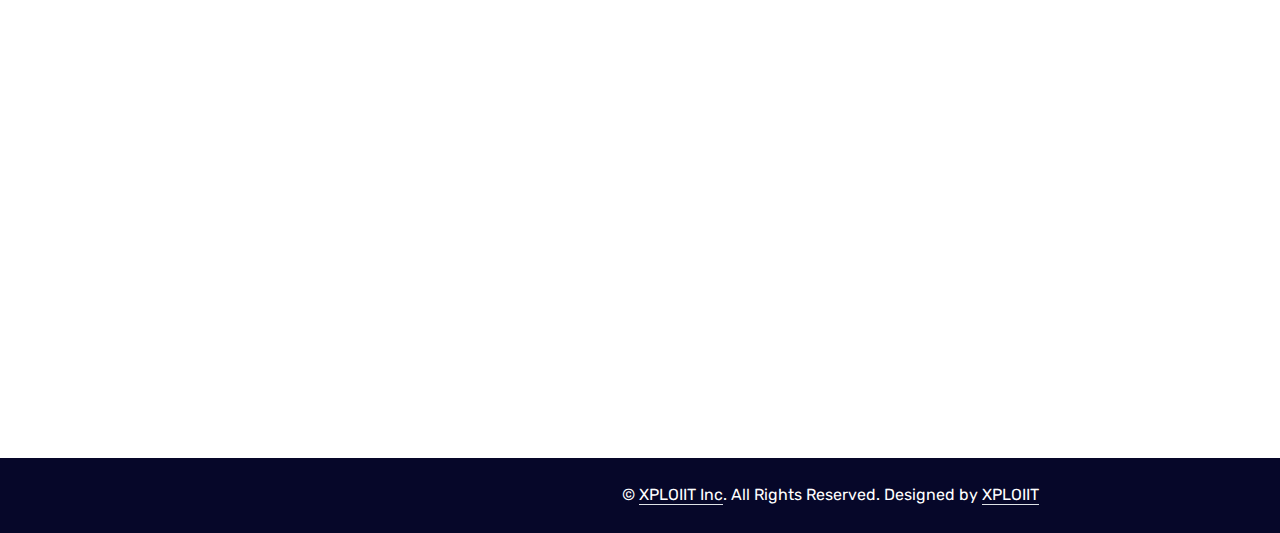
<file: public/service.html>
<!DOCTYPE html>
<html lang="en">

<head>
    <meta charset="utf-8">
    <title>XPLOIIT - Innovate The Future</title>
    <meta content="width=device-width, initial-scale=1.0" name="viewport">
    <meta content="Blending Innovation and Design for the Next Frontier" name="Tech Fusion">
    <meta content="Redefining What's Possible" name="Tech Evolution">
    <meta name="msvalidate.01" content="3BBA353D9FCB8566BD4DC71B04472F76" />
    <!-- Favicon -->
    <link href="pic/xpt-main.png" rel="icon">

    <!-- Google Web Fonts -->
    <link rel="preconnect" href="https://fonts.googleapis.com">
    <link rel="preconnect" href="https://fonts.gstatic.com" crossorigin>
    <link href="https://fonts.googleapis.com/css2?family=Nunito:wght@400;600;700;800&family=Rubik:wght@400;500;600;700&display=swap" rel="stylesheet">

    <!-- Icon Font Stylesheet -->
    <link href="https://cdnjs.cloudflare.com/ajax/libs/font-awesome/5.10.0/css/all.min.css" rel="stylesheet">
    <link href="https://cdn.jsdelivr.net/npm/bootstrap-icons@1.4.1/font/bootstrap-icons.css" rel="stylesheet">

    <!-- Libraries Stylesheet -->
    <link href="lib/owlcarousel/assets/owl.carousel.min.css" rel="stylesheet">
    <link href="lib/animate/animate.min.css" rel="stylesheet">

    <!-- Customized Bootstrap Stylesheet -->
    <link href="css/bootstrap.min.css" rel="stylesheet">

    <!-- Template Stylesheet -->
    <link href="css/style.css" rel="stylesheet">
</head>

<body>
    <!-- Spinner Start -->
    <div id="spinner" class="show bg-white position-fixed translate-middle w-100 vh-100 top-50 start-50 d-flex align-items-center justify-content-center">
        <div class="spinner"></div>
    </div>
    <!-- Spinner End -->


    <!-- Topbar Start -->
    <div class="container-fluid bg-dark px-5 d-none d-lg-block">
        <div class="row gx-0">
            <div class="col-lg-8 text-center text-lg-start mb-2 mb-lg-0">
                <div class="d-inline-flex align-items-center" style="height: 45px;">
                    <small class="me-3 text-light"><i class="fa fa-map-marker-alt me-2"></i>NT469 Obutu Street, Accra Newtown, Ghana</small>
                    <small class="me-3 text-light"><i class="fa fa-phone-alt me-2"></i>+233551091265</small>
                    <small class="text-light"><i class="fa fa-envelope-open me-2"></i>admin@xploiit.tech</small>
                </div>
            </div>
            <div class="col-lg-4 text-center text-lg-end">
                <div class="d-inline-flex align-items-center" style="height: 45px;">
                    <a class="btn btn-sm btn-outline-light btn-sm-square rounded-circle me-2" href=""><i class="fab fa-twitter fw-normal"></i></a>
                    <a class="btn btn-sm btn-outline-light btn-sm-square rounded-circle me-2" href=""><i class="fab fa-facebook-f fw-normal"></i></a>
                    <a class="btn btn-sm btn-outline-light btn-sm-square rounded-circle me-2" href=""><i class="fab fa-linkedin-in fw-normal"></i></a>
                    <a class="btn btn-sm btn-outline-light btn-sm-square rounded-circle me-2" href=""><i class="fab fa-instagram fw-normal"></i></a>
                    <a class="btn btn-sm btn-outline-light btn-sm-square rounded-circle" href=""><i class="fab fa-youtube fw-normal"></i></a>
                </div>
            </div>
        </div>
    </div>
    <!-- Topbar End -->


    <!-- Navbar Start -->
    <div class="container-fluid position-relative p-0">
        <nav class="navbar navbar-expand-lg navbar-dark px-5 py-3 py-lg-0">
            <a href="index.html" class="navbar-brand p-0">
                <h1 class="m-0"> <!--<i class="fa fa-user-tie me-2"></i>--> <img src="./pic/xpt-main.png" class="me-2 fa"> XPLOIIT</h1>
            </a>
            <button class="navbar-toggler" type="button" data-bs-toggle="collapse" data-bs-target="#navbarCollapse">
                <span class="fa fa-bars"></span>
            </button>
            <div class="collapse navbar-collapse" id="navbarCollapse">
                <div class="navbar-nav ms-auto py-0">
                    <a href="index.html" class="nav-item nav-link">Home</a>
                    <a href="about.html" class="nav-item nav-link">About</a>
                    <a href="service.html" class="nav-item nav-link active">Services</a>
                    <div class="nav-item dropdown">
                        <a href="#" class="nav-link dropdown-toggle" data-bs-toggle="dropdown">Blog</a>
                        <div class="dropdown-menu m-0">
                            <a href="blog.html" class="dropdown-item">Blog Grid</a>
                            <a href="detail.html" class="dropdown-item">Blog Detail</a>
                        </div>
                    </div>
                    <div class="nav-item dropdown">
                        <a href="#" class="nav-link dropdown-toggle" data-bs-toggle="dropdown">Pages</a>
                        <div class="dropdown-menu m-0">
                            <a href="price.html" class="dropdown-item">Pricing Plan</a>
                            <a href="feature.html" class="dropdown-item">Our features</a>
                            <a href="team.html" class="dropdown-item">Team Members</a>
                            <a href="testimonial.html" class="dropdown-item">Testimonial</a>
                            <a href="quote.html" class="dropdown-item">Free Quote</a>
                        </div>
                    </div>
                    <a href="contact.html" class="nav-item nav-link">Contact</a>
                </div>
                <butaton type="button" class="btn text-primary ms-3" data-bs-toggle="modal" data-bs-target="#searchModal"><i class="fa fa-search"></i></butaton>
                <a href="https://microtech-labs.000webhostapp.com" class="btn btn-primary py-2 px-4 ms-3">Explore XPLOIIT LaBs</a>
            </div>
        </nav>

        <div class="container-fluid bg-primary py-5 bg-header" style="margin-bottom: 90px;">
            <div class="row py-5">
                <div class="col-12 pt-lg-5 mt-lg-5 text-center">
                    <h1 class="display-4 text-white animated zoomIn">Services</h1>
                    <a href="" class="h5 text-white">Home</a>
                    <i class="far fa-circle text-white px-2"></i>
                    <a href="" class="h5 text-white">Services</a>
                </div>
            </div>
        </div>
    </div>
    <!-- Navbar End -->


    <!-- Full Screen Search Start -->
    <div class="modal fade" id="searchModal" tabindex="-1">
        <div class="modal-dialog modal-fullscreen">
            <div class="modal-content" style="background: rgba(9, 30, 62, .7);">
                <div class="modal-header border-0">
                    <button type="button" class="btn bg-white btn-close" data-bs-dismiss="modal" aria-label="Close"></button>
                </div>
                <div class="modal-body d-flex align-items-center justify-content-center">
                    <div class="input-group" style="max-width: 600px;">
                        <input type="text" class="form-control bg-transparent border-primary p-3" placeholder="Type search keyword">
                        <button class="btn btn-primary px-4"><i class="bi bi-search"></i></button>
                    </div>
                </div>
            </div>
        </div>
    </div>
    <!-- Full Screen Search End -->


    <!-- Service Start -->
    <div class="container-fluid py-5 wow fadeInUp" data-wow-delay="0.1s">
        <div class="container py-5">
            <div class="section-title text-center position-relative pb-3 mb-5 mx-auto" style="max-width: 600px;">
                <h5 class="fw-bold text-primary text-uppercase">Our Services</h5>
                <h1 class="mb-0">Custom IT Solutions for Your Successful Business</h1>
            </div>
            <div class="row g-5">
                <div class="col-lg-4 col-md-6 wow zoomIn" data-wow-delay="0.3s">
                    <div class="service-item bg-light rounded d-flex flex-column align-items-center justify-content-center text-center">
                        <div class="service-icon">
                            <i class="fa fa-shield-alt text-white"></i>
                        </div>
                        <h4 class="mb-3">Artificial Intelligence (AI)</h4>
                        <p class="m-0">Developing custom AI algorithms for automation, prediction, and decision-making</p>
                        <a class="btn btn-lg btn-primary rounded" href="">
                            <i class="bi bi-arrow-right"></i>
                        </a>
                    </div>
                </div>
                <div class="col-lg-4 col-md-6 wow zoomIn" data-wow-delay="0.3s">
                    <div class="service-item bg-light rounded d-flex flex-column align-items-center justify-content-center text-center">
                        <div class="service-icon">
                            <i class="fa fa-shield-alt text-white"></i>
                        </div>
                        <h4 class="mb-3">Cyber Security</h4>
                        <p class="m-0">Providing Secure Cyber space for your online prescence and protecting you from cyber attacks</p>
                        <a class="btn btn-lg btn-primary rounded" href="">
                            <i class="bi bi-arrow-right"></i>
                        </a>
                    </div>
                </div>
                <div class="col-lg-4 col-md-6 wow zoomIn" data-wow-delay="0.3s">
                    <div class="service-item bg-light rounded d-flex flex-column align-items-center justify-content-center text-center">
                        <div class="service-icon">
                            <i class="fa fa-shield-alt text-white"></i>
                        </div>
                        <h4 class="mb-3">Hardware Development</h4>
                        <p class="m-0">Designing and manufacturing hardware products such as smart home devices,
                            wearables, and other consumer electronics</p>
                        <a class="btn btn-lg btn-primary rounded" href="">
                            <i class="bi bi-arrow-right"></i>
                        </a>
                    </div>
                </div>
                <div class="col-lg-4 col-md-6 wow zoomIn" data-wow-delay="0.3s">
                    <div class="service-item bg-light rounded d-flex flex-column align-items-center justify-content-center text-center">
                        <div class="service-icon">
                            <i class="fa fa-shield-alt text-white"></i>
                        </div>
                        <h4 class="mb-3">Metaverse Development</h4>
                        <p class="m-0">Building interactive virtual spaces and experiences for socializing, learning, and
                            entertainment.</p>
                        <a class="btn btn-lg btn-primary rounded" href="">
                            <i class="bi bi-arrow-right"></i>
                        </a>
                    </div>
                </div>
                <div class="col-lg-4 col-md-6 wow zoomIn" data-wow-delay="0.6s">
                    <div class="service-item bg-light rounded d-flex flex-column align-items-center justify-content-center text-center">
                        <div class="service-icon">
                            <i class="fa fa-chart-pie text-white"></i>
                        </div>
                        <h4 class="mb-3">Data Analytics</h4>
                        <p class="m-0">Developing optimize data analytics for your business</p>
                        <a class="btn btn-lg btn-primary rounded" href="">
                            <i class="bi bi-arrow-right"></i>
                        </a>
                    </div>
                </div>
                <div class="col-lg-4 col-md-6 wow zoomIn" data-wow-delay="0.6s">
                    <div class="service-item bg-light rounded d-flex flex-column align-items-center justify-content-center text-center">
                        <div class="service-icon">
                            <i class="fa fa-chart-pie text-white"></i>
                        </div>
                        <h4 class="mb-3">Virtual Reality (VR)</h4>
                        <p class="m-0">Designing and developing immersive virtual reality experiences for gaming, training, and other
                            applications.</p>
                        <a class="btn btn-lg btn-primary rounded" href="">
                            <i class="bi bi-arrow-right"></i>
                        </a>
                    </div>
                </div>
                <div class="col-lg-4 col-md-6 wow zoomIn" data-wow-delay="0.9s">
                    <div class="service-item bg-light rounded d-flex flex-column align-items-center justify-content-center text-center">
                        <div class="service-icon">
                            <i class="fa fa-code text-white"></i>
                        </div>
                        <h4 class="mb-3">Web Development</h4>
                        <p class="m-0">Building custom web applications to meet the specific needs of clients</p>
                        <a class="btn btn-lg btn-primary rounded" href="">
                            <i class="bi bi-arrow-right"></i>
                        </a>
                    </div>
                </div>
                <div class="col-lg-4 col-md-6 wow zoomIn" data-wow-delay="0.3s">
                    <div class="service-item bg-light rounded d-flex flex-column align-items-center justify-content-center text-center">
                        <div class="service-icon">
                            <i class="fab fa-android text-white"></i>
                        </div>
                        <h4 class="mb-3">Apps Development</h4>
                        <p class="m-0">Creating native or hybrid mobile apps for iOS and Android devices</p>
                        <a class="btn btn-lg btn-primary rounded" href="">
                            <i class="bi bi-arrow-right"></i>
                        </a>
                    </div>
                </div>
                <div class="col-lg-4 col-md-6 wow zoomIn" data-wow-delay="0.6s">
                    <div class="service-item bg-light rounded d-flex flex-column align-items-center justify-content-center text-center">
                        <div class="service-icon">
                            <i class="fa fa-search text-white"></i>
                        </div>
                        <h4 class="mb-3">Software Development</h4>
                        <p class="m-0">Developing custom software solutions to meet the unique needs of clients</p>
                        <a class="btn btn-lg btn-primary rounded" href="">
                            <i class="bi bi-arrow-right"></i>
                        </a>
                    </div>
                </div>
                <div class="col-lg-4 col-md-6 wow zoomIn" data-wow-delay="0.6s">
                    <div class="service-item bg-light rounded d-flex flex-column align-items-center justify-content-center text-center">
                        <div class="service-icon">
                            <i class="fa fa-search text-white"></i>
                        </div>
                        <h4 class="mb-3">SEO Optimization</h4>
                        <p class="m-0">Helping you reach higher audience through our search engine optimization</p>
                        <a class="btn btn-lg btn-primary rounded" href="">
                            <i class="bi bi-arrow-right"></i>
                        </a>
                    </div>
                </div>
                <div class="col-lg-4 col-md-6 wow zoomIn" data-wow-delay="0.6s">
                    <div class="service-item bg-light rounded d-flex flex-column align-items-center justify-content-center text-center">
                        <div class="service-icon">
                            <i class="fa fa-search text-white"></i>
                        </div>
                        <h4 class="mb-3">User Experience (UX) Design</h4>
                        <p class="m-0">Conducting user research and designing user interfaces that are intuitive and easy
                            to use</p>
                        <a class="btn btn-lg btn-primary rounded" href="">
                            <i class="bi bi-arrow-right"></i>
                        </a>
                    </div>
                </div>
                <div class="col-lg-4 col-md-6 wow zoomIn" data-wow-delay="0.9s">
                    <div class="position-relative bg-primary rounded h-100 d-flex flex-column align-items-center justify-content-center text-center p-5">
                        <h3 class="text-white mb-3">Call Us For Quote</h3>
                        <p class="text-white mb-3">Your dream of scaling up your business starts with XPLOIIT Inc. Contact us for a free coatching on your most passionate work.</p>
                        <h2 class="text-white mb-0">+233551091265</h2>
                    </div>
                </div>
            </div>
        </div>
    </div>
    <!-- Service End -->


     <!-- Testimonial Start -->
     <div class="container-fluid py-5 wow fadeInUp" data-wow-delay="0.1s">
        <div class="container py-5">
            <div class="section-title text-center position-relative pb-3 mb-4 mx-auto" style="max-width: 600px;">
                <h5 class="fw-bold text-primary text-uppercase">Testimonial</h5>
                <h1 class="mb-0">What Our Clients Say About Our Innovative Services</h1>
            </div>
            <div class="owl-carousel testimonial-carousel wow fadeInUp" data-wow-delay="0.6s">
                <div class="testimonial-item bg-light my-4">
                    <div class="d-flex align-items-center border-bottom pt-5 pb-4 px-5">
                        <img class="img-fluid rounded" src="img/okyere.jpg" style="width: 60px; height: 60px;" >
                        <div class="ps-4">
                            <h4 class="text-primary mb-1">Okyere N. Kofi</h4>
                            <small class="text-uppercase">CEO, MicroTech Inc.</small>
                        </div>
                    </div>
                    <div class="pt-4 pb-5 px-5">
                        Dolor et eos labore, stet justo sed est sed. Diam sed sed dolor stet amet eirmod eos labore diam
                    </div>
                </div>
                <div class="testimonial-item bg-light my-4">
                    <div class="d-flex align-items-center border-bottom pt-5 pb-4 px-5">
                        <img class="img-fluid rounded" src="img/okyere.jpg" style="width: 60px; height: 60px;" >
                        <div class="ps-4">
                            <h4 class="text-primary mb-1">Okyere N. kofi</h4>
                            <small class="text-uppercase">CEO, MicroTech Inc.</small>
                        </div>
                    </div>
                    <div class="pt-4 pb-5 px-5">
                        Dolor et eos labore, stet justo sed est sed. Diam sed sed dolor stet amet eirmod eos labore diam
                    </div>
                </div>
                <div class="testimonial-item bg-light my-4">
                    <div class="d-flex align-items-center border-bottom pt-5 pb-4 px-5">
                        <img class="img-fluid rounded" src="img/okyere.jpg" style="width: 60px; height: 60px;" >
                        <div class="ps-4">
                            <h4 class="text-primary mb-1">Okyere N. Kofi</h4>
                            <small class="text-uppercase">CEO, MicroTech Inc.</small>
                        </div>
                    </div>
                    <div class="pt-4 pb-5 px-5">
                        Dolor et eos labore, stet justo sed est sed. Diam sed sed dolor stet amet eirmod eos labore diam
                    </div>
                </div>
                <div class="testimonial-item bg-light my-4">
                    <div class="d-flex align-items-center border-bottom pt-5 pb-4 px-5">
                        <img class="img-fluid rounded" src="img/okyere.jpg" style="width: 60px; height: 60px;" >
                        <div class="ps-4">
                            <h4 class="text-primary mb-1">Okyere N. Kofi</h4>
                            <small class="text-uppercase">CEO, MicroTech Inc.</small>
                        </div>
                    </div>
                    <div class="pt-4 pb-5 px-5">
                        Dolor et eos labore, stet justo sed est sed. Diam sed sed dolor stet amet eirmod eos labore diam
                    </div>
                </div>
            </div>
        </div>
    </div>
    <!-- Testimonial End -->

    <!-- Vendor Start -->
    <div class="container-fluid py-5 wow fadeInUp" data-wow-delay="0.1s">
        <div class="container py-5 mb-5">
            <div class="bg-white">
                <div class="owl-carousel vendor-carousel">
                    <img src="pic/xpt-main.png" alt="">
                    <img src="pic/xpt1.png" alt="">
                    <img src="pic/xploiit-white.png" alt="">
                    <img src="pic/XPLOIIT new .png" alt="">
                    <img src="pic/xpt-main.png" alt="">
                    <img src="pic/xploiit-white.png" alt="">
                    <img src="pic/xpt1.png" alt="">
                    <img src="pic/XPLOIIT new .png" alt="">
                    <img src="pic/xploiit-white.png" alt="">
                    <img src="pic/xpt1.png" alt="">
                </div>
            </div>
        </div>
    </div>
    <!-- Vendor End -->
    

    <!-- Footer Start -->
    <div class="container-fluid bg-dark text-light mt-5 wow fadeInUp" data-wow-delay="0.1s">
        <div class="container">
            <div class="row gx-5">
                <div class="col-lg-4 col-md-6 footer-about">
                    <div class="d-flex flex-column align-items-center justify-content-center text-center h-100 bg-primary p-4">
                        <a href="index.html" class="navbar-brand">
                            <h1 class="m-0 text-white"><!--<i class="fa fa-user-tie me-2"></i>--> <img src="./pic/xpt-main.png" class="me-2 fa">XPLOIIT</h1>
                        </a>
                        <p class="mt-3 mb-4"> Let's help you Innovate the future. Sign Up to our newsletter feeds to stay updated with Our Futuristic and Innovative trends.</p>
                        <form action="Post">
                            <div class="input-group">
                                <input type="text" class="form-control border-white p-3" placeholder="Your Email">
                                <button class="btn btn-dark">Sign Up</button>
                            </div>
                        </form>
                    </div>
                </div>
                <div class="col-lg-8 col-md-6">
                    <div class="row gx-5">
                        <div class="col-lg-4 col-md-12 pt-5 mb-5">
                            <div class="section-title section-title-sm position-relative pb-3 mb-4">
                                <h3 class="text-light mb-0">Get In Touch</h3>
                            </div>
                            <div class="d-flex mb-2">
                                <i class="bi bi-geo-alt text-primary me-2"></i>
                                <p class="mb-0">NT469 Obutu Street, Accra Newtown, Ghana</p>
                            </div>
                            <div class="d-flex mb-2">
                                <i class="bi bi-envelope-open text-primary me-2"></i>
                                <p class="mb-0">admin@xploiit.tech</p>
                            </div>
                            <div class="d-flex mb-2">
                                <i class="bi bi-telephone text-primary me-2"></i>
                                <p class="mb-0">+233551091265</p>
                            </div>
                            <div class="d-flex mt-4">
                                <a class="btn btn-primary btn-square me-2" href="#"><i class="fab fa-twitter fw-normal"></i></a>
                                <a class="btn btn-primary btn-square me-2" href="#"><i class="fab fa-facebook-f fw-normal"></i></a>
                                <a class="btn btn-primary btn-square me-2" href="#"><i class="fab fa-linkedin-in fw-normal"></i></a>
                                <a class="btn btn-primary btn-square" href="#"><i class="fab fa-instagram fw-normal"></i></a>
                            </div>
                        </div>
                        <div class="col-lg-4 col-md-12 pt-0 pt-lg-5 mb-5">
                            <div class="section-title section-title-sm position-relative pb-3 mb-4">
                                <h3 class="text-light mb-0">Quick Links</h3>
                            </div>
                            <div class="link-animated d-flex flex-column justify-content-start">
                                <a class="text-light mb-2" href="#"><i class="bi bi-arrow-right text-primary me-2"></i>Home</a>
                                <a class="text-light mb-2" href="#"><i class="bi bi-arrow-right text-primary me-2"></i>About Us</a>
                                <a class="text-light mb-2" href="#"><i class="bi bi-arrow-right text-primary me-2"></i>Our Services</a>
                                <a class="text-light mb-2" href="#"><i class="bi bi-arrow-right text-primary me-2"></i>Meet The Team</a>
                                <a class="text-light mb-2" href="#"><i class="bi bi-arrow-right text-primary me-2"></i>Latest Blog</a>
                                <a class="text-light" href="#"><i class="bi bi-arrow-right text-primary me-2"></i>Contact Us</a>
                            </div>
                        </div>
                        <div class="col-lg-4 col-md-12 pt-0 pt-lg-5 mb-5">
                            <div class="section-title section-title-sm position-relative pb-3 mb-4">
                                <h3 class="text-light mb-0">Popular Links</h3>
                            </div>
                            <div class="link-animated d-flex flex-column justify-content-start">
                                <a class="text-light mb-2" href="#"><i class="bi bi-arrow-right text-primary me-2"></i>Home</a>
                                <a class="text-light mb-2" href="#"><i class="bi bi-arrow-right text-primary me-2"></i>About Us</a>
                                <a class="text-light mb-2" href="#"><i class="bi bi-arrow-right text-primary me-2"></i>Our Services</a>
                                <a class="text-light mb-2" href="#"><i class="bi bi-arrow-right text-primary me-2"></i>Meet The Team</a>
                                <a class="text-light mb-2" href="#"><i class="bi bi-arrow-right text-primary me-2"></i>Latest Blog</a>
                                <a class="text-light" href="#"><i class="bi bi-arrow-right text-primary me-2"></i>Contact Us</a>
                            </div>
                        </div>
                    </div>
                </div>
            </div>
        </div>
    </div>
    <div class="container-fluid text-white" style="background: #060729;">
        <div class="container text-center">
            <div class="row justify-content-end">
                <div class="col-lg-8 col-md-6">
                    <div class="d-flex align-items-center justify-content-center" style="height: 75px;">
                        <p class="mb-0">&copy; <a class="text-white border-bottom" href="#">XPLOIIT Inc</a>. All Rights Reserved. 
						
						<!--/*** This template is free as long as you keep the footer author’s credit link/attribution link/backlink. If you'd like to use the template without the footer author’s credit link/attribution link/backlink, you can purchase the Credit Removal License from "https://htmlcodex.com/credit-removal". Thank you for your support. ***/-->
						Designed by <a class="text-white border-bottom" href="https://www.xploiit.tech">XPLOIIT</a></p>
                    </div>
                </div>
            </div>
        </div>
    </div>
    <!-- Footer End -->


    <!-- Back to Top -->
    <a href="#" class="btn btn-lg btn-primary btn-lg-square rounded back-to-top"><i class="bi bi-arrow-up"></i></a>


    <!-- JavaScript Libraries -->
    <script src="https://code.jquery.com/jquery-3.4.1.min.js"></script>
    <script src="https://cdn.jsdelivr.net/npm/bootstrap@5.0.0/dist/js/bootstrap.bundle.min.js"></script>
    <script src="lib/wow/wow.min.js"></script>
    <script src="lib/easing/easing.min.js"></script>
    <script src="lib/waypoints/waypoints.min.js"></script>
    <script src="lib/counterup/counterup.min.js"></script>
    <script src="lib/owlcarousel/owl.carousel.min.js"></script>

    <!-- Template Javascript -->
    <script src="js/main.js"></script>
</body>

</html>
</file>
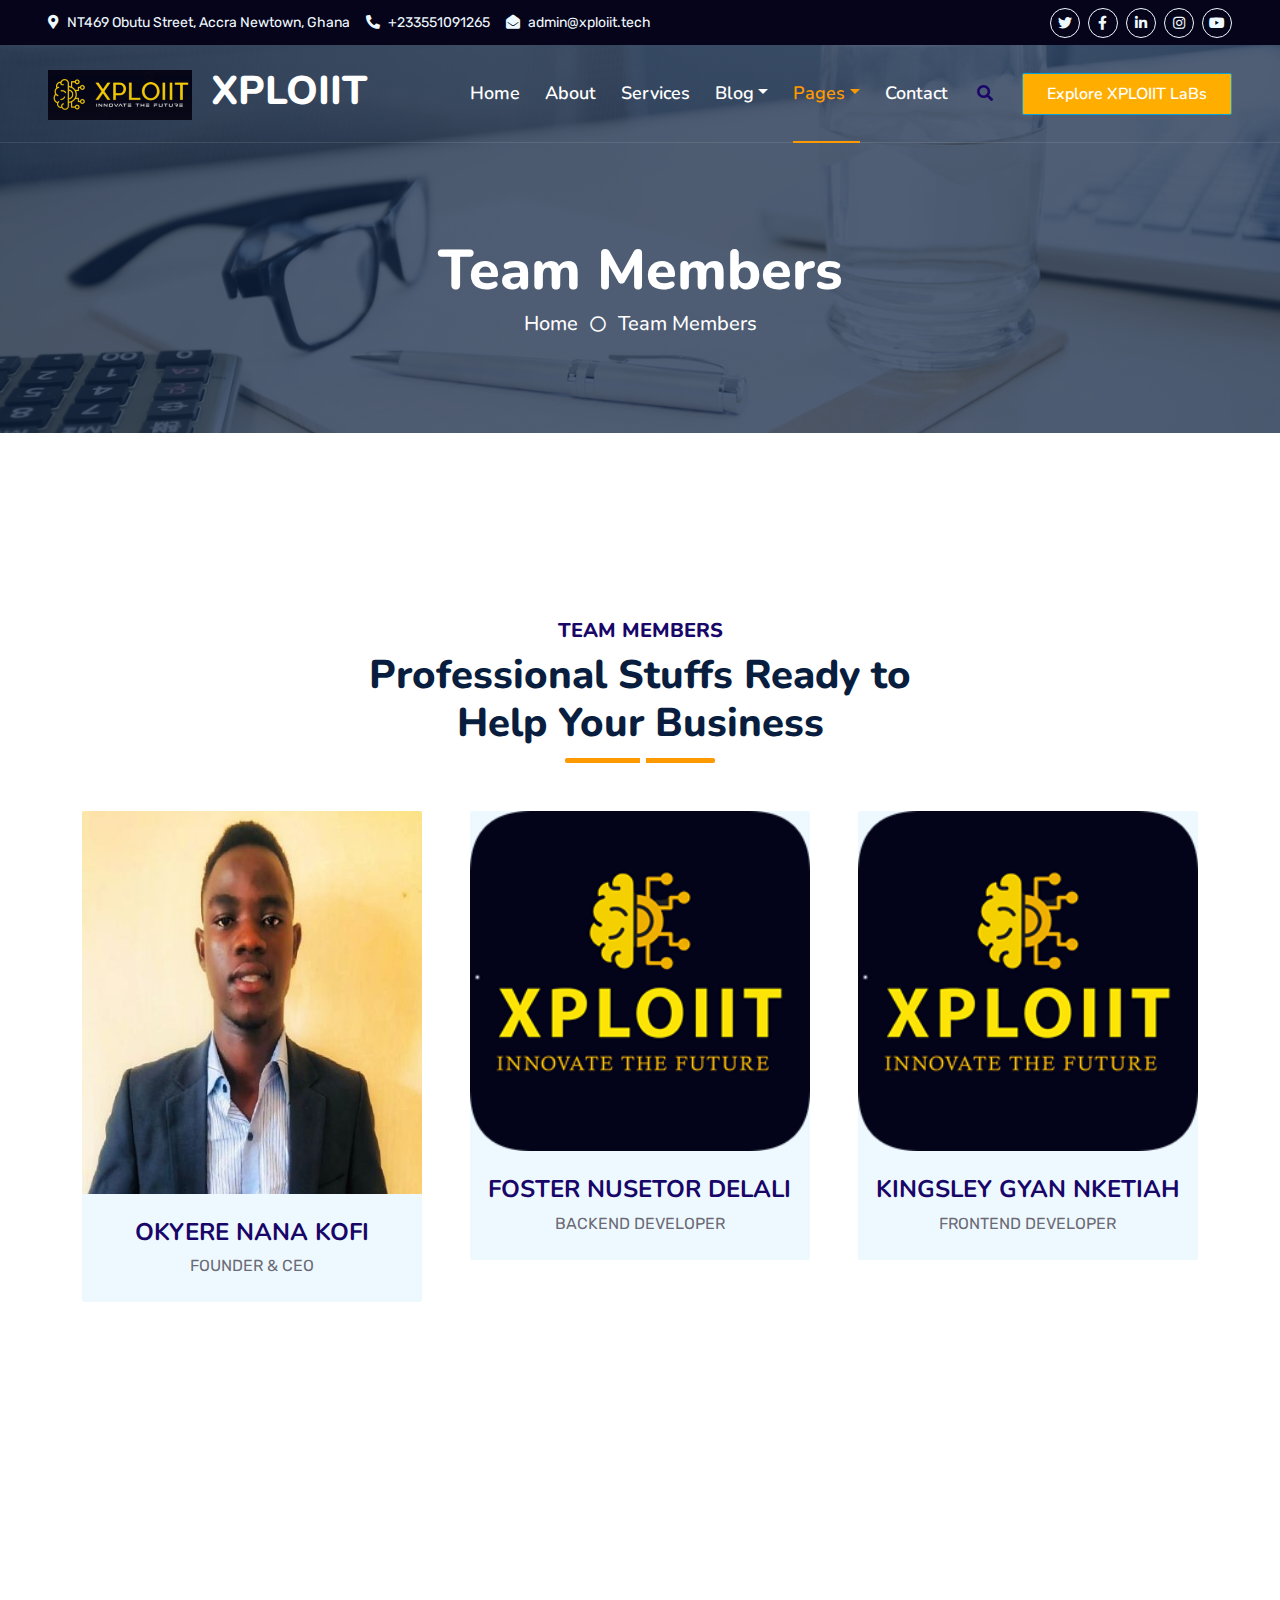
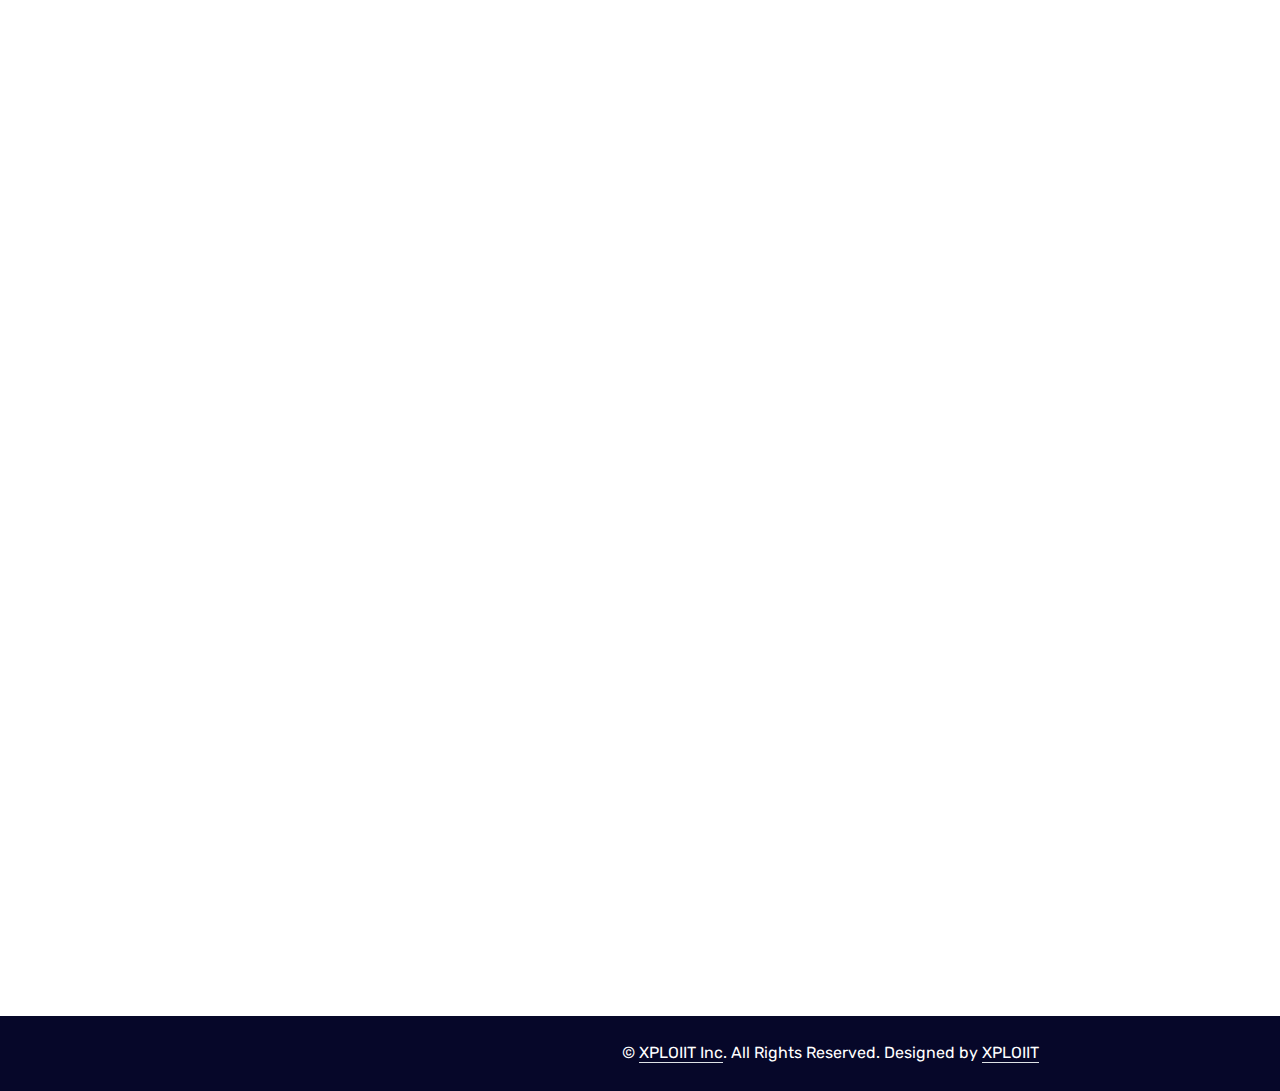
<file: public/team.html>
<!DOCTYPE html>
<html lang="en">

<head>
    <meta charset="utf-8">
    <title>XPLOIIT - Innovate The Future</title>
    <meta content="width=device-width, initial-scale=1.0" name="viewport">
    <meta content="Blending Innovation and Design for the Next Frontier" name="Tech Fusion">
    <meta content="Redefining What's Possible" name="Tech Evolution">
    <meta name="msvalidate.01" content="3BBA353D9FCB8566BD4DC71B04472F76" />
    <!-- Favicon -->
    <link href="pic/XPLOIIT LOGO upBlue.ico" rel="icon">

    <!-- Google Web Fonts -->
    <link rel="preconnect" href="https://fonts.googleapis.com">
    <link rel="preconnect" href="https://fonts.gstatic.com" crossorigin>
    <link href="https://fonts.googleapis.com/css2?family=Nunito:wght@400;600;700;800&family=Rubik:wght@400;500;600;700&display=swap" rel="stylesheet">

    <!-- Icon Font Stylesheet -->
    <link href="https://cdnjs.cloudflare.com/ajax/libs/font-awesome/5.10.0/css/all.min.css" rel="stylesheet">
    <link href="https://cdn.jsdelivr.net/npm/bootstrap-icons@1.4.1/font/bootstrap-icons.css" rel="stylesheet">

    <!-- Libraries Stylesheet -->
    <link href="lib/owlcarousel/assets/owl.carousel.min.css" rel="stylesheet">
    <link href="lib/animate/animate.min.css" rel="stylesheet">

    <!-- Customized Bootstrap Stylesheet -->
    <link href="css/bootstrap.min.css" rel="stylesheet">

    <!-- Template Stylesheet -->
    <link href="css/style.css" rel="stylesheet">
</head>

<body>
    <!-- Spinner Start -->
    <div id="spinner" class="show bg-white position-fixed translate-middle w-100 vh-100 top-50 start-50 d-flex align-items-center justify-content-center">
        <div class="spinner"></div>
    </div>
    <!-- Spinner End -->


   <!-- Topbar Start -->
   <div class="container-fluid bg-dark px-5 d-none d-lg-block">
    <div class="row gx-0">
        <div class="col-lg-8 text-center text-lg-start mb-2 mb-lg-0">
            <div class="d-inline-flex align-items-center" style="height: 45px;">
                <small class="me-3 text-light"><i class="fa fa-map-marker-alt me-2"></i>NT469 Obutu Street, Accra Newtown, Ghana</small>
                <small class="me-3 text-light"><i class="fa fa-phone-alt me-2"></i>+233551091265</small>
                <small class="text-light"><i class="fa fa-envelope-open me-2"></i>admin@xploiit.tech</small>
            </div>
        </div>
        <div class="col-lg-4 text-center text-lg-end">
            <div class="d-inline-flex align-items-center" style="height: 45px;">
                <a class="btn btn-sm btn-outline-light btn-sm-square rounded-circle me-2" href=""><i class="fab fa-twitter fw-normal"></i></a>
                <a class="btn btn-sm btn-outline-light btn-sm-square rounded-circle me-2" href=""><i class="fab fa-facebook-f fw-normal"></i></a>
                <a class="btn btn-sm btn-outline-light btn-sm-square rounded-circle me-2" href=""><i class="fab fa-linkedin-in fw-normal"></i></a>
                <a class="btn btn-sm btn-outline-light btn-sm-square rounded-circle me-2" href=""><i class="fab fa-instagram fw-normal"></i></a>
                <a class="btn btn-sm btn-outline-light btn-sm-square rounded-circle" href=""><i class="fab fa-youtube fw-normal"></i></a>
            </div>
        </div>
    </div>
</div>
<!-- Topbar End -->


<!-- Navbar Start -->
<div class="container-fluid position-relative p-0">
    <nav class="navbar navbar-expand-lg navbar-dark px-5 py-3 py-lg-0">
        <a href="index.html" class="navbar-brand p-0">
            <h1 class="m-0"> <!--<i class="fa fa-user-tie me-2"></i>--> <img src="./pic/xpt-main.png" class="me-2 fa"> XPLOIIT</h1>
        </a>
            <button class="navbar-toggler" type="button" data-bs-toggle="collapse" data-bs-target="#navbarCollapse">
                <span class="fa fa-bars"></span>
            </button>
            <div class="collapse navbar-collapse" id="navbarCollapse">
                <div class="navbar-nav ms-auto py-0">
                    <a href="index.html" class="nav-item nav-link">Home</a>
                    <a href="about.html" class="nav-item nav-link">About</a>
                    <a href="service.html" class="nav-item nav-link">Services</a>
                    <div class="nav-item dropdown">
                        <a href="#" class="nav-link dropdown-toggle" data-bs-toggle="dropdown">Blog</a>
                        <div class="dropdown-menu m-0">
                            <a href="blog.html" class="dropdown-item">Blog Grid</a>
                            <a href="detail.html" class="dropdown-item">Blog Detail</a>
                        </div>
                    </div>
                    <div class="nav-item dropdown">
                        <a href="#" class="nav-link dropdown-toggle active" data-bs-toggle="dropdown">Pages</a>
                        <div class="dropdown-menu m-0">
                            <a href="price.html" class="dropdown-item">Pricing Plan</a>
                            <a href="feature.html" class="dropdown-item">Our features</a>
                            <a href="team.html" class="dropdown-item active">Team Members</a>
                            <a href="testimonial.html" class="dropdown-item">Testimonial</a>
                            <a href="quote.html" class="dropdown-item">Free Quote</a>
                        </div>
                    </div>
                    <a href="contact.html" class="nav-item nav-link">Contact</a>
                </div>
                <butaton type="button" class="btn text-primary ms-3" data-bs-toggle="modal" data-bs-target="#searchModal"><i class="fa fa-search"></i></butaton>
                <a href="https://microtech-labs.000webhostapp.com" class="btn btn-primary py-2 px-4 ms-3">Explore XPLOIIT LaBs</a>
            </div>
        </nav>

        <div class="container-fluid bg-primary py-5 bg-header" style="margin-bottom: 90px;">
            <div class="row py-5">
                <div class="col-12 pt-lg-5 mt-lg-5 text-center">
                    <h1 class="display-4 text-white animated zoomIn">Team Members</h1>
                    <a href="" class="h5 text-white">Home</a>
                    <i class="far fa-circle text-white px-2"></i>
                    <a href="" class="h5 text-white">Team Members</a>
                </div>
            </div>
        </div>
    </div>
    <!-- Navbar End -->


    <!-- Full Screen Search Start -->
    <div class="modal fade" id="searchModal" tabindex="-1">
        <div class="modal-dialog modal-fullscreen">
            <div class="modal-content" style="background: rgba(9, 30, 62, .7);">
                <div class="modal-header border-0">
                    <button type="button" class="btn bg-white btn-close" data-bs-dismiss="modal" aria-label="Close"></button>
                </div>
                <div class="modal-body d-flex align-items-center justify-content-center">
                    <div class="input-group" style="max-width: 600px;">
                        <input type="text" class="form-control bg-transparent border-primary p-3" placeholder="Type search keyword">
                        <button class="btn btn-primary px-4"><i class="bi bi-search"></i></button>
                    </div>
                </div>
            </div>
        </div>
    </div>
    <!-- Full Screen Search End -->


     <!-- Team Start -->
     <div class="container-fluid py-5 wow fadeInUp" data-wow-delay="0.1s">
        <div class="container py-5">
            <div class="section-title text-center position-relative pb-3 mb-5 mx-auto" style="max-width: 600px;">
                <h5 class="fw-bold text-primary text-uppercase">Team Members</h5>
                <h1 class="mb-0">Professional Stuffs Ready to Help Your Business</h1>
            </div>
            <div class="row g-5">
                <div class="col-lg-4 wow slideInUp" data-wow-delay="0.3s">
                    <div class="team-item bg-light rounded overflow-hidden">
                        <div class="team-img position-relative overflow-hidden">
                            <img class="img-fluid w-100" src="img/ceo.jpeg" alt="">
                            <div class="team-social">
                                <a class="btn btn-lg btn-primary btn-lg-square rounded" href=""><i class="fab fa-twitter fw-normal"></i></a>
                                <a class="btn btn-lg btn-primary btn-lg-square rounded" href=""><i class="fab fa-facebook-f fw-normal"></i></a>
                                <a class="btn btn-lg btn-primary btn-lg-square rounded" href=""><i class="fab fa-instagram fw-normal"></i></a>
                                <a class="btn btn-lg btn-primary btn-lg-square rounded" href=""><i class="fab fa-linkedin-in fw-normal"></i></a>
                            </div>
                        </div>
                        <div class="text-center py-4">
                            <h4 class="text-primary">OKYERE NANA KOFI</h4>
                            <p class="text-uppercase m-0">FOUNDER & CEO</p>
                        </div>
                    </div>
                </div>
                <div class="col-lg-4 wow slideInUp" data-wow-delay="0.6s">
                    <div class="team-item bg-light rounded overflow-hidden">
                        <div class="team-img position-relative overflow-hidden">
                            <img class="img-fluid w-100" src="pic/XPLOIIT LOGO upBlue.ico" alt="">
                            <div class="team-social">
                                <a class="btn btn-lg btn-primary btn-lg-square rounded" href=""><i class="fab fa-twitter fw-normal"></i></a>
                                <a class="btn btn-lg btn-primary btn-lg-square rounded" href=""><i class="fab fa-facebook-f fw-normal"></i></a>
                                <a class="btn btn-lg btn-primary btn-lg-square rounded" href=""><i class="fab fa-instagram fw-normal"></i></a>
                                <a class="btn btn-lg btn-primary btn-lg-square rounded" href=""><i class="fab fa-linkedin-in fw-normal"></i></a>
                            </div>
                        </div>
                        <div class="text-center py-4">
                            <h4 class="text-primary">FOSTER NUSETOR DELALI</h4>
                            <p class="text-uppercase m-0">BACKEND DEVELOPER</p>
                        </div>
                    </div>
                </div>
                <div class="col-lg-4 wow slideInUp" data-wow-delay="0.6s">
                    <div class="team-item bg-light rounded overflow-hidden">
                        <div class="team-img position-relative overflow-hidden">
                            <img class="img-fluid w-100" src="pic/XPLOIIT LOGO upBlue (1).ico" alt="">
                            <div class="team-social">
                                <a class="btn btn-lg btn-primary btn-lg-square rounded" href=""><i class="fab fa-twitter fw-normal"></i></a>
                                <a class="btn btn-lg btn-primary btn-lg-square rounded" href=""><i class="fab fa-facebook-f fw-normal"></i></a>
                                <a class="btn btn-lg btn-primary btn-lg-square rounded" href=""><i class="fab fa-instagram fw-normal"></i></a>
                                <a class="btn btn-lg btn-primary btn-lg-square rounded" href=""><i class="fab fa-linkedin-in fw-normal"></i></a>
                            </div>
                        </div>
                        <div class="text-center py-4">
                            <h4 class="text-primary">KINGSLEY GYAN NKETIAH</h4>
                            <p class="text-uppercase m-0">FRONTEND DEVELOPER</p>
                        </div>
                    </div>
                </div>
                <div class="col-lg-4 wow slideInUp" data-wow-delay="0.9s">
                    <div class="team-item bg-light rounded overflow-hidden">
                        <div class="team-img position-relative overflow-hidden">
                            <img class="img-fluid w-100" src="pic/XPLOIIT LOGO upBlue.ico" alt="">
                            <div class="team-social">
                                <a class="btn btn-lg btn-primary btn-lg-square rounded" href=""><i class="fab fa-twitter fw-normal"></i></a>
                                <a class="btn btn-lg btn-primary btn-lg-square rounded" href=""><i class="fab fa-facebook-f fw-normal"></i></a>
                                <a class="btn btn-lg btn-primary btn-lg-square rounded" href=""><i class="fab fa-instagram fw-normal"></i></a>
                                <a class="btn btn-lg btn-primary btn-lg-square rounded" href=""><i class="fab fa-linkedin-in fw-normal"></i></a>
                            </div>
                        </div>
                        <div class="text-center py-4">
                            <h4 class="text-primary">ANGEL ODURO-TEMENG TWUMASI</h4>
                            <p class="text-uppercase m-0">FULLSTACK DEVELOPER</p>
                        </div>
                    </div>
                </div>
            </div>
        </div>
    </div>
    <!-- Team End -->


     <!-- Vendor Start -->
     <div class="container-fluid py-5 wow fadeInUp" data-wow-delay="0.1s">
        <div class="container py-5 mb-5">
            <div class="bg-white">
                <div class="owl-carousel vendor-carousel">
                    <img src="pic/xpt-main.png" alt="">
                    <img src="pic/xpt1.png" alt="">
                    <img src="pic/xploiit-white.png" alt="">
                    <img src="pic/XPLOIIT new .png" alt="">
                    <img src="pic/xpt-main.png" alt="">
                    <img src="pic/xploiit-white.png" alt="">
                    <img src="pic/xpt1.png" alt="">
                    <img src="pic/XPLOIIT new .png" alt="">
                    <img src="pic/xploiit-white.png" alt="">
                    <img src="pic/xpt1.png" alt="">
                </div>
            </div>
        </div>
    </div>
    <!-- Vendor End -->
    

    <!-- Footer Start -->
    <div class="container-fluid bg-dark text-light mt-5 wow fadeInUp" data-wow-delay="0.1s">
        <div class="container">
            <div class="row gx-5">
                <div class="col-lg-4 col-md-6 footer-about">
                    <div class="d-flex flex-column align-items-center justify-content-center text-center h-100 bg-primary p-4">
                        <a href="index.html" class="navbar-brand">
                            <h1 class="m-0 text-white"><!--<i class="fa fa-user-tie me-2"></i>--> <img src="./pic/xpt-main.png" class="me-2 fa">XPLOIIT</h1>
                        </a>
                        <p class="mt-3 mb-4"> Let's help you Innovate the future. Sign Up to our newsletter feeds to stay updated with Our Futuristic and Innovative trends.</p>
                        <form action="Post">
                            <div class="input-group">
                                <input type="text" class="form-control border-white p-3" placeholder="Your Email">
                                <button class="btn btn-dark">Sign Up</button>
                            </div>
                        </form>
                    </div>
                </div>
                <div class="col-lg-8 col-md-6">
                    <div class="row gx-5">
                        <div class="col-lg-4 col-md-12 pt-5 mb-5">
                            <div class="section-title section-title-sm position-relative pb-3 mb-4">
                                <h3 class="text-light mb-0">Get In Touch</h3>
                            </div>
                            <div class="d-flex mb-2">
                                <i class="bi bi-geo-alt text-primary me-2"></i>
                                <p class="mb-0">NT469 Obutu Street, Accra Newtown, Ghana</p>
                            </div>
                            <div class="d-flex mb-2">
                                <i class="bi bi-envelope-open text-primary me-2"></i>
                                <p class="mb-0">admin@xploiit.tech</p>
                            </div>
                            <div class="d-flex mb-2">
                                <i class="bi bi-telephone text-primary me-2"></i>
                                <p class="mb-0">+233551091265</p>
                            </div>
                            <div class="d-flex mt-4">
                                <a class="btn btn-primary btn-square me-2" href="#"><i class="fab fa-twitter fw-normal"></i></a>
                                <a class="btn btn-primary btn-square me-2" href="#"><i class="fab fa-facebook-f fw-normal"></i></a>
                                <a class="btn btn-primary btn-square me-2" href="#"><i class="fab fa-linkedin-in fw-normal"></i></a>
                                <a class="btn btn-primary btn-square" href="#"><i class="fab fa-instagram fw-normal"></i></a>
                            </div>
                        </div>
                        <div class="col-lg-4 col-md-12 pt-0 pt-lg-5 mb-5">
                            <div class="section-title section-title-sm position-relative pb-3 mb-4">
                                <h3 class="text-light mb-0">Quick Links</h3>
                            </div>
                            <div class="link-animated d-flex flex-column justify-content-start">
                                <a class="text-light mb-2" href="#"><i class="bi bi-arrow-right text-primary me-2"></i>Home</a>
                                <a class="text-light mb-2" href="#"><i class="bi bi-arrow-right text-primary me-2"></i>About Us</a>
                                <a class="text-light mb-2" href="#"><i class="bi bi-arrow-right text-primary me-2"></i>Our Services</a>
                                <a class="text-light mb-2" href="#"><i class="bi bi-arrow-right text-primary me-2"></i>Meet The Team</a>
                                <a class="text-light mb-2" href="#"><i class="bi bi-arrow-right text-primary me-2"></i>Latest Blog</a>
                                <a class="text-light" href="#"><i class="bi bi-arrow-right text-primary me-2"></i>Contact Us</a>
                            </div>
                        </div>
                        <div class="col-lg-4 col-md-12 pt-0 pt-lg-5 mb-5">
                            <div class="section-title section-title-sm position-relative pb-3 mb-4">
                                <h3 class="text-light mb-0">Popular Links</h3>
                            </div>
                            <div class="link-animated d-flex flex-column justify-content-start">
                                <a class="text-light mb-2" href="#"><i class="bi bi-arrow-right text-primary me-2"></i>Home</a>
                                <a class="text-light mb-2" href="#"><i class="bi bi-arrow-right text-primary me-2"></i>About Us</a>
                                <a class="text-light mb-2" href="#"><i class="bi bi-arrow-right text-primary me-2"></i>Our Services</a>
                                <a class="text-light mb-2" href="#"><i class="bi bi-arrow-right text-primary me-2"></i>Meet The Team</a>
                                <a class="text-light mb-2" href="#"><i class="bi bi-arrow-right text-primary me-2"></i>Latest Blog</a>
                                <a class="text-light" href="#"><i class="bi bi-arrow-right text-primary me-2"></i>Contact Us</a>
                            </div>
                        </div>
                    </div>
                </div>
            </div>
        </div>
    </div>
    <div class="container-fluid text-white" style="background: #060729;">
        <div class="container text-center">
            <div class="row justify-content-end">
                <div class="col-lg-8 col-md-6">
                    <div class="d-flex align-items-center justify-content-center" style="height: 75px;">
                        <p class="mb-0">&copy; <a class="text-white border-bottom" href="#">XPLOIIT Inc</a>. All Rights Reserved. 
						
						<!--/*** This template is free as long as you keep the footer author’s credit link/attribution link/backlink. If you'd like to use the template without the footer author’s credit link/attribution link/backlink, you can purchase the Credit Removal License from "https://htmlcodex.com/credit-removal". Thank you for your support. ***/-->
						Designed by <a class="text-white border-bottom" href="https://www.xploiit.tech">XPLOIIT</a></p>
                    </div>
                </div>
            </div>
        </div>
    </div>
    <!-- Footer End -->


    <!-- Back to Top -->
    <a href="#" class="btn btn-lg btn-primary btn-lg-square rounded back-to-top"><i class="bi bi-arrow-up"></i></a>


    <!-- JavaScript Libraries -->
    <script src="https://code.jquery.com/jquery-3.4.1.min.js"></script>
    <script src="https://cdn.jsdelivr.net/npm/bootstrap@5.0.0/dist/js/bootstrap.bundle.min.js"></script>
    <script src="lib/wow/wow.min.js"></script>
    <script src="lib/easing/easing.min.js"></script>
    <script src="lib/waypoints/waypoints.min.js"></script>
    <script src="lib/counterup/counterup.min.js"></script>
    <script src="lib/owlcarousel/owl.carousel.min.js"></script>

    <!-- Template Javascript -->
    <script src="js/main.js"></script>
</body>

</html>
</file>
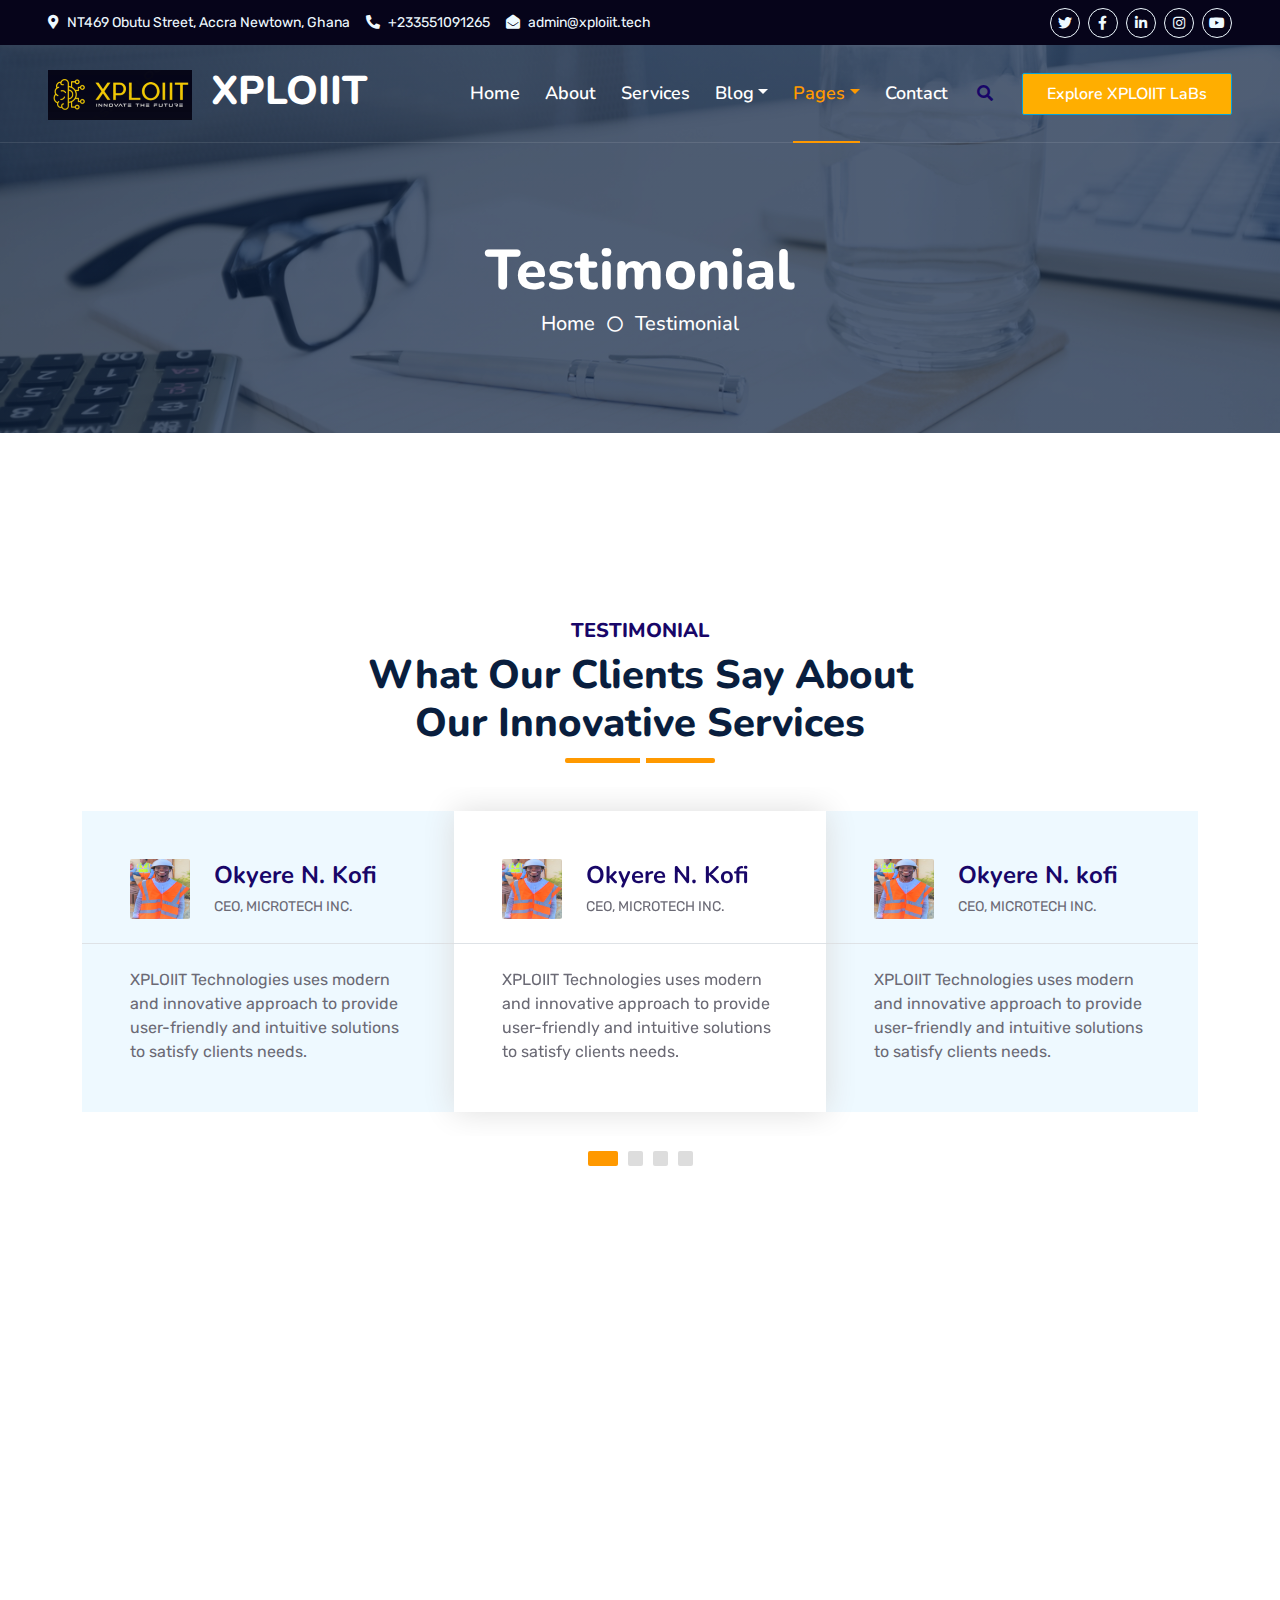
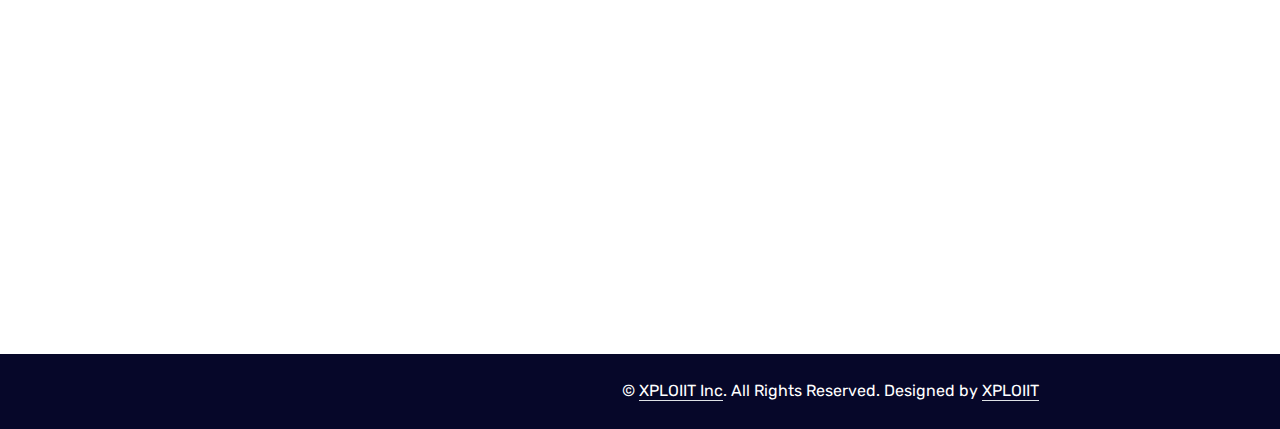
<file: public/testimonial.html>
<!DOCTYPE html>
<html lang="en">

<head>
    <meta charset="utf-8">
    <title>XPLOIIT - Innovate The Future</title>
    <meta content="width=device-width, initial-scale=1.0" name="viewport">
    <meta content="Blending Innovation and Design for the Next Frontier" name="Tech Fusion">
    <meta content="Redefining What's Possible" name="Tech Evolution">
    <meta name="msvalidate.01" content="3BBA353D9FCB8566BD4DC71B04472F76" />
    <!-- Favicon -->
    <link href="pic/xpt-main.png" rel="icon">

    <!-- Google Web Fonts -->
    <link rel="preconnect" href="https://fonts.googleapis.com">
    <link rel="preconnect" href="https://fonts.gstatic.com" crossorigin>
    <link href="https://fonts.googleapis.com/css2?family=Nunito:wght@400;600;700;800&family=Rubik:wght@400;500;600;700&display=swap" rel="stylesheet">

    <!-- Icon Font Stylesheet -->
    <link href="https://cdnjs.cloudflare.com/ajax/libs/font-awesome/5.10.0/css/all.min.css" rel="stylesheet">
    <link href="https://cdn.jsdelivr.net/npm/bootstrap-icons@1.4.1/font/bootstrap-icons.css" rel="stylesheet">

    <!-- Libraries Stylesheet -->
    <link href="lib/owlcarousel/assets/owl.carousel.min.css" rel="stylesheet">
    <link href="lib/animate/animate.min.css" rel="stylesheet">

    <!-- Customized Bootstrap Stylesheet -->
    <link href="css/bootstrap.min.css" rel="stylesheet">

    <!-- Template Stylesheet -->
    <link href="css/style.css" rel="stylesheet">
</head>

<body>
    <!-- Spinner Start -->
    <div id="spinner" class="show bg-white position-fixed translate-middle w-100 vh-100 top-50 start-50 d-flex align-items-center justify-content-center">
        <div class="spinner"></div>
    </div>
    <!-- Spinner End -->


    <!-- Topbar Start -->
    <div class="container-fluid bg-dark px-5 d-none d-lg-block">
        <div class="row gx-0">
            <div class="col-lg-8 text-center text-lg-start mb-2 mb-lg-0">
                <div class="d-inline-flex align-items-center" style="height: 45px;">
                    <small class="me-3 text-light"><i class="fa fa-map-marker-alt me-2"></i>NT469 Obutu Street, Accra Newtown, Ghana</small>
                    <small class="me-3 text-light"><i class="fa fa-phone-alt me-2"></i>+233551091265</small>
                    <small class="text-light"><i class="fa fa-envelope-open me-2"></i>admin@xploiit.tech</small>
                </div>
            </div>
            <div class="col-lg-4 text-center text-lg-end">
                <div class="d-inline-flex align-items-center" style="height: 45px;">
                    <a class="btn btn-sm btn-outline-light btn-sm-square rounded-circle me-2" href=""><i class="fab fa-twitter fw-normal"></i></a>
                    <a class="btn btn-sm btn-outline-light btn-sm-square rounded-circle me-2" href=""><i class="fab fa-facebook-f fw-normal"></i></a>
                    <a class="btn btn-sm btn-outline-light btn-sm-square rounded-circle me-2" href=""><i class="fab fa-linkedin-in fw-normal"></i></a>
                    <a class="btn btn-sm btn-outline-light btn-sm-square rounded-circle me-2" href=""><i class="fab fa-instagram fw-normal"></i></a>
                    <a class="btn btn-sm btn-outline-light btn-sm-square rounded-circle" href=""><i class="fab fa-youtube fw-normal"></i></a>
                </div>
            </div>
        </div>
    </div>
    <!-- Topbar End -->


    <!-- Navbar Start -->
    <div class="container-fluid position-relative p-0">
        <nav class="navbar navbar-expand-lg navbar-dark px-5 py-3 py-lg-0">
            <a href="index.html" class="navbar-brand p-0">
                <h1 class="m-0"> <!--<i class="fa fa-user-tie me-2"></i>--> <img src="./pic/xpt-main.png" class="me-2 fa"> XPLOIIT</h1>
            </a>
            <button class="navbar-toggler" type="button" data-bs-toggle="collapse" data-bs-target="#navbarCollapse">
                <span class="fa fa-bars"></span>
            </button>
            <div class="collapse navbar-collapse" id="navbarCollapse">
                <div class="navbar-nav ms-auto py-0">
                    <a href="index.html" class="nav-item nav-link">Home</a>
                    <a href="about.html" class="nav-item nav-link">About</a>
                    <a href="service.html" class="nav-item nav-link">Services</a>
                    <div class="nav-item dropdown">
                        <a href="#" class="nav-link dropdown-toggle" data-bs-toggle="dropdown">Blog</a>
                        <div class="dropdown-menu m-0">
                            <a href="blog.html" class="dropdown-item">Blog Grid</a>
                            <a href="detail.html" class="dropdown-item">Blog Detail</a>
                        </div>
                    </div>
                    <div class="nav-item dropdown">
                        <a href="#" class="nav-link dropdown-toggle active" data-bs-toggle="dropdown">Pages</a>
                        <div class="dropdown-menu m-0">
                            <a href="price.html" class="dropdown-item">Pricing Plan</a>
                            <a href="feature.html" class="dropdown-item">Our features</a>
                            <a href="team.html" class="dropdown-item">Team Members</a>
                            <a href="testimonial.html" class="dropdown-item active">Testimonial</a>
                            <a href="quote.html" class="dropdown-item">Free Quote</a>
                        </div>
                    </div>
                    <a href="contact.html" class="nav-item nav-link">Contact</a>
                </div>
                <butaton type="button" class="btn text-primary ms-3" data-bs-toggle="modal" data-bs-target="#searchModal"><i class="fa fa-search"></i></butaton>
                <a href="https://microtech-labs.000webhostapp.com" class="btn btn-primary py-2 px-4 ms-3">Explore XPLOIIT LaBs</a>
            </div>
        </nav>

        <div class="container-fluid bg-primary py-5 bg-header" style="margin-bottom: 90px;">
            <div class="row py-5">
                <div class="col-12 pt-lg-5 mt-lg-5 text-center">
                    <h1 class="display-4 text-white animated zoomIn">Testimonial</h1>
                    <a href="" class="h5 text-white">Home</a>
                    <i class="far fa-circle text-white px-2"></i>
                    <a href="" class="h5 text-white">Testimonial</a>
                </div>
            </div>
        </div>
    </div>
    <!-- Navbar End -->


    <!-- Full Screen Search Start -->
    <div class="modal fade" id="searchModal" tabindex="-1">
        <div class="modal-dialog modal-fullscreen">
            <div class="modal-content" style="background: rgba(9, 30, 62, .7);">
                <div class="modal-header border-0">
                    <button type="button" class="btn bg-white btn-close" data-bs-dismiss="modal" aria-label="Close"></button>
                </div>
                <div class="modal-body d-flex align-items-center justify-content-center">
                    <div class="input-group" style="max-width: 600px;">
                        <input type="text" class="form-control bg-transparent border-primary p-3" placeholder="Type search keyword">
                        <button class="btn btn-primary px-4"><i class="bi bi-search"></i></button>
                    </div>
                </div>
            </div>
        </div>
    </div>
    <!-- Full Screen Search End -->


    <!-- Testimonial Start -->
    <div class="container-fluid py-5 wow fadeInUp" data-wow-delay="0.1s">
        <div class="container py-5">
            <div class="section-title text-center position-relative pb-3 mb-4 mx-auto" style="max-width: 600px;">
                <h5 class="fw-bold text-primary text-uppercase">Testimonial</h5>
                <h1 class="mb-0">What Our Clients Say About Our Innovative Services</h1>
            </div>
            <div class="owl-carousel testimonial-carousel wow fadeInUp" data-wow-delay="0.6s">
                <div class="testimonial-item bg-light my-4">
                    <div class="d-flex align-items-center border-bottom pt-5 pb-4 px-5">
                        <img class="img-fluid rounded" src="img/okyere.jpg" style="width: 60px; height: 60px;" >
                        <div class="ps-4">
                            <h4 class="text-primary mb-1">Okyere N. Kofi</h4>
                            <small class="text-uppercase">CEO, MicroTech Inc.</small>
                        </div>
                    </div>
                    <div class="pt-4 pb-5 px-5">
                       XPLOIIT Technologies uses modern and innovative approach to provide user-friendly and intuitive solutions to satisfy clients needs.
                    </div>
                </div>
                <div class="testimonial-item bg-light my-4">
                    <div class="d-flex align-items-center border-bottom pt-5 pb-4 px-5">
                        <img class="img-fluid rounded" src="img/okyere.jpg" style="width: 60px; height: 60px;" >
                        <div class="ps-4">
                            <h4 class="text-primary mb-1">Okyere N. kofi</h4>
                            <small class="text-uppercase">CEO, MicroTech Inc.</small>
                        </div>
                    </div>
                    <div class="pt-4 pb-5 px-5">
                        XPLOIIT Technologies uses modern and innovative approach to provide user-friendly and intuitive solutions to satisfy clients needs.
                     </div>
                </div>
                <div class="testimonial-item bg-light my-4">
                    <div class="d-flex align-items-center border-bottom pt-5 pb-4 px-5">
                        <img class="img-fluid rounded" src="img/okyere.jpg" style="width: 60px; height: 60px;" >
                        <div class="ps-4">
                            <h4 class="text-primary mb-1">Okyere N. Kofi</h4>
                            <small class="text-uppercase">CEO, MicroTech Inc.</small>
                        </div>
                    </div>
                    <div class="pt-4 pb-5 px-5">
                        XPLOIIT Technologies uses modern and innovative approach to provide user-friendly and intuitive solutions to satisfy clients needs.
                     </div>
                </div>
                <div class="testimonial-item bg-light my-4">
                    <div class="d-flex align-items-center border-bottom pt-5 pb-4 px-5">
                        <img class="img-fluid rounded" src="img/okyere.jpg" style="width: 60px; height: 60px;" >
                        <div class="ps-4">
                            <h4 class="text-primary mb-1">Okyere N. Kofi</h4>
                            <small class="text-uppercase">CEO, MicroTech Inc.</small>
                        </div>
                    </div>
                    <div class="pt-4 pb-5 px-5">
                        XPLOIIT Technologies uses modern and innovative approach to provide user-friendly and intuitive solutions to satisfy clients needs.
                     </div>
                </div>
            </div>
        </div>
    </div>
    <!-- Testimonial End -->

    <!-- Vendor Start -->
    <div class="container-fluid py-5 wow fadeInUp" data-wow-delay="0.1s">
        <div class="container py-5 mb-5">
            <div class="bg-white">
                <div class="owl-carousel vendor-carousel">
                    <img src="pic/xpt-main.png" alt="">
                    <img src="pic/xpt1.png" alt="">
                    <img src="pic/xploiit-white.png" alt="">
                    <img src="pic/XPLOIIT new .png" alt="">
                    <img src="pic/xpt-main.png" alt="">
                    <img src="pic/xploiit-white.png" alt="">
                    <img src="pic/xpt1.png" alt="">
                    <img src="pic/XPLOIIT new .png" alt="">
                    <img src="pic/xploiit-white.png" alt="">
                    <img src="pic/xpt1.png" alt="">
                </div>
            </div>
        </div>
    </div>
    <!-- Vendor End -->
    

    <!-- Footer Start -->
    <div class="container-fluid bg-dark text-light mt-5 wow fadeInUp" data-wow-delay="0.1s">
        <div class="container">
            <div class="row gx-5">
                <div class="col-lg-4 col-md-6 footer-about">
                    <div class="d-flex flex-column align-items-center justify-content-center text-center h-100 bg-primary p-4">
                        <a href="index.html" class="navbar-brand">
                            <h1 class="m-0 text-white"><!--<i class="fa fa-user-tie me-2"></i>--> <img src="./pic/xpt-main.png" class="me-2 fa">XPLOIIT</h1>
                        </a>
                        <p class="mt-3 mb-4"> Let's help you Innovate the future. Sign Up to our newsletter feeds to stay updated with Our Futuristic and Innovative trends.</p>
                        <form action="Post">
                            <div class="input-group">
                                <input type="text" class="form-control border-white p-3" placeholder="Your Email">
                                <button class="btn btn-dark">Sign Up</button>
                            </div>
                        </form>
                    </div>
                </div>
                <div class="col-lg-8 col-md-6">
                    <div class="row gx-5">
                        <div class="col-lg-4 col-md-12 pt-5 mb-5">
                            <div class="section-title section-title-sm position-relative pb-3 mb-4">
                                <h3 class="text-light mb-0">Get In Touch</h3>
                            </div>
                            <div class="d-flex mb-2">
                                <i class="bi bi-geo-alt text-primary me-2"></i>
                                <p class="mb-0">NT469 Obutu Street, Accra Newtown, Ghana</p>
                            </div>
                            <div class="d-flex mb-2">
                                <i class="bi bi-envelope-open text-primary me-2"></i>
                                <p class="mb-0">admin@xploiit.tech</p>
                            </div>
                            <div class="d-flex mb-2">
                                <i class="bi bi-telephone text-primary me-2"></i>
                                <p class="mb-0">+233551091265</p>
                            </div>
                            <div class="d-flex mt-4">
                                <a class="btn btn-primary btn-square me-2" href="#"><i class="fab fa-twitter fw-normal"></i></a>
                                <a class="btn btn-primary btn-square me-2" href="#"><i class="fab fa-facebook-f fw-normal"></i></a>
                                <a class="btn btn-primary btn-square me-2" href="#"><i class="fab fa-linkedin-in fw-normal"></i></a>
                                <a class="btn btn-primary btn-square" href="#"><i class="fab fa-instagram fw-normal"></i></a>
                            </div>
                        </div>
                        <div class="col-lg-4 col-md-12 pt-0 pt-lg-5 mb-5">
                            <div class="section-title section-title-sm position-relative pb-3 mb-4">
                                <h3 class="text-light mb-0">Quick Links</h3>
                            </div>
                            <div class="link-animated d-flex flex-column justify-content-start">
                                <a class="text-light mb-2" href="#"><i class="bi bi-arrow-right text-primary me-2"></i>Home</a>
                                <a class="text-light mb-2" href="#"><i class="bi bi-arrow-right text-primary me-2"></i>About Us</a>
                                <a class="text-light mb-2" href="#"><i class="bi bi-arrow-right text-primary me-2"></i>Our Services</a>
                                <a class="text-light mb-2" href="#"><i class="bi bi-arrow-right text-primary me-2"></i>Meet The Team</a>
                                <a class="text-light mb-2" href="#"><i class="bi bi-arrow-right text-primary me-2"></i>Latest Blog</a>
                                <a class="text-light" href="#"><i class="bi bi-arrow-right text-primary me-2"></i>Contact Us</a>
                            </div>
                        </div>
                        <div class="col-lg-4 col-md-12 pt-0 pt-lg-5 mb-5">
                            <div class="section-title section-title-sm position-relative pb-3 mb-4">
                                <h3 class="text-light mb-0">Popular Links</h3>
                            </div>
                            <div class="link-animated d-flex flex-column justify-content-start">
                                <a class="text-light mb-2" href="#"><i class="bi bi-arrow-right text-primary me-2"></i>Home</a>
                                <a class="text-light mb-2" href="#"><i class="bi bi-arrow-right text-primary me-2"></i>About Us</a>
                                <a class="text-light mb-2" href="#"><i class="bi bi-arrow-right text-primary me-2"></i>Our Services</a>
                                <a class="text-light mb-2" href="#"><i class="bi bi-arrow-right text-primary me-2"></i>Meet The Team</a>
                                <a class="text-light mb-2" href="#"><i class="bi bi-arrow-right text-primary me-2"></i>Latest Blog</a>
                                <a class="text-light" href="#"><i class="bi bi-arrow-right text-primary me-2"></i>Contact Us</a>
                            </div>
                        </div>
                    </div>
                </div>
            </div>
        </div>
    </div>
    <div class="container-fluid text-white" style="background: #060729;">
        <div class="container text-center">
            <div class="row justify-content-end">
                <div class="col-lg-8 col-md-6">
                    <div class="d-flex align-items-center justify-content-center" style="height: 75px;">
                        <p class="mb-0">&copy; <a class="text-white border-bottom" href="#">XPLOIIT Inc</a>. All Rights Reserved. 
						
						<!--/*** This template is free as long as you keep the footer author’s credit link/attribution link/backlink. If you'd like to use the template without the footer author’s credit link/attribution link/backlink, you can purchase the Credit Removal License from "https://htmlcodex.com/credit-removal". Thank you for your support. ***/-->
						Designed by <a class="text-white border-bottom" href="https://www.xploiit.tech">XPLOIIT</a></p>
                    </div>
                </div>
            </div>
        </div>
    </div>
    <!-- Footer End -->


    <!-- Back to Top -->
    <a href="#" class="btn btn-lg btn-primary btn-lg-square rounded back-to-top"><i class="bi bi-arrow-up"></i></a>


    <!-- JavaScript Libraries -->
    <script src="https://code.jquery.com/jquery-3.4.1.min.js"></script>
    <script src="https://cdn.jsdelivr.net/npm/bootstrap@5.0.0/dist/js/bootstrap.bundle.min.js"></script>
    <script src="lib/wow/wow.min.js"></script>
    <script src="lib/easing/easing.min.js"></script>
    <script src="lib/waypoints/waypoints.min.js"></script>
    <script src="lib/counterup/counterup.min.js"></script>
    <script src="lib/owlcarousel/owl.carousel.min.js"></script>

    <!-- Template Javascript -->
    <script src="js/main.js"></script>
</body>

</html>
</file>
<file: public/css/style.css>
/********** Template CSS **********/
:root {
  --primary: #ff9900;
  --secondary: #34ad54;
  --light: #eef9ff;
  --dark: #070706;
  color: #06a3da;
  color: #180668;
}

/*** Spinner ***/
.spinner {
  width: 40px;
  height: 40px;
  background: var(--primary);
  margin: 100px auto;
  -webkit-animation: sk-rotateplane 1.2s infinite ease-in-out;
  animation: sk-rotateplane 1.2s infinite ease-in-out;
}

@-webkit-keyframes sk-rotateplane {
  0% {
    -webkit-transform: perspective(120px);
  }
  50% {
    -webkit-transform: perspective(120px) rotateY(180deg);
  }
  100% {
    -webkit-transform: perspective(120px) rotateY(180deg) rotateX(180deg);
  }
}

@keyframes sk-rotateplane {
  0% {
    transform: perspective(120px) rotateX(0deg) rotateY(0deg);
    -webkit-transform: perspective(120px) rotateX(0deg) rotateY(0deg);
  }
  50% {
    transform: perspective(120px) rotateX(-180.1deg) rotateY(0deg);
    -webkit-transform: perspective(120px) rotateX(-180.1deg) rotateY(0deg);
  }
  100% {
    transform: perspective(120px) rotateX(-180deg) rotateY(-179.9deg);
    -webkit-transform: perspective(120px) rotateX(-180deg) rotateY(-179.9deg);
  }
}

#spinner {
  opacity: 0;
  visibility: hidden;
  transition: opacity 0.5s ease-out, visibility 0s linear 0.5s;
  z-index: 99999;
}

#spinner.show {
  transition: opacity 0.5s ease-out, visibility 0s linear 0s;
  visibility: visible;
  opacity: 1;
}

/*** Heading ***/
h1,
h2,
.fw-bold {
  font-weight: 800 !important;
}

h3,
h4,
.fw-semi-bold {
  font-weight: 700 !important;
}

#bgvideo {
  width: 100vw;
  height: 100vh;
  object-fit: cover;
  position: cover;
  left: 0;
  right: 0;
  z-index: -1;
}

h5,
h6,
.fw-medium {
  font-weight: 600 !important;
}

#choose {
  text-align: justify;
}

.mb-4 {
  text-align: justify;
}

/*** Button ***/
.btn {
  font-family: "Nunito", sans-serif;
  font-weight: 600;
  transition: 0.5s;
}

.btn-primary,
.btn-secondary {
  color: #ffffff;
  box-shadow: inset 0 0 0 50px transparent;
  background-color: #ffae00;
}

.btn-primary:hover {
  box-shadow: inset 0 0 0 0 var(--primary);
  background-color: darkgray;
}

.btn-secondary:hover {
  box-shadow: inset 0 0 0 0 var(--secondary);
}

.btn-square {
  width: 36px;
  height: 36px;
}

.btn-sm-square {
  width: 30px;
  height: 30px;
}

.btn-lg-square {
  width: 48px;
  height: 48px;
}

.btn-square,
.btn-sm-square,
.btn-lg-square {
  padding-left: 0;
  padding-right: 0;
  text-align: center;
}

/*** Navbar ***/
.navbar-dark .navbar-nav .nav-link {
  font-family: "Nunito", sans-serif;
  position: relative;
  margin-left: 25px;
  padding: 35px 0;
  color: #ffffff;
  font-size: 18px;
  font-weight: 600;
  outline: none;
  transition: 0.5s;
}

.logo {
  color: orange;
}

.sticky-top.navbar-dark .navbar-nav .nav-link {
  padding: 20px 0;
  color: var(--dark);
}

.navbar-dark .navbar-nav .nav-link:hover,
.navbar-dark .navbar-nav .nav-link.active {
  color: var(--primary);
}

.navbar-dark .navbar-brand h1 {
  color: #ffffff;
}

.navbar-dark .navbar-toggler {
  color: var(--primary) !important;
  border-color: var(--primary) !important;
}

@media (max-width: 991.98px) {
  .sticky-top.navbar-dark {
    position: relative;
    background: #ffffff;
  }

  .navbar-dark .navbar-nav .nav-link,
  .navbar-dark .navbar-nav .nav-link.show,
  .sticky-top.navbar-dark .navbar-nav .nav-link {
    padding: 10px 0;
    color: var(--dark);
  }

  .navbar-dark .navbar-brand h1 {
    color: var(--primary);
  }
}

@media (min-width: 992px) {
  .navbar-dark {
    position: absolute;
    width: 100%;
    top: 0;
    left: 0;
    border-bottom: 1px solid rgba(256, 256, 256, 0.1);
    z-index: 999;
  }

  .sticky-top.navbar-dark {
    position: fixed;
    background: #ffffff;
  }

  .navbar-dark .navbar-nav .nav-link::before {
    position: absolute;
    content: "";
    width: 0;
    height: 2px;
    bottom: -1px;
    left: 50%;
    background: var(--primary);
    transition: 0.5s;
  }

  .navbar-dark .navbar-nav .nav-link:hover::before,
  .navbar-dark .navbar-nav .nav-link.active::before {
    width: 100%;
    left: 0;
  }

  .navbar-dark .navbar-nav .nav-link.nav-contact::before {
    display: none;
  }

  .sticky-top.navbar-dark .navbar-brand h1 {
    color: var(--primary);
  }
}

/*** Carousel ***/
.carousel-caption {
  top: 0;
  left: 0;
  right: 0;
  bottom: 0;
  background: rgba(9, 30, 62, 0.7);
  z-index: 1;
}

@media (max-width: 576px) {
  .carousel-caption h5 {
    font-size: 14px;
    font-weight: 500 !important;
  }

  .carousel-caption h1 {
    font-size: 30px;
    font-weight: 600 !important;
  }
}

.carousel-control-prev,
.carousel-control-next {
  width: 10%;
}

.carousel-control-prev-icon,
.carousel-control-next-icon {
  width: 3rem;
  height: 3rem;
}

/*** Section Title ***/
.section-title::before {
  position: absolute;
  content: "";
  width: 150px;
  height: 5px;
  left: 0;
  bottom: 0;
  background: var(--primary);
  border-radius: 2px;
}

.section-title.text-center::before {
  left: 50%;
  margin-left: -75px;
}

.section-title.section-title-sm::before {
  width: 90px;
  height: 3px;
}

.section-title::after {
  position: absolute;
  content: "";
  width: 6px;
  height: 5px;
  bottom: 0px;
  background: #ffffff;
  -webkit-animation: section-title-run 5s infinite linear;
  animation: section-title-run 5s infinite linear;
}

.section-title.section-title-sm::after {
  width: 4px;
  height: 3px;
}

.section-title.text-center::after {
  -webkit-animation: section-title-run-center 5s infinite linear;
  animation: section-title-run-center 5s infinite linear;
}

.section-title.section-title-sm::after {
  -webkit-animation: section-title-run-sm 5s infinite linear;
  animation: section-title-run-sm 5s infinite linear;
}

@-webkit-keyframes section-title-run {
  0% {
    left: 0;
  }
  50% {
    left: 145px;
  }
  100% {
    left: 0;
  }
}

@-webkit-keyframes section-title-run-center {
  0% {
    left: 50%;
    margin-left: -75px;
  }
  50% {
    left: 50%;
    margin-left: 45px;
  }
  100% {
    left: 50%;
    margin-left: -75px;
  }
}

@-webkit-keyframes section-title-run-sm {
  0% {
    left: 0;
  }
  50% {
    left: 85px;
  }
  100% {
    left: 0;
  }
}

/*** Service ***/
.service-item {
  position: relative;
  height: 300px;
  padding: 0 30px;
  transition: 0.5s;
}

.service-item .service-icon {
  margin-bottom: 30px;
  width: 60px;
  height: 60px;
  display: flex;
  align-items: center;
  justify-content: center;
  background: var(--primary);
  border-radius: 2px;
  transform: rotate(-45deg);
}

.service-item .service-icon i {
  transform: rotate(45deg);
}

.service-item a.btn {
  position: absolute;
  width: 60px;
  bottom: -48px;
  left: 50%;
  margin-left: -30px;
  opacity: 0;
}

.service-item:hover a.btn {
  bottom: -24px;
  opacity: 1;
}

/*** Testimonial ***/
.testimonial-carousel .owl-dots {
  margin-top: 15px;
  display: flex;
  align-items: flex-end;
  justify-content: center;
}

.testimonial-carousel .owl-dot {
  position: relative;
  display: inline-block;
  margin: 0 5px;
  width: 15px;
  height: 15px;
  background: #dddddd;
  border-radius: 2px;
  transition: 0.5s;
}

.testimonial-carousel .owl-dot.active {
  width: 30px;
  background: var(--primary);
}

.testimonial-carousel .owl-item.center {
  position: relative;
  z-index: 1;
}

.testimonial-carousel .owl-item .testimonial-item {
  transition: 0.5s;
}

.testimonial-carousel .owl-item.center .testimonial-item {
  background: #ffffff !important;
  box-shadow: 0 0 30px #dddddd;
}

/*** Team ***/
.team-item {
  transition: 0.5s;
}

.team-social {
  position: absolute;
  width: 100%;
  height: 100%;
  top: 0;
  left: 0;
  display: flex;
  align-items: center;
  justify-content: center;
  transition: 0.5s;
}

.team-social a.btn {
  position: relative;
  margin: 0 3px;
  margin-top: 100px;
  opacity: 0;
}

.team-item:hover {
  box-shadow: 0 0 30px #dddddd;
}

.team-item:hover .team-social {
  background: rgba(9, 30, 62, 0.7);
}

.team-item:hover .team-social a.btn:first-child {
  opacity: 1;
  margin-top: 0;
  transition: 0.3s 0s;
}

.team-item:hover .team-social a.btn:nth-child(2) {
  opacity: 1;
  margin-top: 0;
  transition: 0.3s 0.05s;
}

.team-item:hover .team-social a.btn:nth-child(3) {
  opacity: 1;
  margin-top: 0;
  transition: 0.3s 0.1s;
}

.team-item:hover .team-social a.btn:nth-child(4) {
  opacity: 1;
  margin-top: 0;
  transition: 0.3s 0.15s;
}

.team-item .team-img img,
.blog-item .blog-img img {
  transition: 0.5s;
}

.team-item:hover .team-img img,
.blog-item:hover .blog-img img {
  transform: scale(1.15);
}

/*** Miscellaneous ***/
@media (min-width: 991.98px) {
  .facts {
    position: relative;
    margin-top: -75px;
    z-index: 1;
  }
}

.back-to-top {
  position: fixed;
  display: none;
  right: 45px;
  bottom: 45px;
  z-index: 99;
}

.bg-header {
  background: linear-gradient(rgba(9, 30, 62, 0.7), rgba(9, 30, 62, 0.7)),
    url(../img/-calculator-paper-1440.jpg) center center no-repeat;
  background-size: cover;
}

.link-animated a {
  transition: 0.5s;
}

.link-animated a:hover {
  padding-left: 10px;
}

@media (min-width: 767.98px) {
  .footer-about {
    margin-bottom: -75px;
  }
}

/******Cedifi*****/
.cedifi .items {
  display: flex;
  flex-direction: column;
  justify-content: center;
  align-items: center;
  margin-top: 20px;
  text-align: center;
}
</file>
